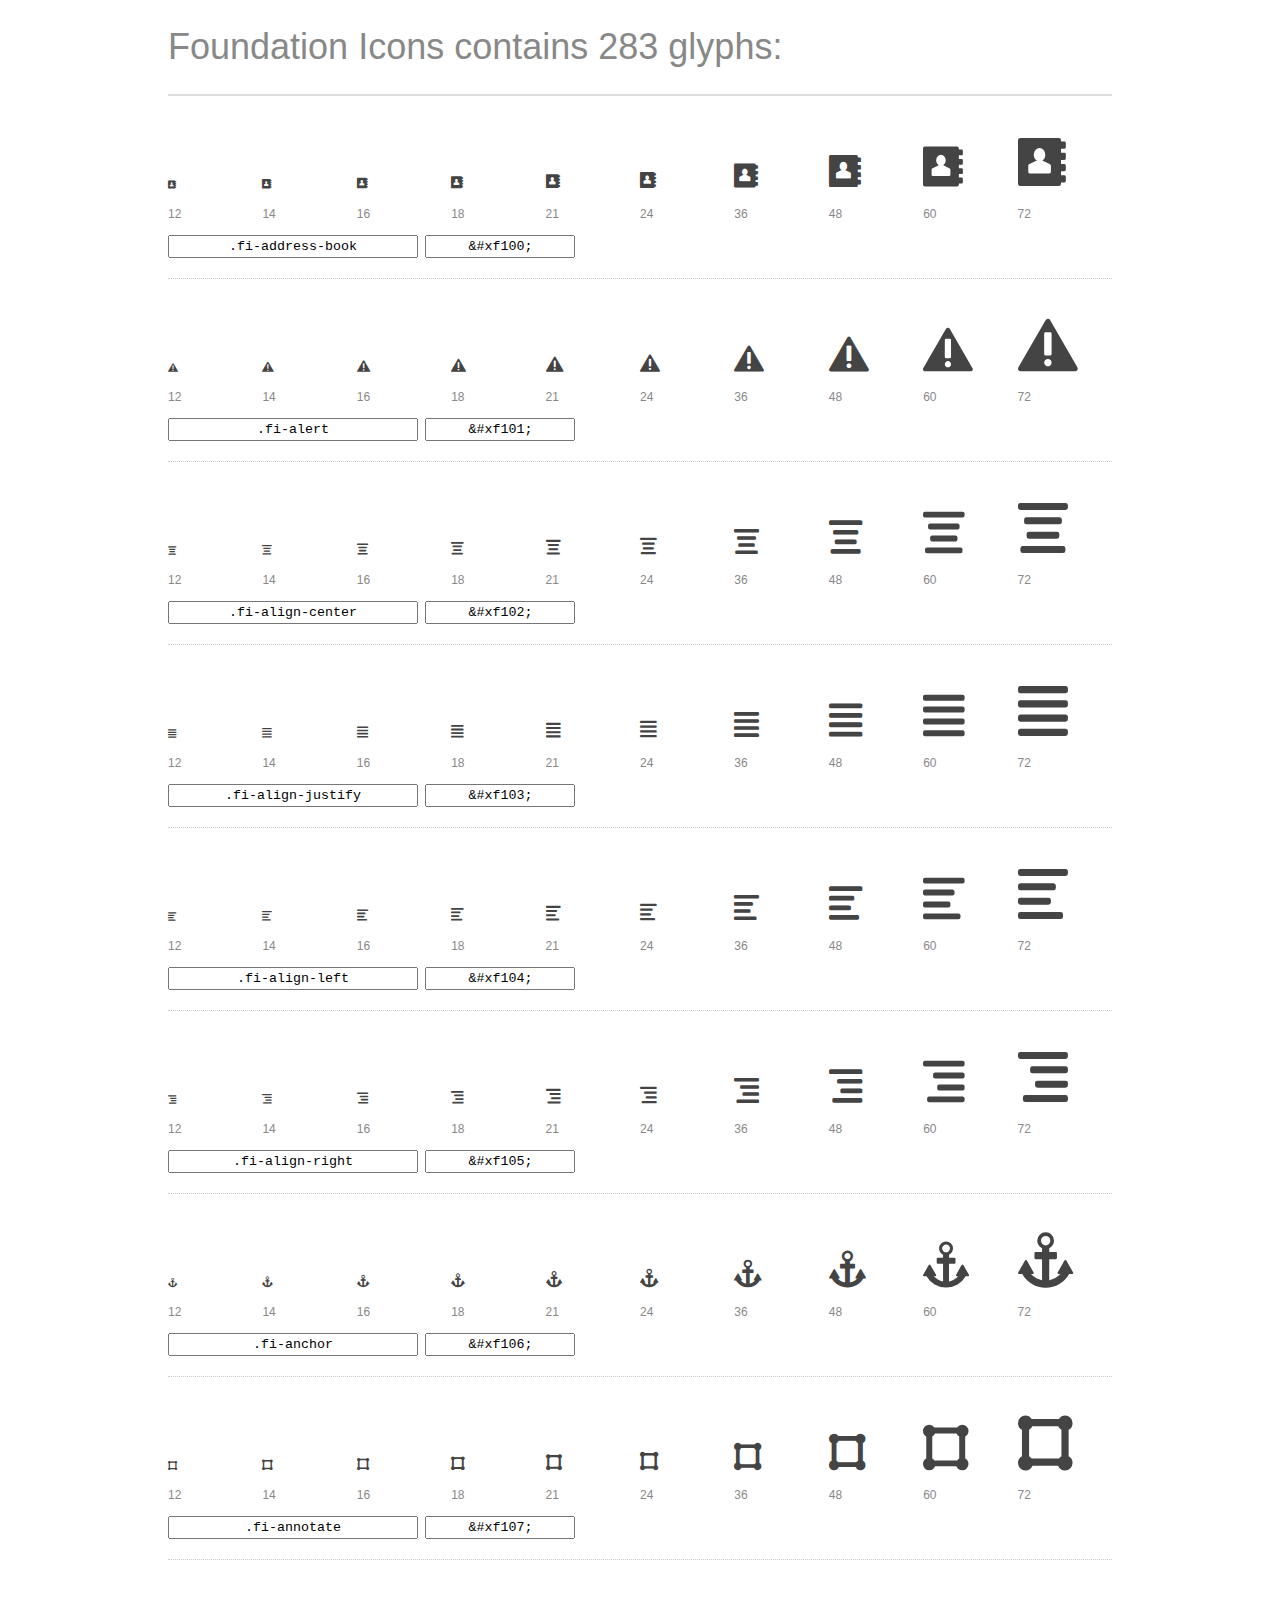
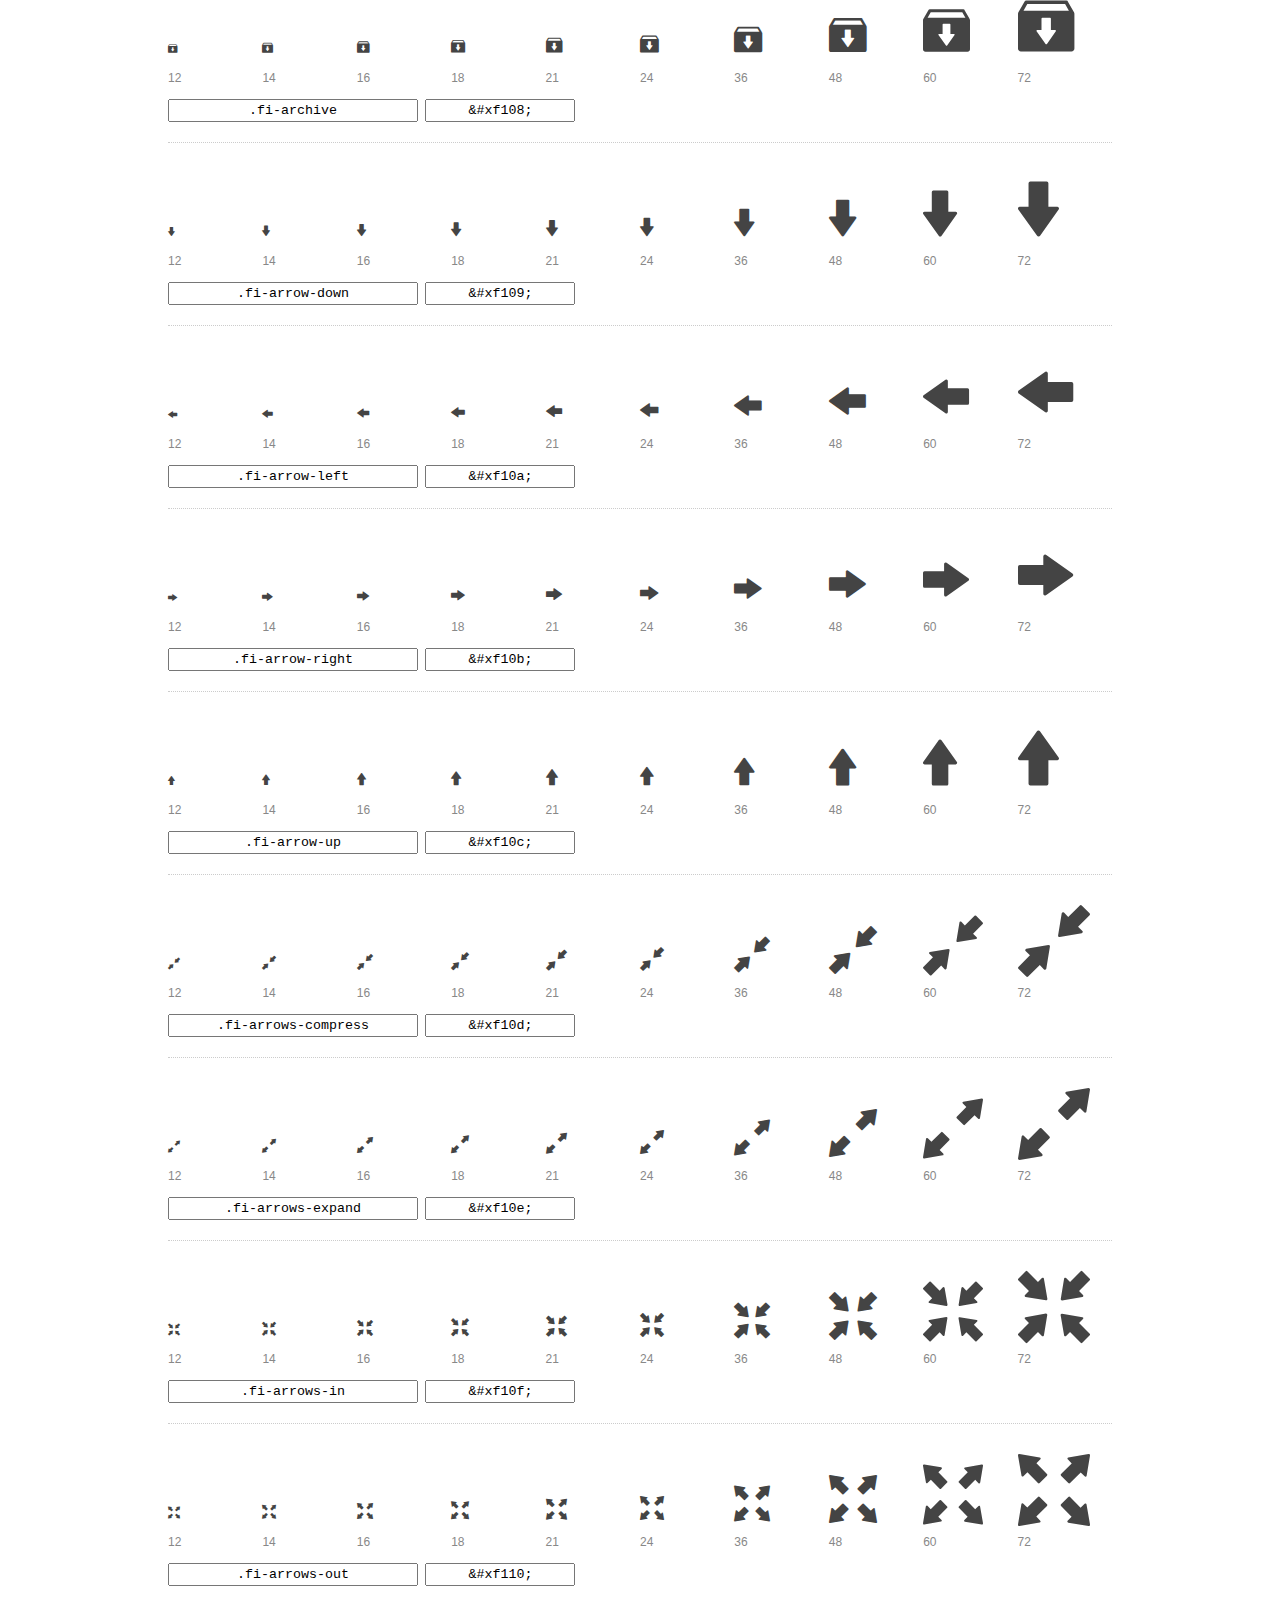
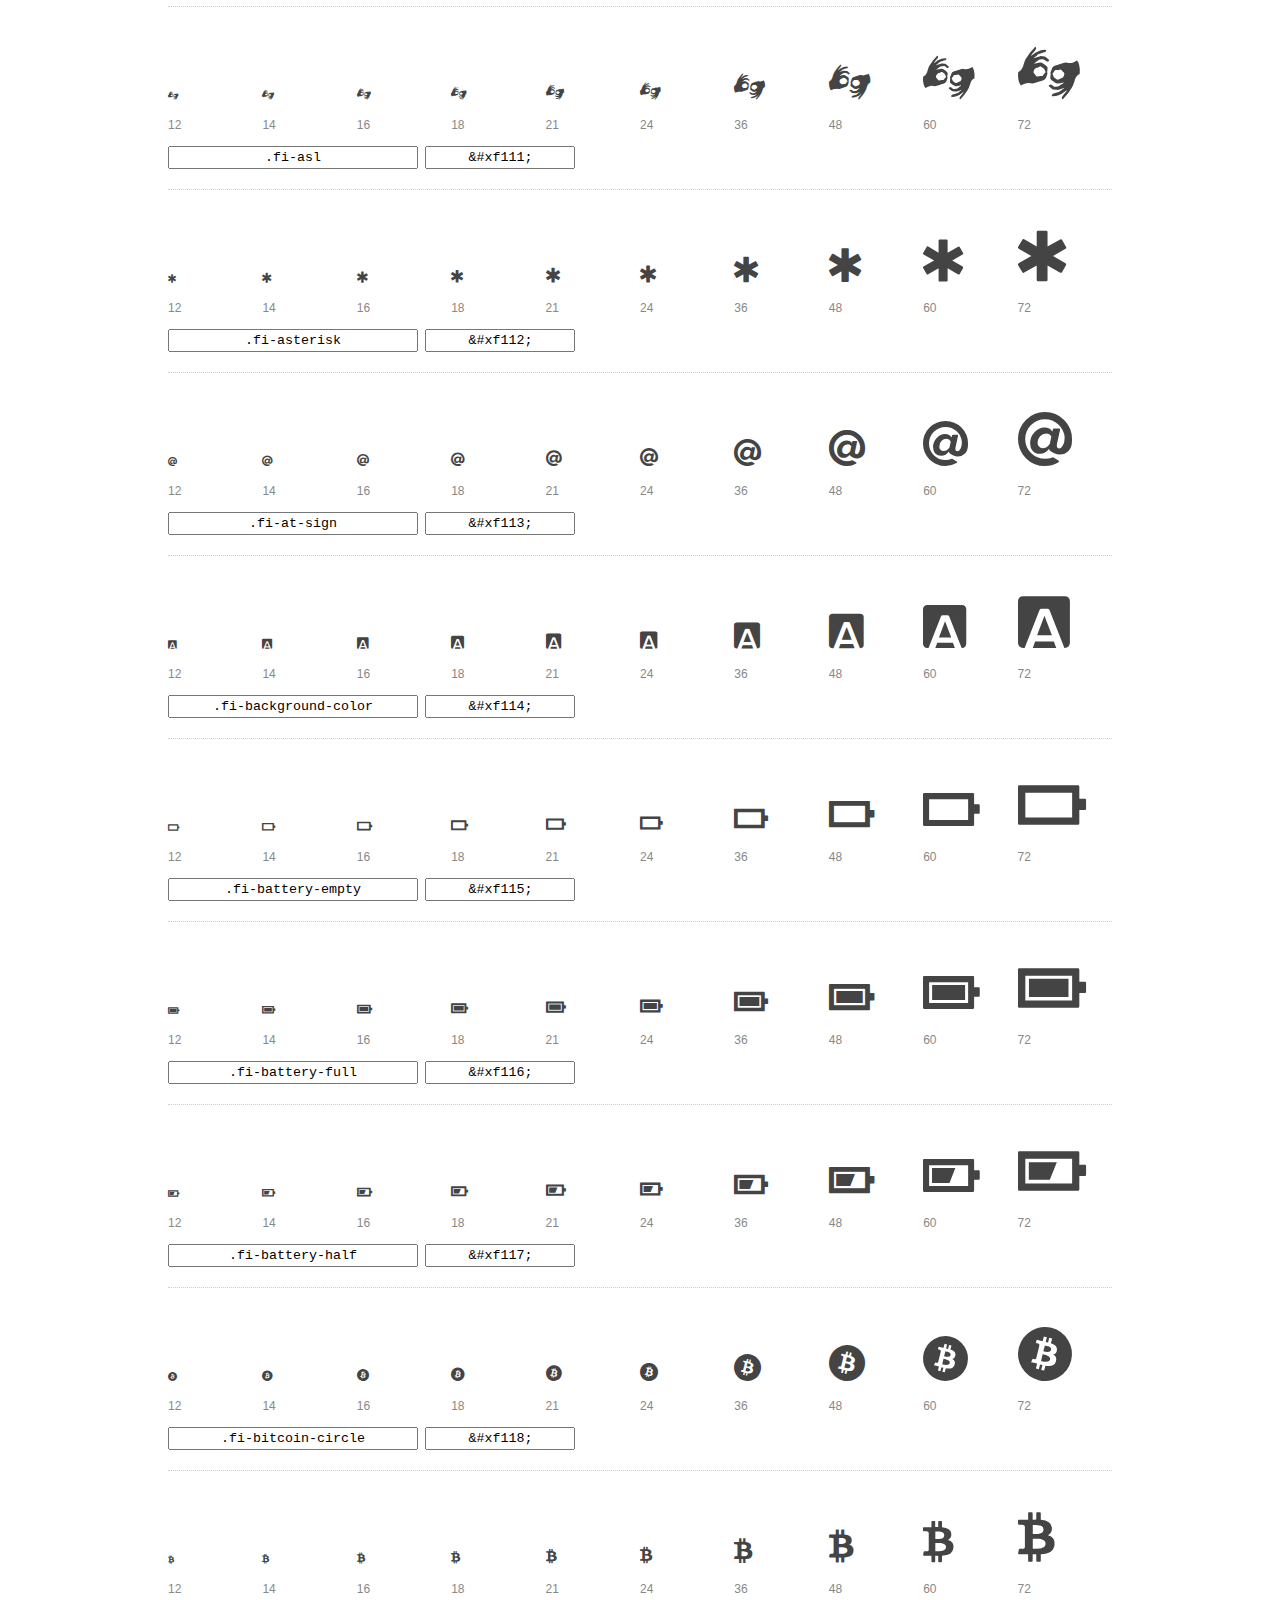
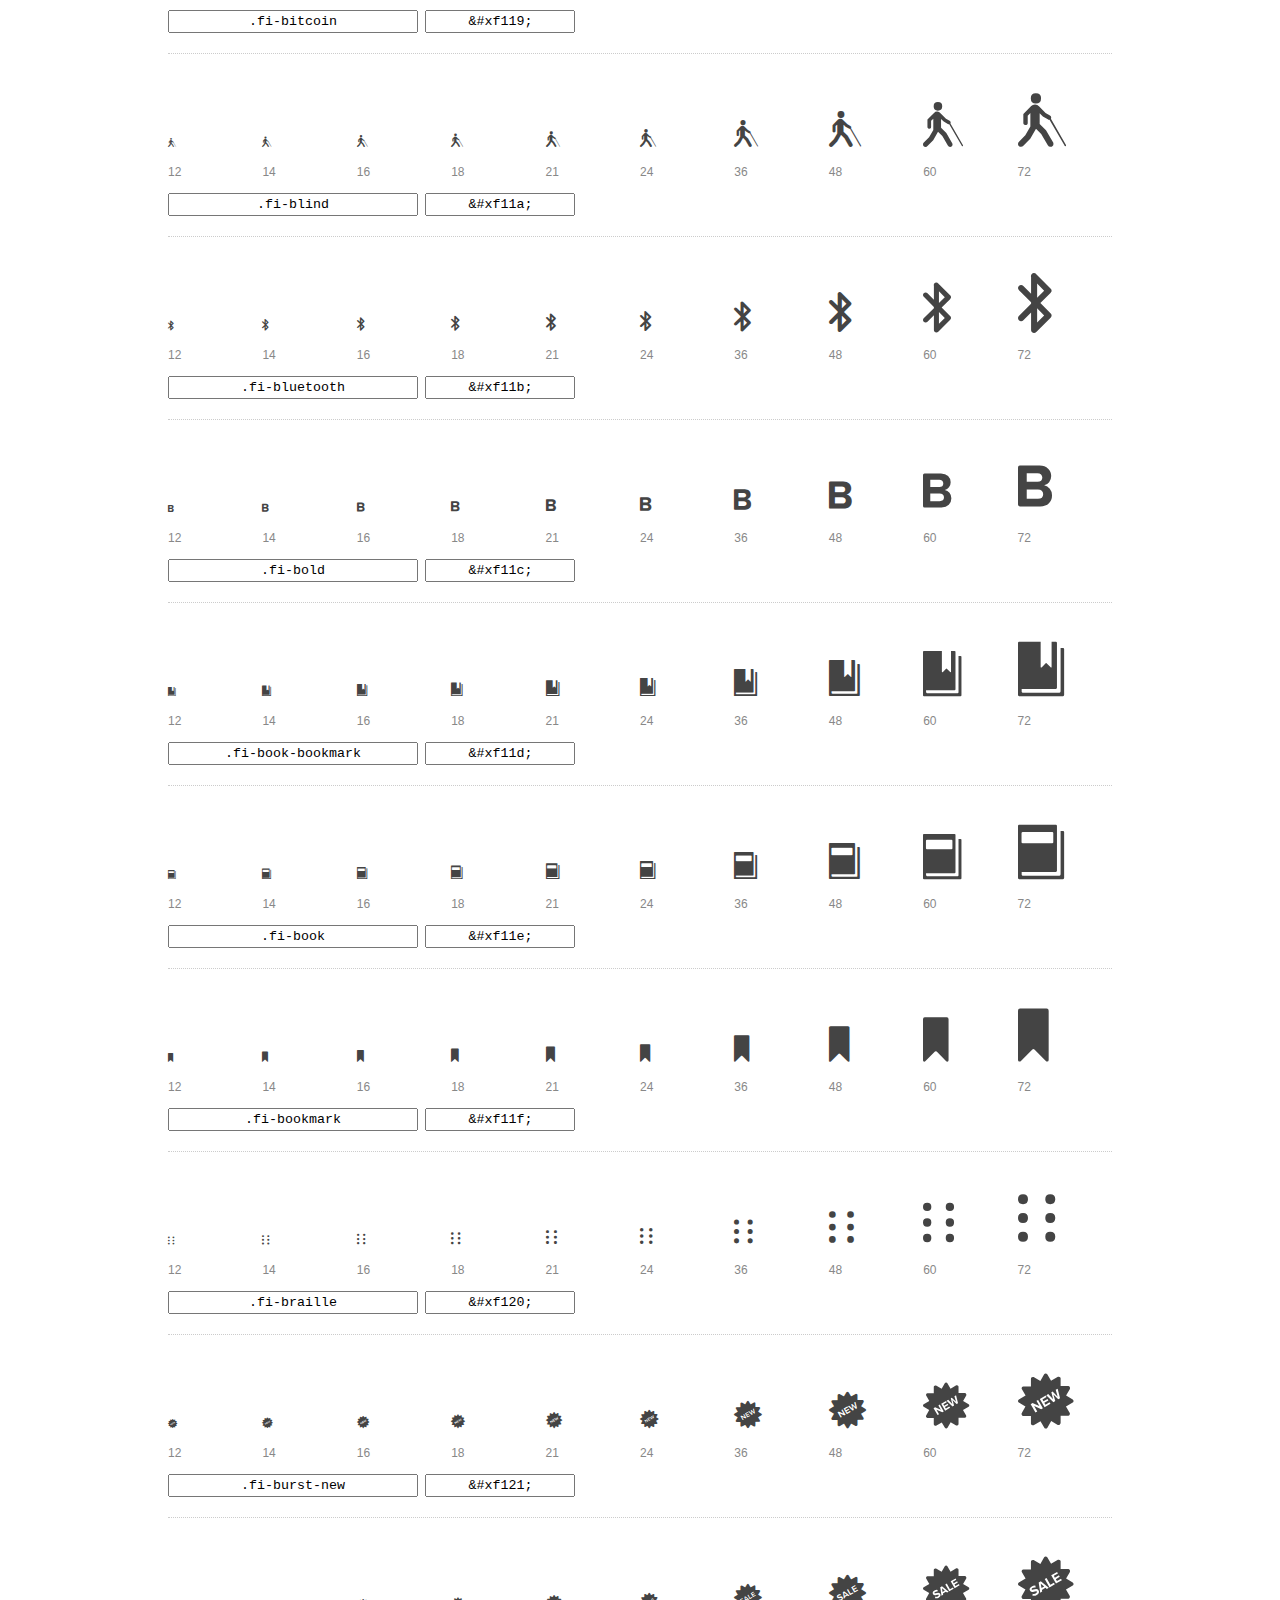
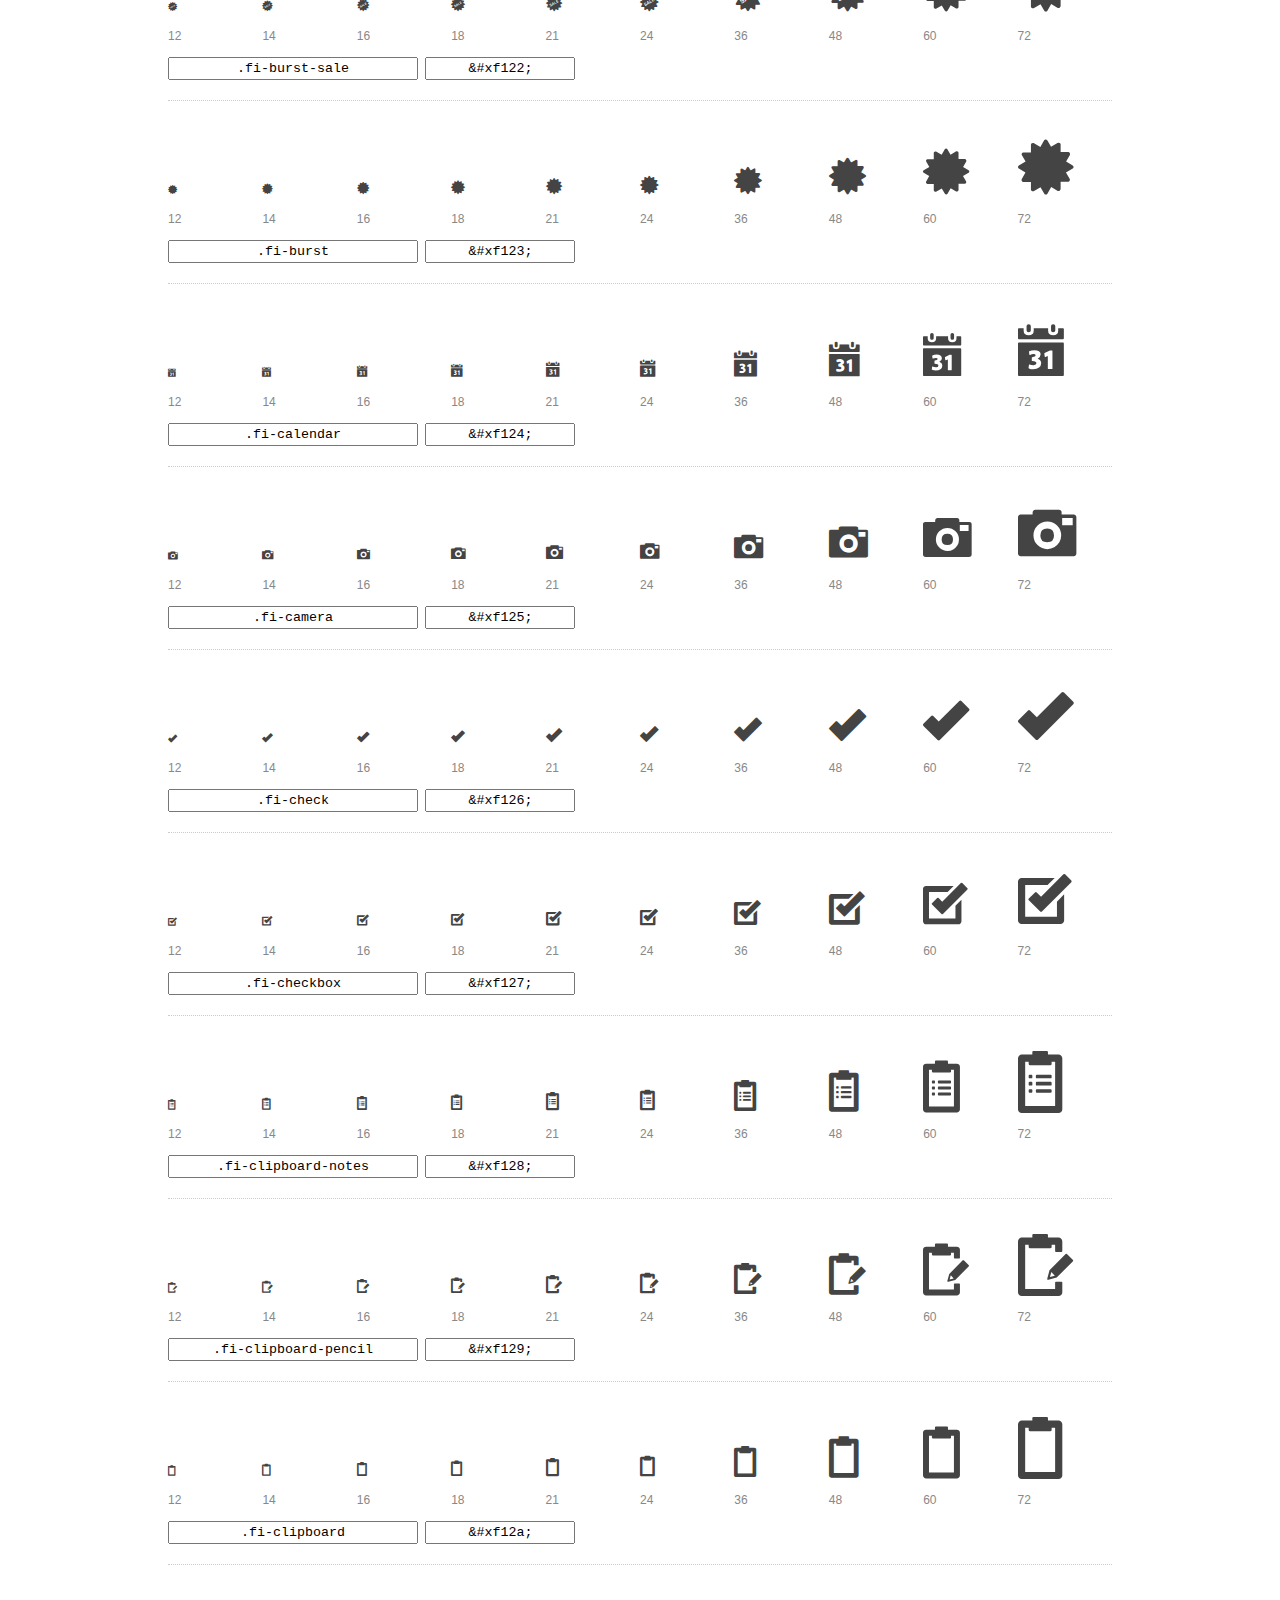
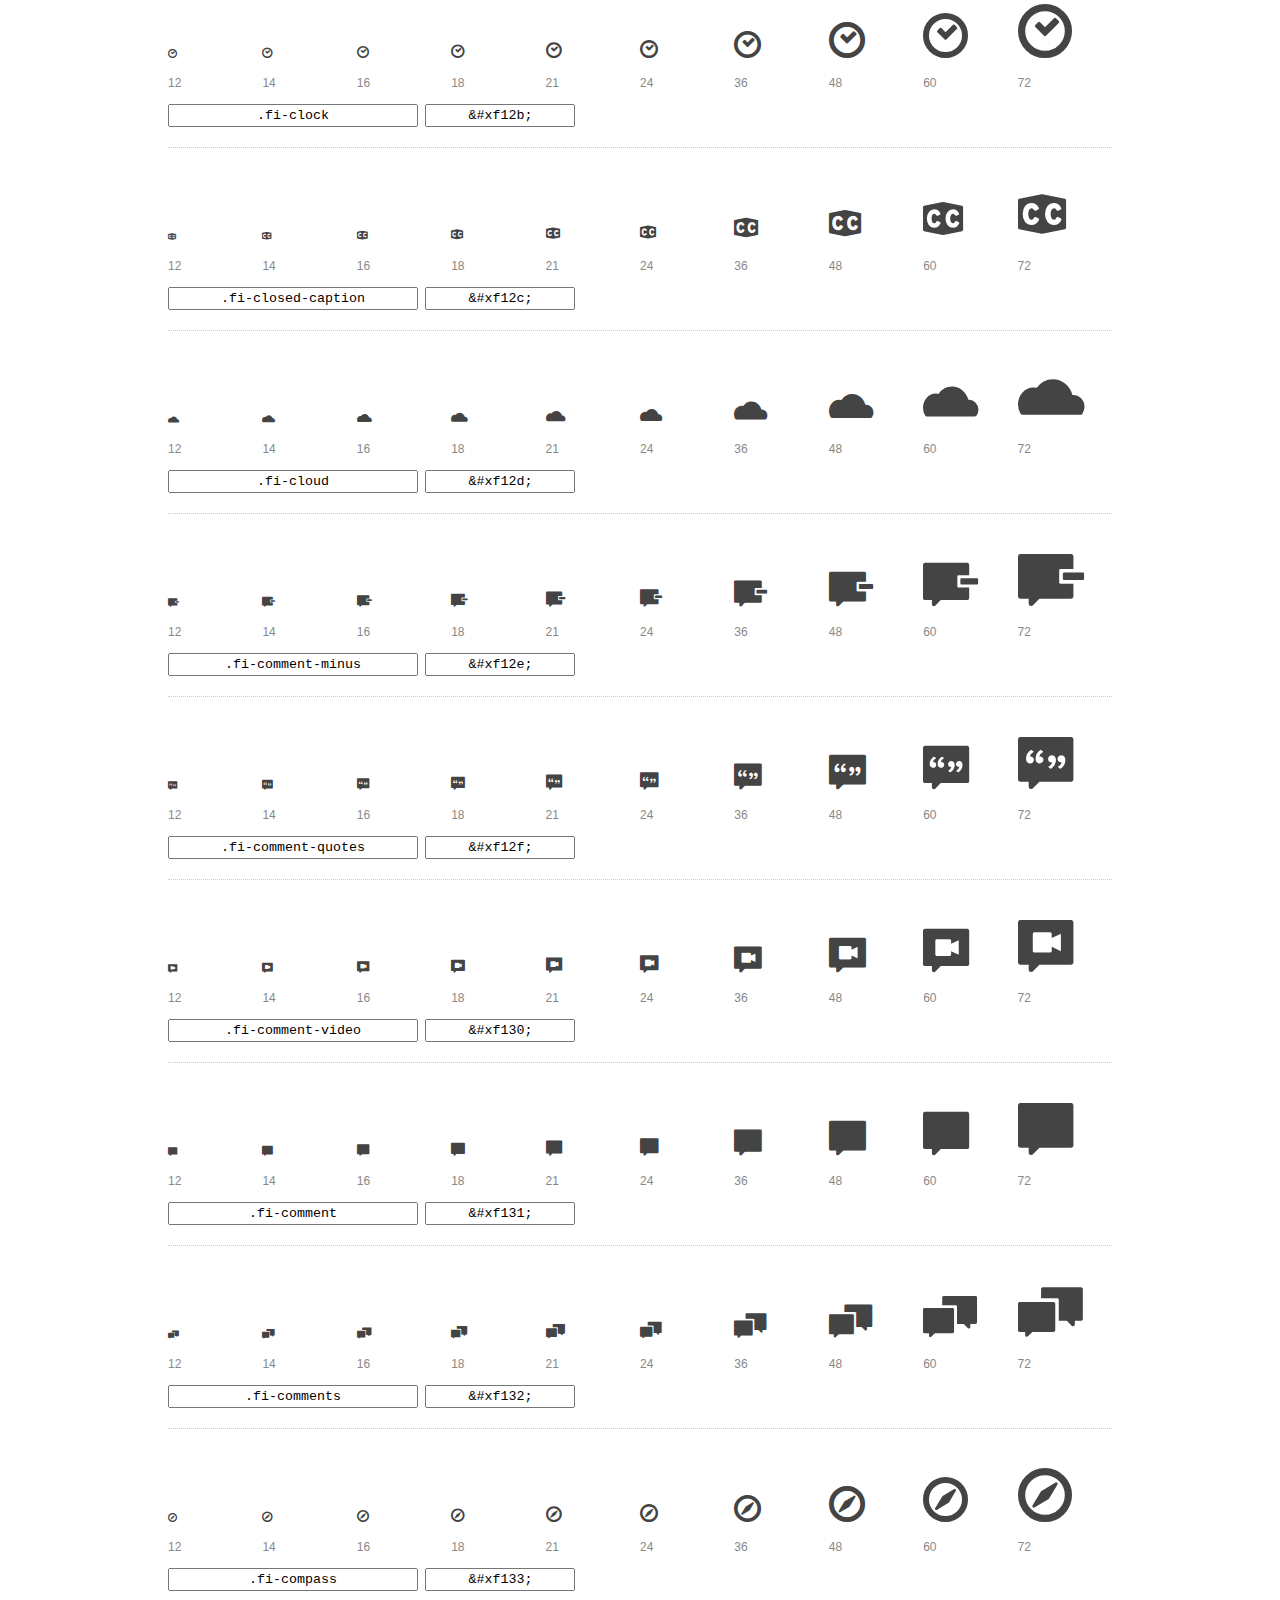
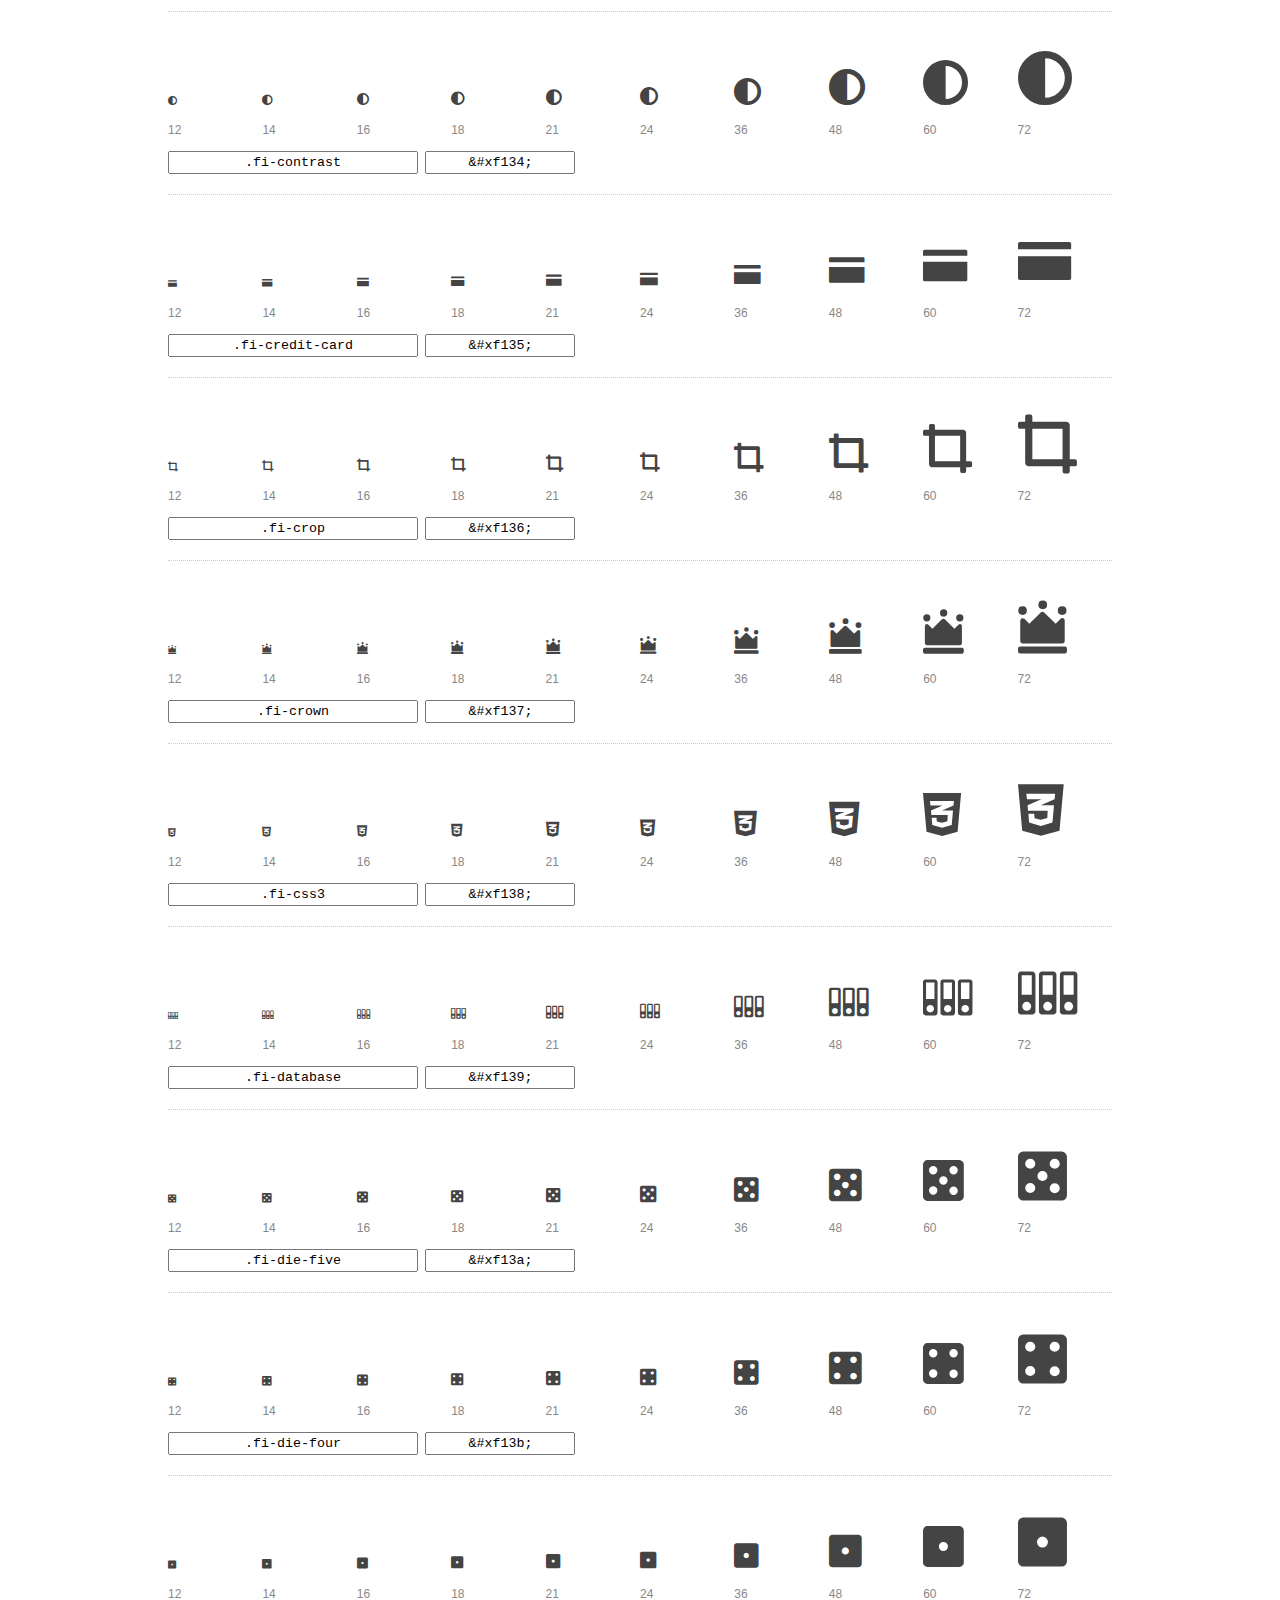
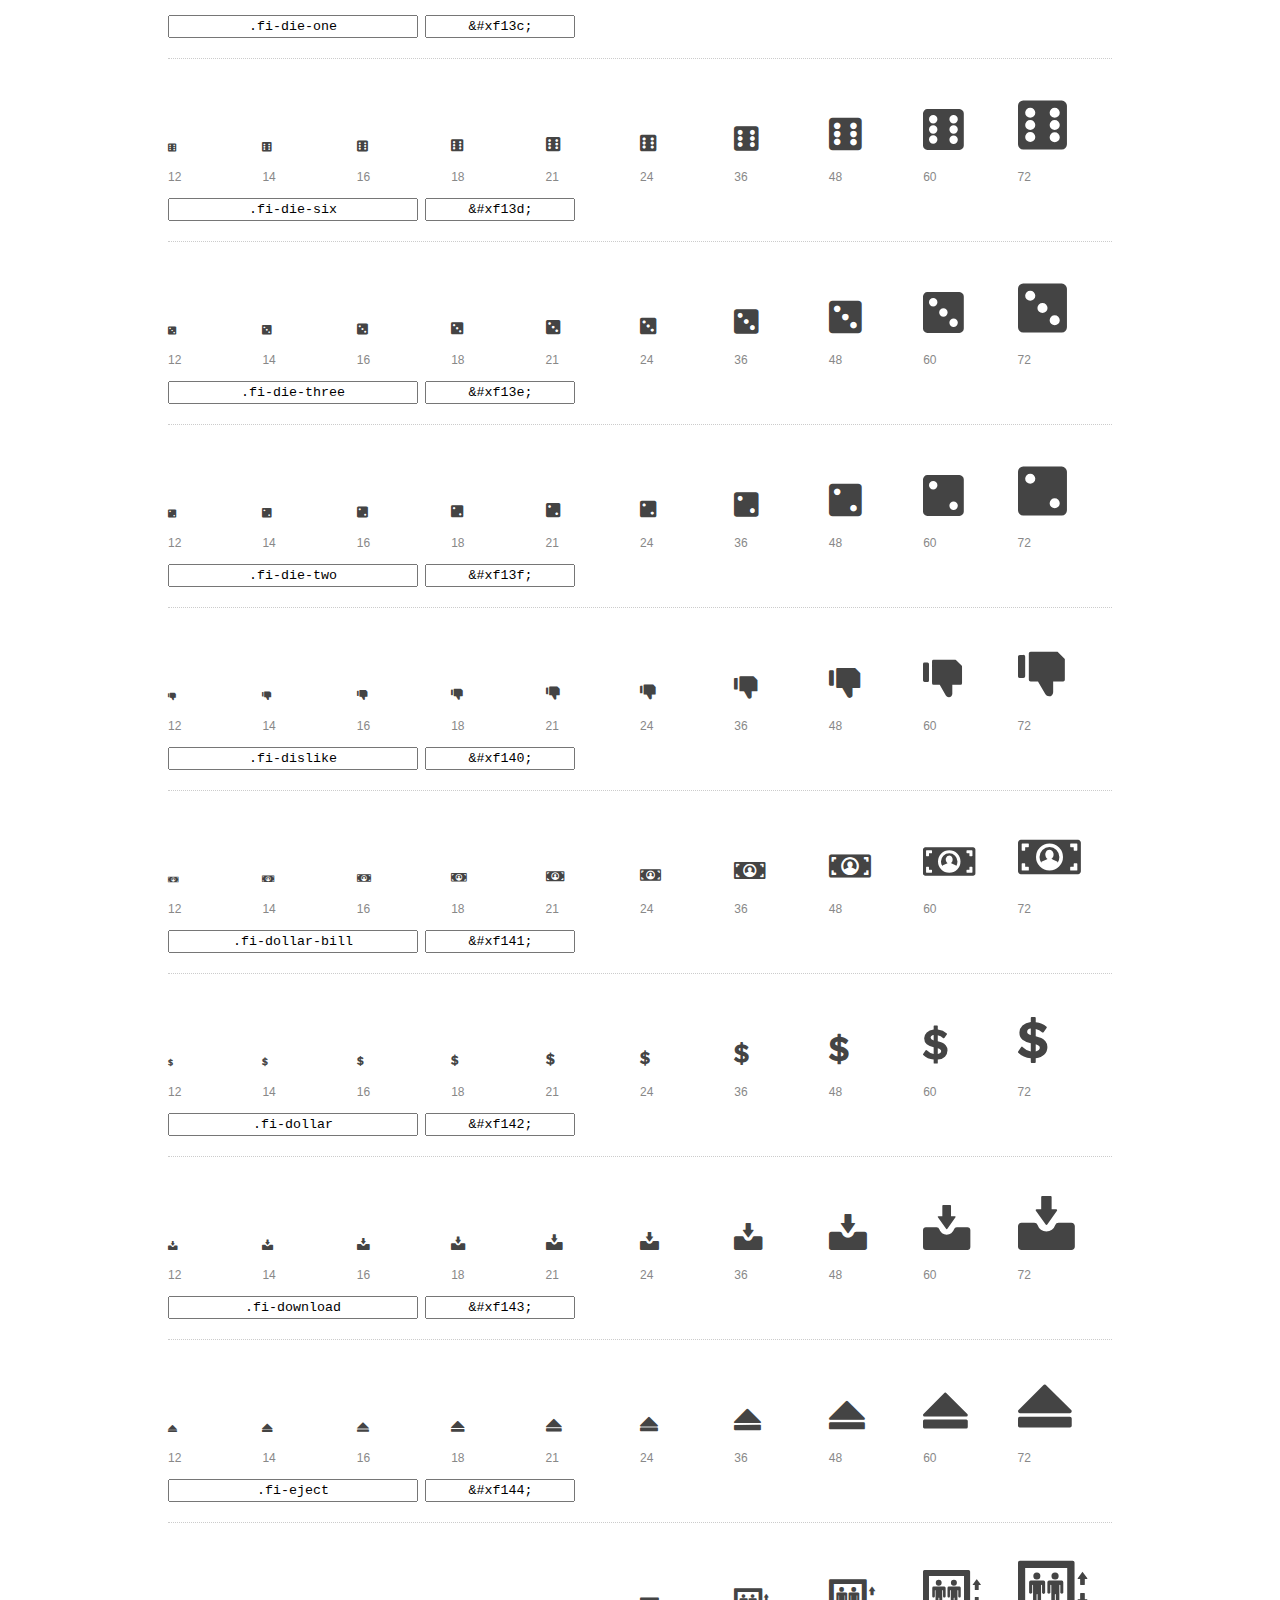
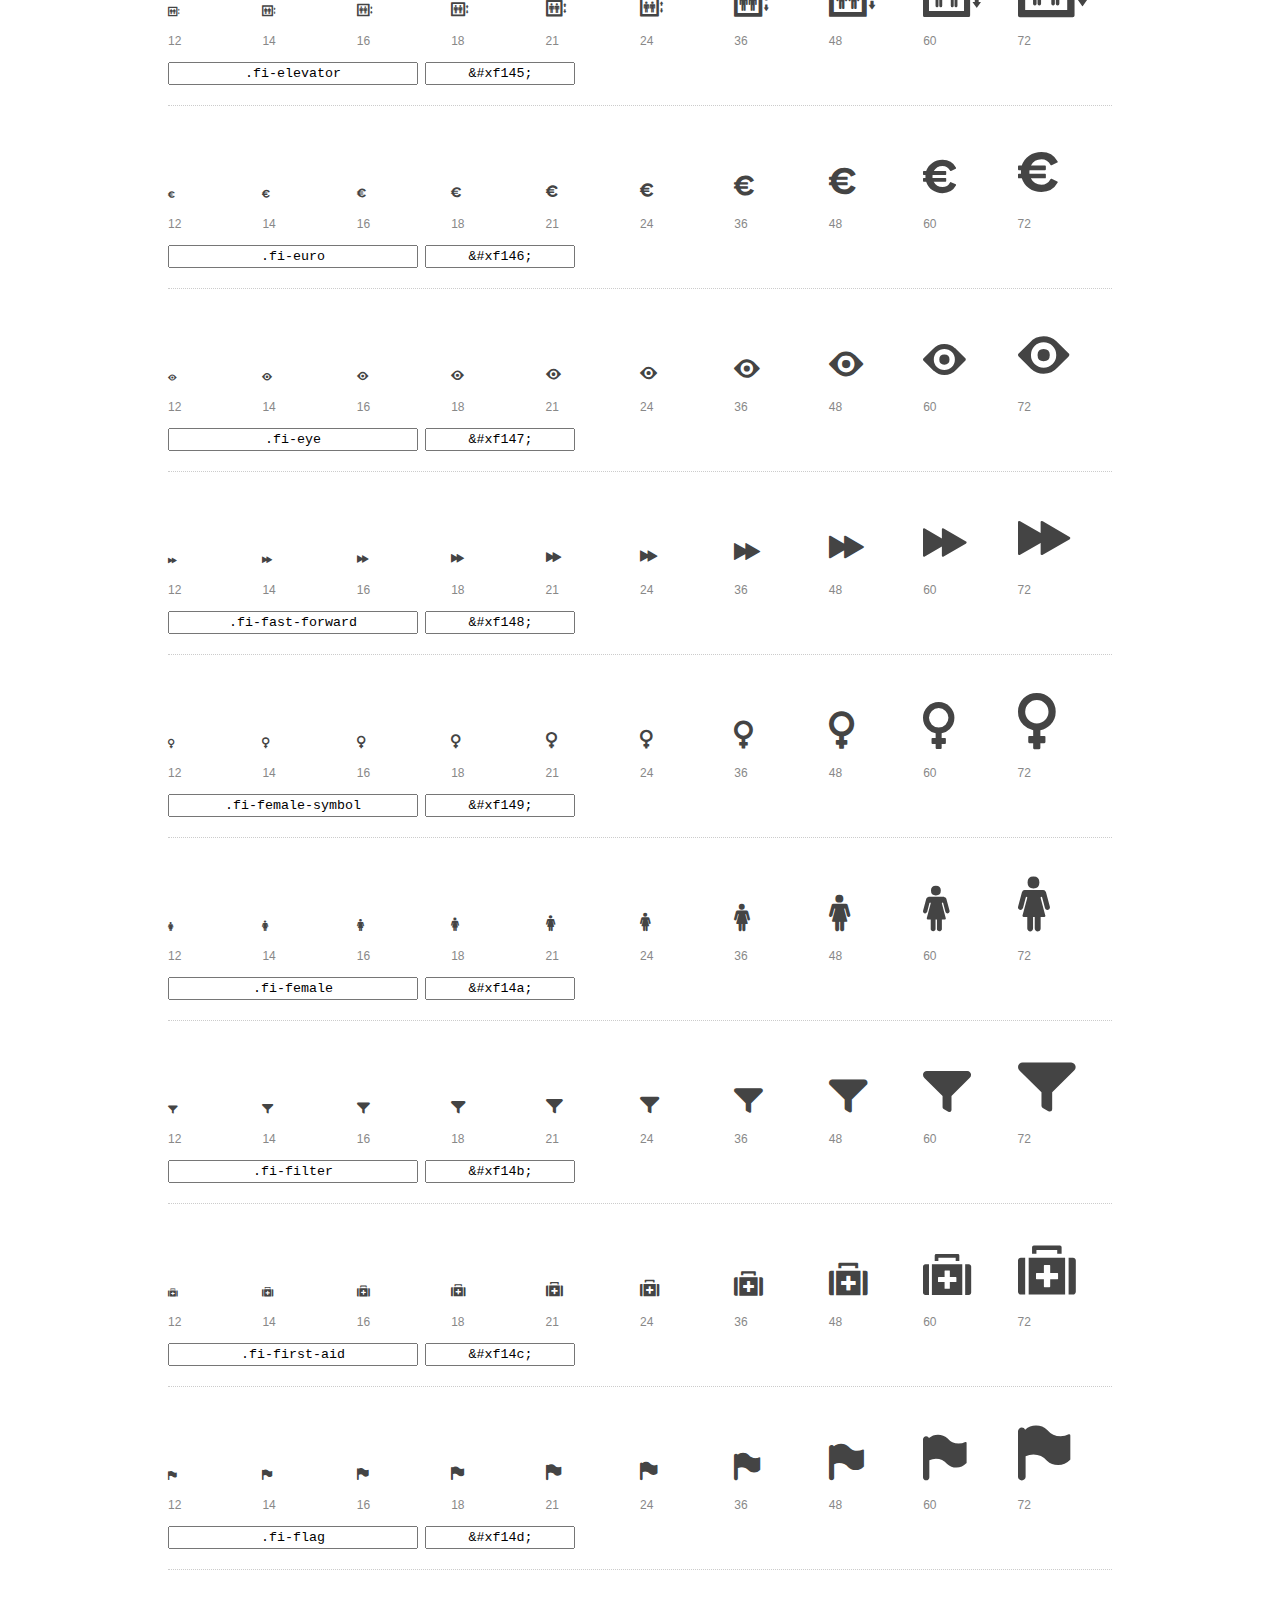
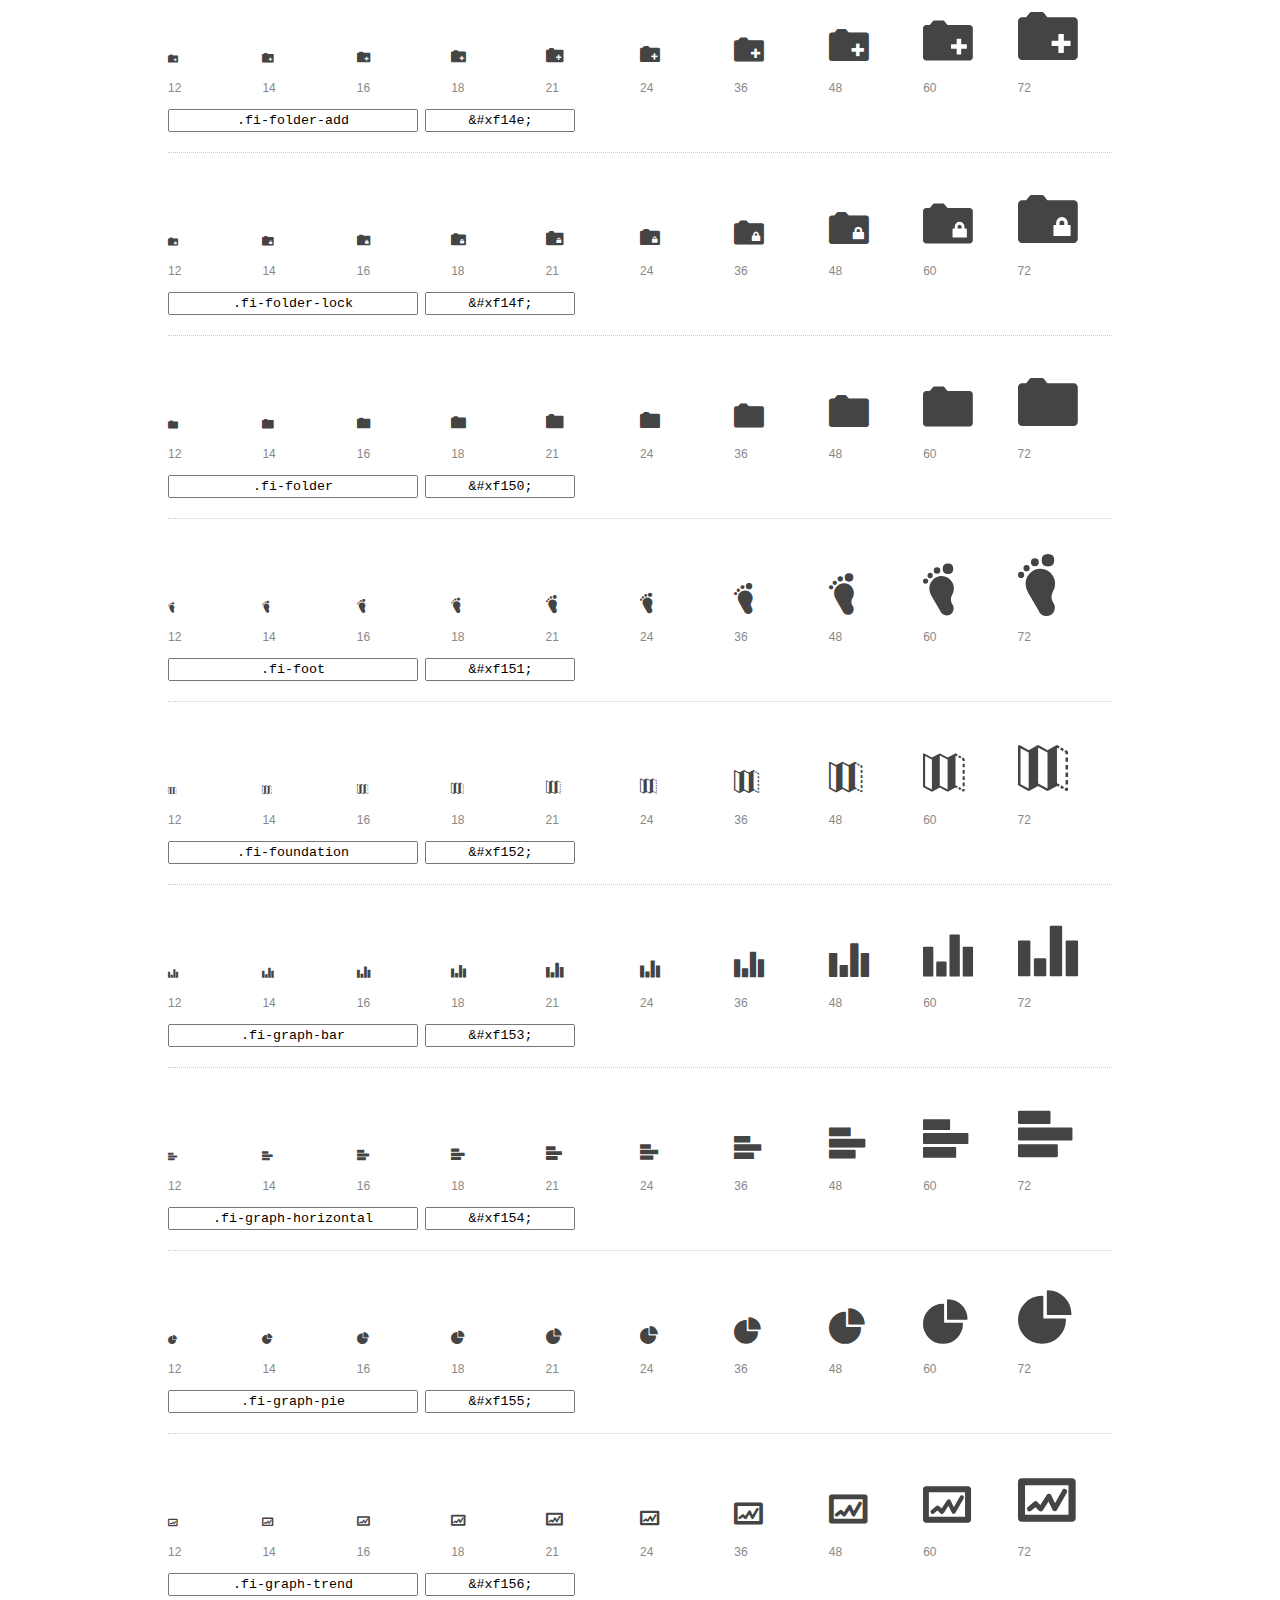
<file: foundation/roldice/icons/preview.html>
<!DOCTYPE html>
<html>
  <head>
    <title>Foundation Icons glyphs preview</title>
    <link rel="stylesheet" href="foundation-icons.css" />

    <style>
      * {
        -moz-box-sizing: border-box;
        -webkit-box-sizing: border-box;
        box-sizing: border-box;
        margin: 0;
        padding: 0;
      }

      body {
        background: #fff;
        color: #444;
        font: 16px/1.5 "Helvetica Neue", Helvetica, Arial, sans-serif;
      }

      a, 
      a:visited {
        color: #888;
        text-decoration: underline;
      }
      a:hover, 
      a:focus { color: #000; }

      h1 {
        border-bottom: 2px solid #ddd;
        color: #888;
        font-size: 36px;
        font-weight: 300;
        margin-bottom: 20px;
        padding: 20px 0;
      }

      .container {
        margin: 0 auto;
        min-width: 880px;
        padding: 0 40px;
        width: 80%;
      }

      .glyph {
        border-bottom: 1px dotted #ccc;
        padding: 10px 0 20px;
        margin-bottom: 20px;
      }

      .preview-glyphs { vertical-align: bottom; } 

      .preview-scale { 
        color: #888;
        font-size: 12px; 
        margin-top: 5px;
      }

      .step {
        display: inline-block;
        line-height: 1;
        width: 10%;
      }

      
      .size-12 { font-size: 12px; }
      
      .size-14 { font-size: 14px; }
      
      .size-16 { font-size: 16px; }
      
      .size-18 { font-size: 18px; }
      
      .size-21 { font-size: 21px; }
      
      .size-24 { font-size: 24px; }
      
      .size-36 { font-size: 36px; }
      
      .size-48 { font-size: 48px; }
      
      .size-60 { font-size: 60px; }
      
      .size-72 { font-size: 72px; }
      

      .usage { margin-top: 10px; }

      .usage input {
        font-family: monospace;
        margin-right: 3px;
        padding: 2px 5px;
        text-align: center;
      }

      .usage .point { width: 150px; }

      .usage .class { width: 250px; }

      .footer {
        color: #888;
        font-size: 12px;
        padding: 20px 0;
      }
    </style>

    <!--[if lte IE 8]><script src="http://html5shiv.googlecode.com/svn/trunk/html5.js"></script><![endif]-->
  </head>

  <body>
    <div class="container">
      <h1>Foundation Icons contains 283 glyphs:</h1> 

      
      <div class="glyph">
        <div class="preview-glyphs">
          <i class="step fi-address-book size-12"></i><i class="step fi-address-book size-14"></i><i class="step fi-address-book size-16"></i><i class="step fi-address-book size-18"></i><i class="step fi-address-book size-21"></i><i class="step fi-address-book size-24"></i><i class="step fi-address-book size-36"></i><i class="step fi-address-book size-48"></i><i class="step fi-address-book size-60"></i><i class="step fi-address-book size-72"></i>
        </div>
        <div class="preview-scale">
          <span class="step">12</span><span class="step">14</span><span class="step">16</span><span class="step">18</span><span class="step">21</span><span class="step">24</span><span class="step">36</span><span class="step">48</span><span class="step">60</span><span class="step">72</span> 
        </div>
        <div class="usage">
          <input class="class" type="text" readonly="readonly" onClick="this.select();" value=".fi-address-book" />
          <input class="point" type="text" readonly="readonly" onClick="this.select();" value="&amp;#xf100;" />
        </div>
      </div>
      
      <div class="glyph">
        <div class="preview-glyphs">
          <i class="step fi-alert size-12"></i><i class="step fi-alert size-14"></i><i class="step fi-alert size-16"></i><i class="step fi-alert size-18"></i><i class="step fi-alert size-21"></i><i class="step fi-alert size-24"></i><i class="step fi-alert size-36"></i><i class="step fi-alert size-48"></i><i class="step fi-alert size-60"></i><i class="step fi-alert size-72"></i>
        </div>
        <div class="preview-scale">
          <span class="step">12</span><span class="step">14</span><span class="step">16</span><span class="step">18</span><span class="step">21</span><span class="step">24</span><span class="step">36</span><span class="step">48</span><span class="step">60</span><span class="step">72</span> 
        </div>
        <div class="usage">
          <input class="class" type="text" readonly="readonly" onClick="this.select();" value=".fi-alert" />
          <input class="point" type="text" readonly="readonly" onClick="this.select();" value="&amp;#xf101;" />
        </div>
      </div>
      
      <div class="glyph">
        <div class="preview-glyphs">
          <i class="step fi-align-center size-12"></i><i class="step fi-align-center size-14"></i><i class="step fi-align-center size-16"></i><i class="step fi-align-center size-18"></i><i class="step fi-align-center size-21"></i><i class="step fi-align-center size-24"></i><i class="step fi-align-center size-36"></i><i class="step fi-align-center size-48"></i><i class="step fi-align-center size-60"></i><i class="step fi-align-center size-72"></i>
        </div>
        <div class="preview-scale">
          <span class="step">12</span><span class="step">14</span><span class="step">16</span><span class="step">18</span><span class="step">21</span><span class="step">24</span><span class="step">36</span><span class="step">48</span><span class="step">60</span><span class="step">72</span> 
        </div>
        <div class="usage">
          <input class="class" type="text" readonly="readonly" onClick="this.select();" value=".fi-align-center" />
          <input class="point" type="text" readonly="readonly" onClick="this.select();" value="&amp;#xf102;" />
        </div>
      </div>
      
      <div class="glyph">
        <div class="preview-glyphs">
          <i class="step fi-align-justify size-12"></i><i class="step fi-align-justify size-14"></i><i class="step fi-align-justify size-16"></i><i class="step fi-align-justify size-18"></i><i class="step fi-align-justify size-21"></i><i class="step fi-align-justify size-24"></i><i class="step fi-align-justify size-36"></i><i class="step fi-align-justify size-48"></i><i class="step fi-align-justify size-60"></i><i class="step fi-align-justify size-72"></i>
        </div>
        <div class="preview-scale">
          <span class="step">12</span><span class="step">14</span><span class="step">16</span><span class="step">18</span><span class="step">21</span><span class="step">24</span><span class="step">36</span><span class="step">48</span><span class="step">60</span><span class="step">72</span> 
        </div>
        <div class="usage">
          <input class="class" type="text" readonly="readonly" onClick="this.select();" value=".fi-align-justify" />
          <input class="point" type="text" readonly="readonly" onClick="this.select();" value="&amp;#xf103;" />
        </div>
      </div>
      
      <div class="glyph">
        <div class="preview-glyphs">
          <i class="step fi-align-left size-12"></i><i class="step fi-align-left size-14"></i><i class="step fi-align-left size-16"></i><i class="step fi-align-left size-18"></i><i class="step fi-align-left size-21"></i><i class="step fi-align-left size-24"></i><i class="step fi-align-left size-36"></i><i class="step fi-align-left size-48"></i><i class="step fi-align-left size-60"></i><i class="step fi-align-left size-72"></i>
        </div>
        <div class="preview-scale">
          <span class="step">12</span><span class="step">14</span><span class="step">16</span><span class="step">18</span><span class="step">21</span><span class="step">24</span><span class="step">36</span><span class="step">48</span><span class="step">60</span><span class="step">72</span> 
        </div>
        <div class="usage">
          <input class="class" type="text" readonly="readonly" onClick="this.select();" value=".fi-align-left" />
          <input class="point" type="text" readonly="readonly" onClick="this.select();" value="&amp;#xf104;" />
        </div>
      </div>
      
      <div class="glyph">
        <div class="preview-glyphs">
          <i class="step fi-align-right size-12"></i><i class="step fi-align-right size-14"></i><i class="step fi-align-right size-16"></i><i class="step fi-align-right size-18"></i><i class="step fi-align-right size-21"></i><i class="step fi-align-right size-24"></i><i class="step fi-align-right size-36"></i><i class="step fi-align-right size-48"></i><i class="step fi-align-right size-60"></i><i class="step fi-align-right size-72"></i>
        </div>
        <div class="preview-scale">
          <span class="step">12</span><span class="step">14</span><span class="step">16</span><span class="step">18</span><span class="step">21</span><span class="step">24</span><span class="step">36</span><span class="step">48</span><span class="step">60</span><span class="step">72</span> 
        </div>
        <div class="usage">
          <input class="class" type="text" readonly="readonly" onClick="this.select();" value=".fi-align-right" />
          <input class="point" type="text" readonly="readonly" onClick="this.select();" value="&amp;#xf105;" />
        </div>
      </div>
      
      <div class="glyph">
        <div class="preview-glyphs">
          <i class="step fi-anchor size-12"></i><i class="step fi-anchor size-14"></i><i class="step fi-anchor size-16"></i><i class="step fi-anchor size-18"></i><i class="step fi-anchor size-21"></i><i class="step fi-anchor size-24"></i><i class="step fi-anchor size-36"></i><i class="step fi-anchor size-48"></i><i class="step fi-anchor size-60"></i><i class="step fi-anchor size-72"></i>
        </div>
        <div class="preview-scale">
          <span class="step">12</span><span class="step">14</span><span class="step">16</span><span class="step">18</span><span class="step">21</span><span class="step">24</span><span class="step">36</span><span class="step">48</span><span class="step">60</span><span class="step">72</span> 
        </div>
        <div class="usage">
          <input class="class" type="text" readonly="readonly" onClick="this.select();" value=".fi-anchor" />
          <input class="point" type="text" readonly="readonly" onClick="this.select();" value="&amp;#xf106;" />
        </div>
      </div>
      
      <div class="glyph">
        <div class="preview-glyphs">
          <i class="step fi-annotate size-12"></i><i class="step fi-annotate size-14"></i><i class="step fi-annotate size-16"></i><i class="step fi-annotate size-18"></i><i class="step fi-annotate size-21"></i><i class="step fi-annotate size-24"></i><i class="step fi-annotate size-36"></i><i class="step fi-annotate size-48"></i><i class="step fi-annotate size-60"></i><i class="step fi-annotate size-72"></i>
        </div>
        <div class="preview-scale">
          <span class="step">12</span><span class="step">14</span><span class="step">16</span><span class="step">18</span><span class="step">21</span><span class="step">24</span><span class="step">36</span><span class="step">48</span><span class="step">60</span><span class="step">72</span> 
        </div>
        <div class="usage">
          <input class="class" type="text" readonly="readonly" onClick="this.select();" value=".fi-annotate" />
          <input class="point" type="text" readonly="readonly" onClick="this.select();" value="&amp;#xf107;" />
        </div>
      </div>
      
      <div class="glyph">
        <div class="preview-glyphs">
          <i class="step fi-archive size-12"></i><i class="step fi-archive size-14"></i><i class="step fi-archive size-16"></i><i class="step fi-archive size-18"></i><i class="step fi-archive size-21"></i><i class="step fi-archive size-24"></i><i class="step fi-archive size-36"></i><i class="step fi-archive size-48"></i><i class="step fi-archive size-60"></i><i class="step fi-archive size-72"></i>
        </div>
        <div class="preview-scale">
          <span class="step">12</span><span class="step">14</span><span class="step">16</span><span class="step">18</span><span class="step">21</span><span class="step">24</span><span class="step">36</span><span class="step">48</span><span class="step">60</span><span class="step">72</span> 
        </div>
        <div class="usage">
          <input class="class" type="text" readonly="readonly" onClick="this.select();" value=".fi-archive" />
          <input class="point" type="text" readonly="readonly" onClick="this.select();" value="&amp;#xf108;" />
        </div>
      </div>
      
      <div class="glyph">
        <div class="preview-glyphs">
          <i class="step fi-arrow-down size-12"></i><i class="step fi-arrow-down size-14"></i><i class="step fi-arrow-down size-16"></i><i class="step fi-arrow-down size-18"></i><i class="step fi-arrow-down size-21"></i><i class="step fi-arrow-down size-24"></i><i class="step fi-arrow-down size-36"></i><i class="step fi-arrow-down size-48"></i><i class="step fi-arrow-down size-60"></i><i class="step fi-arrow-down size-72"></i>
        </div>
        <div class="preview-scale">
          <span class="step">12</span><span class="step">14</span><span class="step">16</span><span class="step">18</span><span class="step">21</span><span class="step">24</span><span class="step">36</span><span class="step">48</span><span class="step">60</span><span class="step">72</span> 
        </div>
        <div class="usage">
          <input class="class" type="text" readonly="readonly" onClick="this.select();" value=".fi-arrow-down" />
          <input class="point" type="text" readonly="readonly" onClick="this.select();" value="&amp;#xf109;" />
        </div>
      </div>
      
      <div class="glyph">
        <div class="preview-glyphs">
          <i class="step fi-arrow-left size-12"></i><i class="step fi-arrow-left size-14"></i><i class="step fi-arrow-left size-16"></i><i class="step fi-arrow-left size-18"></i><i class="step fi-arrow-left size-21"></i><i class="step fi-arrow-left size-24"></i><i class="step fi-arrow-left size-36"></i><i class="step fi-arrow-left size-48"></i><i class="step fi-arrow-left size-60"></i><i class="step fi-arrow-left size-72"></i>
        </div>
        <div class="preview-scale">
          <span class="step">12</span><span class="step">14</span><span class="step">16</span><span class="step">18</span><span class="step">21</span><span class="step">24</span><span class="step">36</span><span class="step">48</span><span class="step">60</span><span class="step">72</span> 
        </div>
        <div class="usage">
          <input class="class" type="text" readonly="readonly" onClick="this.select();" value=".fi-arrow-left" />
          <input class="point" type="text" readonly="readonly" onClick="this.select();" value="&amp;#xf10a;" />
        </div>
      </div>
      
      <div class="glyph">
        <div class="preview-glyphs">
          <i class="step fi-arrow-right size-12"></i><i class="step fi-arrow-right size-14"></i><i class="step fi-arrow-right size-16"></i><i class="step fi-arrow-right size-18"></i><i class="step fi-arrow-right size-21"></i><i class="step fi-arrow-right size-24"></i><i class="step fi-arrow-right size-36"></i><i class="step fi-arrow-right size-48"></i><i class="step fi-arrow-right size-60"></i><i class="step fi-arrow-right size-72"></i>
        </div>
        <div class="preview-scale">
          <span class="step">12</span><span class="step">14</span><span class="step">16</span><span class="step">18</span><span class="step">21</span><span class="step">24</span><span class="step">36</span><span class="step">48</span><span class="step">60</span><span class="step">72</span> 
        </div>
        <div class="usage">
          <input class="class" type="text" readonly="readonly" onClick="this.select();" value=".fi-arrow-right" />
          <input class="point" type="text" readonly="readonly" onClick="this.select();" value="&amp;#xf10b;" />
        </div>
      </div>
      
      <div class="glyph">
        <div class="preview-glyphs">
          <i class="step fi-arrow-up size-12"></i><i class="step fi-arrow-up size-14"></i><i class="step fi-arrow-up size-16"></i><i class="step fi-arrow-up size-18"></i><i class="step fi-arrow-up size-21"></i><i class="step fi-arrow-up size-24"></i><i class="step fi-arrow-up size-36"></i><i class="step fi-arrow-up size-48"></i><i class="step fi-arrow-up size-60"></i><i class="step fi-arrow-up size-72"></i>
        </div>
        <div class="preview-scale">
          <span class="step">12</span><span class="step">14</span><span class="step">16</span><span class="step">18</span><span class="step">21</span><span class="step">24</span><span class="step">36</span><span class="step">48</span><span class="step">60</span><span class="step">72</span> 
        </div>
        <div class="usage">
          <input class="class" type="text" readonly="readonly" onClick="this.select();" value=".fi-arrow-up" />
          <input class="point" type="text" readonly="readonly" onClick="this.select();" value="&amp;#xf10c;" />
        </div>
      </div>
      
      <div class="glyph">
        <div class="preview-glyphs">
          <i class="step fi-arrows-compress size-12"></i><i class="step fi-arrows-compress size-14"></i><i class="step fi-arrows-compress size-16"></i><i class="step fi-arrows-compress size-18"></i><i class="step fi-arrows-compress size-21"></i><i class="step fi-arrows-compress size-24"></i><i class="step fi-arrows-compress size-36"></i><i class="step fi-arrows-compress size-48"></i><i class="step fi-arrows-compress size-60"></i><i class="step fi-arrows-compress size-72"></i>
        </div>
        <div class="preview-scale">
          <span class="step">12</span><span class="step">14</span><span class="step">16</span><span class="step">18</span><span class="step">21</span><span class="step">24</span><span class="step">36</span><span class="step">48</span><span class="step">60</span><span class="step">72</span> 
        </div>
        <div class="usage">
          <input class="class" type="text" readonly="readonly" onClick="this.select();" value=".fi-arrows-compress" />
          <input class="point" type="text" readonly="readonly" onClick="this.select();" value="&amp;#xf10d;" />
        </div>
      </div>
      
      <div class="glyph">
        <div class="preview-glyphs">
          <i class="step fi-arrows-expand size-12"></i><i class="step fi-arrows-expand size-14"></i><i class="step fi-arrows-expand size-16"></i><i class="step fi-arrows-expand size-18"></i><i class="step fi-arrows-expand size-21"></i><i class="step fi-arrows-expand size-24"></i><i class="step fi-arrows-expand size-36"></i><i class="step fi-arrows-expand size-48"></i><i class="step fi-arrows-expand size-60"></i><i class="step fi-arrows-expand size-72"></i>
        </div>
        <div class="preview-scale">
          <span class="step">12</span><span class="step">14</span><span class="step">16</span><span class="step">18</span><span class="step">21</span><span class="step">24</span><span class="step">36</span><span class="step">48</span><span class="step">60</span><span class="step">72</span> 
        </div>
        <div class="usage">
          <input class="class" type="text" readonly="readonly" onClick="this.select();" value=".fi-arrows-expand" />
          <input class="point" type="text" readonly="readonly" onClick="this.select();" value="&amp;#xf10e;" />
        </div>
      </div>
      
      <div class="glyph">
        <div class="preview-glyphs">
          <i class="step fi-arrows-in size-12"></i><i class="step fi-arrows-in size-14"></i><i class="step fi-arrows-in size-16"></i><i class="step fi-arrows-in size-18"></i><i class="step fi-arrows-in size-21"></i><i class="step fi-arrows-in size-24"></i><i class="step fi-arrows-in size-36"></i><i class="step fi-arrows-in size-48"></i><i class="step fi-arrows-in size-60"></i><i class="step fi-arrows-in size-72"></i>
        </div>
        <div class="preview-scale">
          <span class="step">12</span><span class="step">14</span><span class="step">16</span><span class="step">18</span><span class="step">21</span><span class="step">24</span><span class="step">36</span><span class="step">48</span><span class="step">60</span><span class="step">72</span> 
        </div>
        <div class="usage">
          <input class="class" type="text" readonly="readonly" onClick="this.select();" value=".fi-arrows-in" />
          <input class="point" type="text" readonly="readonly" onClick="this.select();" value="&amp;#xf10f;" />
        </div>
      </div>
      
      <div class="glyph">
        <div class="preview-glyphs">
          <i class="step fi-arrows-out size-12"></i><i class="step fi-arrows-out size-14"></i><i class="step fi-arrows-out size-16"></i><i class="step fi-arrows-out size-18"></i><i class="step fi-arrows-out size-21"></i><i class="step fi-arrows-out size-24"></i><i class="step fi-arrows-out size-36"></i><i class="step fi-arrows-out size-48"></i><i class="step fi-arrows-out size-60"></i><i class="step fi-arrows-out size-72"></i>
        </div>
        <div class="preview-scale">
          <span class="step">12</span><span class="step">14</span><span class="step">16</span><span class="step">18</span><span class="step">21</span><span class="step">24</span><span class="step">36</span><span class="step">48</span><span class="step">60</span><span class="step">72</span> 
        </div>
        <div class="usage">
          <input class="class" type="text" readonly="readonly" onClick="this.select();" value=".fi-arrows-out" />
          <input class="point" type="text" readonly="readonly" onClick="this.select();" value="&amp;#xf110;" />
        </div>
      </div>
      
      <div class="glyph">
        <div class="preview-glyphs">
          <i class="step fi-asl size-12"></i><i class="step fi-asl size-14"></i><i class="step fi-asl size-16"></i><i class="step fi-asl size-18"></i><i class="step fi-asl size-21"></i><i class="step fi-asl size-24"></i><i class="step fi-asl size-36"></i><i class="step fi-asl size-48"></i><i class="step fi-asl size-60"></i><i class="step fi-asl size-72"></i>
        </div>
        <div class="preview-scale">
          <span class="step">12</span><span class="step">14</span><span class="step">16</span><span class="step">18</span><span class="step">21</span><span class="step">24</span><span class="step">36</span><span class="step">48</span><span class="step">60</span><span class="step">72</span> 
        </div>
        <div class="usage">
          <input class="class" type="text" readonly="readonly" onClick="this.select();" value=".fi-asl" />
          <input class="point" type="text" readonly="readonly" onClick="this.select();" value="&amp;#xf111;" />
        </div>
      </div>
      
      <div class="glyph">
        <div class="preview-glyphs">
          <i class="step fi-asterisk size-12"></i><i class="step fi-asterisk size-14"></i><i class="step fi-asterisk size-16"></i><i class="step fi-asterisk size-18"></i><i class="step fi-asterisk size-21"></i><i class="step fi-asterisk size-24"></i><i class="step fi-asterisk size-36"></i><i class="step fi-asterisk size-48"></i><i class="step fi-asterisk size-60"></i><i class="step fi-asterisk size-72"></i>
        </div>
        <div class="preview-scale">
          <span class="step">12</span><span class="step">14</span><span class="step">16</span><span class="step">18</span><span class="step">21</span><span class="step">24</span><span class="step">36</span><span class="step">48</span><span class="step">60</span><span class="step">72</span> 
        </div>
        <div class="usage">
          <input class="class" type="text" readonly="readonly" onClick="this.select();" value=".fi-asterisk" />
          <input class="point" type="text" readonly="readonly" onClick="this.select();" value="&amp;#xf112;" />
        </div>
      </div>
      
      <div class="glyph">
        <div class="preview-glyphs">
          <i class="step fi-at-sign size-12"></i><i class="step fi-at-sign size-14"></i><i class="step fi-at-sign size-16"></i><i class="step fi-at-sign size-18"></i><i class="step fi-at-sign size-21"></i><i class="step fi-at-sign size-24"></i><i class="step fi-at-sign size-36"></i><i class="step fi-at-sign size-48"></i><i class="step fi-at-sign size-60"></i><i class="step fi-at-sign size-72"></i>
        </div>
        <div class="preview-scale">
          <span class="step">12</span><span class="step">14</span><span class="step">16</span><span class="step">18</span><span class="step">21</span><span class="step">24</span><span class="step">36</span><span class="step">48</span><span class="step">60</span><span class="step">72</span> 
        </div>
        <div class="usage">
          <input class="class" type="text" readonly="readonly" onClick="this.select();" value=".fi-at-sign" />
          <input class="point" type="text" readonly="readonly" onClick="this.select();" value="&amp;#xf113;" />
        </div>
      </div>
      
      <div class="glyph">
        <div class="preview-glyphs">
          <i class="step fi-background-color size-12"></i><i class="step fi-background-color size-14"></i><i class="step fi-background-color size-16"></i><i class="step fi-background-color size-18"></i><i class="step fi-background-color size-21"></i><i class="step fi-background-color size-24"></i><i class="step fi-background-color size-36"></i><i class="step fi-background-color size-48"></i><i class="step fi-background-color size-60"></i><i class="step fi-background-color size-72"></i>
        </div>
        <div class="preview-scale">
          <span class="step">12</span><span class="step">14</span><span class="step">16</span><span class="step">18</span><span class="step">21</span><span class="step">24</span><span class="step">36</span><span class="step">48</span><span class="step">60</span><span class="step">72</span> 
        </div>
        <div class="usage">
          <input class="class" type="text" readonly="readonly" onClick="this.select();" value=".fi-background-color" />
          <input class="point" type="text" readonly="readonly" onClick="this.select();" value="&amp;#xf114;" />
        </div>
      </div>
      
      <div class="glyph">
        <div class="preview-glyphs">
          <i class="step fi-battery-empty size-12"></i><i class="step fi-battery-empty size-14"></i><i class="step fi-battery-empty size-16"></i><i class="step fi-battery-empty size-18"></i><i class="step fi-battery-empty size-21"></i><i class="step fi-battery-empty size-24"></i><i class="step fi-battery-empty size-36"></i><i class="step fi-battery-empty size-48"></i><i class="step fi-battery-empty size-60"></i><i class="step fi-battery-empty size-72"></i>
        </div>
        <div class="preview-scale">
          <span class="step">12</span><span class="step">14</span><span class="step">16</span><span class="step">18</span><span class="step">21</span><span class="step">24</span><span class="step">36</span><span class="step">48</span><span class="step">60</span><span class="step">72</span> 
        </div>
        <div class="usage">
          <input class="class" type="text" readonly="readonly" onClick="this.select();" value=".fi-battery-empty" />
          <input class="point" type="text" readonly="readonly" onClick="this.select();" value="&amp;#xf115;" />
        </div>
      </div>
      
      <div class="glyph">
        <div class="preview-glyphs">
          <i class="step fi-battery-full size-12"></i><i class="step fi-battery-full size-14"></i><i class="step fi-battery-full size-16"></i><i class="step fi-battery-full size-18"></i><i class="step fi-battery-full size-21"></i><i class="step fi-battery-full size-24"></i><i class="step fi-battery-full size-36"></i><i class="step fi-battery-full size-48"></i><i class="step fi-battery-full size-60"></i><i class="step fi-battery-full size-72"></i>
        </div>
        <div class="preview-scale">
          <span class="step">12</span><span class="step">14</span><span class="step">16</span><span class="step">18</span><span class="step">21</span><span class="step">24</span><span class="step">36</span><span class="step">48</span><span class="step">60</span><span class="step">72</span> 
        </div>
        <div class="usage">
          <input class="class" type="text" readonly="readonly" onClick="this.select();" value=".fi-battery-full" />
          <input class="point" type="text" readonly="readonly" onClick="this.select();" value="&amp;#xf116;" />
        </div>
      </div>
      
      <div class="glyph">
        <div class="preview-glyphs">
          <i class="step fi-battery-half size-12"></i><i class="step fi-battery-half size-14"></i><i class="step fi-battery-half size-16"></i><i class="step fi-battery-half size-18"></i><i class="step fi-battery-half size-21"></i><i class="step fi-battery-half size-24"></i><i class="step fi-battery-half size-36"></i><i class="step fi-battery-half size-48"></i><i class="step fi-battery-half size-60"></i><i class="step fi-battery-half size-72"></i>
        </div>
        <div class="preview-scale">
          <span class="step">12</span><span class="step">14</span><span class="step">16</span><span class="step">18</span><span class="step">21</span><span class="step">24</span><span class="step">36</span><span class="step">48</span><span class="step">60</span><span class="step">72</span> 
        </div>
        <div class="usage">
          <input class="class" type="text" readonly="readonly" onClick="this.select();" value=".fi-battery-half" />
          <input class="point" type="text" readonly="readonly" onClick="this.select();" value="&amp;#xf117;" />
        </div>
      </div>
      
      <div class="glyph">
        <div class="preview-glyphs">
          <i class="step fi-bitcoin-circle size-12"></i><i class="step fi-bitcoin-circle size-14"></i><i class="step fi-bitcoin-circle size-16"></i><i class="step fi-bitcoin-circle size-18"></i><i class="step fi-bitcoin-circle size-21"></i><i class="step fi-bitcoin-circle size-24"></i><i class="step fi-bitcoin-circle size-36"></i><i class="step fi-bitcoin-circle size-48"></i><i class="step fi-bitcoin-circle size-60"></i><i class="step fi-bitcoin-circle size-72"></i>
        </div>
        <div class="preview-scale">
          <span class="step">12</span><span class="step">14</span><span class="step">16</span><span class="step">18</span><span class="step">21</span><span class="step">24</span><span class="step">36</span><span class="step">48</span><span class="step">60</span><span class="step">72</span> 
        </div>
        <div class="usage">
          <input class="class" type="text" readonly="readonly" onClick="this.select();" value=".fi-bitcoin-circle" />
          <input class="point" type="text" readonly="readonly" onClick="this.select();" value="&amp;#xf118;" />
        </div>
      </div>
      
      <div class="glyph">
        <div class="preview-glyphs">
          <i class="step fi-bitcoin size-12"></i><i class="step fi-bitcoin size-14"></i><i class="step fi-bitcoin size-16"></i><i class="step fi-bitcoin size-18"></i><i class="step fi-bitcoin size-21"></i><i class="step fi-bitcoin size-24"></i><i class="step fi-bitcoin size-36"></i><i class="step fi-bitcoin size-48"></i><i class="step fi-bitcoin size-60"></i><i class="step fi-bitcoin size-72"></i>
        </div>
        <div class="preview-scale">
          <span class="step">12</span><span class="step">14</span><span class="step">16</span><span class="step">18</span><span class="step">21</span><span class="step">24</span><span class="step">36</span><span class="step">48</span><span class="step">60</span><span class="step">72</span> 
        </div>
        <div class="usage">
          <input class="class" type="text" readonly="readonly" onClick="this.select();" value=".fi-bitcoin" />
          <input class="point" type="text" readonly="readonly" onClick="this.select();" value="&amp;#xf119;" />
        </div>
      </div>
      
      <div class="glyph">
        <div class="preview-glyphs">
          <i class="step fi-blind size-12"></i><i class="step fi-blind size-14"></i><i class="step fi-blind size-16"></i><i class="step fi-blind size-18"></i><i class="step fi-blind size-21"></i><i class="step fi-blind size-24"></i><i class="step fi-blind size-36"></i><i class="step fi-blind size-48"></i><i class="step fi-blind size-60"></i><i class="step fi-blind size-72"></i>
        </div>
        <div class="preview-scale">
          <span class="step">12</span><span class="step">14</span><span class="step">16</span><span class="step">18</span><span class="step">21</span><span class="step">24</span><span class="step">36</span><span class="step">48</span><span class="step">60</span><span class="step">72</span> 
        </div>
        <div class="usage">
          <input class="class" type="text" readonly="readonly" onClick="this.select();" value=".fi-blind" />
          <input class="point" type="text" readonly="readonly" onClick="this.select();" value="&amp;#xf11a;" />
        </div>
      </div>
      
      <div class="glyph">
        <div class="preview-glyphs">
          <i class="step fi-bluetooth size-12"></i><i class="step fi-bluetooth size-14"></i><i class="step fi-bluetooth size-16"></i><i class="step fi-bluetooth size-18"></i><i class="step fi-bluetooth size-21"></i><i class="step fi-bluetooth size-24"></i><i class="step fi-bluetooth size-36"></i><i class="step fi-bluetooth size-48"></i><i class="step fi-bluetooth size-60"></i><i class="step fi-bluetooth size-72"></i>
        </div>
        <div class="preview-scale">
          <span class="step">12</span><span class="step">14</span><span class="step">16</span><span class="step">18</span><span class="step">21</span><span class="step">24</span><span class="step">36</span><span class="step">48</span><span class="step">60</span><span class="step">72</span> 
        </div>
        <div class="usage">
          <input class="class" type="text" readonly="readonly" onClick="this.select();" value=".fi-bluetooth" />
          <input class="point" type="text" readonly="readonly" onClick="this.select();" value="&amp;#xf11b;" />
        </div>
      </div>
      
      <div class="glyph">
        <div class="preview-glyphs">
          <i class="step fi-bold size-12"></i><i class="step fi-bold size-14"></i><i class="step fi-bold size-16"></i><i class="step fi-bold size-18"></i><i class="step fi-bold size-21"></i><i class="step fi-bold size-24"></i><i class="step fi-bold size-36"></i><i class="step fi-bold size-48"></i><i class="step fi-bold size-60"></i><i class="step fi-bold size-72"></i>
        </div>
        <div class="preview-scale">
          <span class="step">12</span><span class="step">14</span><span class="step">16</span><span class="step">18</span><span class="step">21</span><span class="step">24</span><span class="step">36</span><span class="step">48</span><span class="step">60</span><span class="step">72</span> 
        </div>
        <div class="usage">
          <input class="class" type="text" readonly="readonly" onClick="this.select();" value=".fi-bold" />
          <input class="point" type="text" readonly="readonly" onClick="this.select();" value="&amp;#xf11c;" />
        </div>
      </div>
      
      <div class="glyph">
        <div class="preview-glyphs">
          <i class="step fi-book-bookmark size-12"></i><i class="step fi-book-bookmark size-14"></i><i class="step fi-book-bookmark size-16"></i><i class="step fi-book-bookmark size-18"></i><i class="step fi-book-bookmark size-21"></i><i class="step fi-book-bookmark size-24"></i><i class="step fi-book-bookmark size-36"></i><i class="step fi-book-bookmark size-48"></i><i class="step fi-book-bookmark size-60"></i><i class="step fi-book-bookmark size-72"></i>
        </div>
        <div class="preview-scale">
          <span class="step">12</span><span class="step">14</span><span class="step">16</span><span class="step">18</span><span class="step">21</span><span class="step">24</span><span class="step">36</span><span class="step">48</span><span class="step">60</span><span class="step">72</span> 
        </div>
        <div class="usage">
          <input class="class" type="text" readonly="readonly" onClick="this.select();" value=".fi-book-bookmark" />
          <input class="point" type="text" readonly="readonly" onClick="this.select();" value="&amp;#xf11d;" />
        </div>
      </div>
      
      <div class="glyph">
        <div class="preview-glyphs">
          <i class="step fi-book size-12"></i><i class="step fi-book size-14"></i><i class="step fi-book size-16"></i><i class="step fi-book size-18"></i><i class="step fi-book size-21"></i><i class="step fi-book size-24"></i><i class="step fi-book size-36"></i><i class="step fi-book size-48"></i><i class="step fi-book size-60"></i><i class="step fi-book size-72"></i>
        </div>
        <div class="preview-scale">
          <span class="step">12</span><span class="step">14</span><span class="step">16</span><span class="step">18</span><span class="step">21</span><span class="step">24</span><span class="step">36</span><span class="step">48</span><span class="step">60</span><span class="step">72</span> 
        </div>
        <div class="usage">
          <input class="class" type="text" readonly="readonly" onClick="this.select();" value=".fi-book" />
          <input class="point" type="text" readonly="readonly" onClick="this.select();" value="&amp;#xf11e;" />
        </div>
      </div>
      
      <div class="glyph">
        <div class="preview-glyphs">
          <i class="step fi-bookmark size-12"></i><i class="step fi-bookmark size-14"></i><i class="step fi-bookmark size-16"></i><i class="step fi-bookmark size-18"></i><i class="step fi-bookmark size-21"></i><i class="step fi-bookmark size-24"></i><i class="step fi-bookmark size-36"></i><i class="step fi-bookmark size-48"></i><i class="step fi-bookmark size-60"></i><i class="step fi-bookmark size-72"></i>
        </div>
        <div class="preview-scale">
          <span class="step">12</span><span class="step">14</span><span class="step">16</span><span class="step">18</span><span class="step">21</span><span class="step">24</span><span class="step">36</span><span class="step">48</span><span class="step">60</span><span class="step">72</span> 
        </div>
        <div class="usage">
          <input class="class" type="text" readonly="readonly" onClick="this.select();" value=".fi-bookmark" />
          <input class="point" type="text" readonly="readonly" onClick="this.select();" value="&amp;#xf11f;" />
        </div>
      </div>
      
      <div class="glyph">
        <div class="preview-glyphs">
          <i class="step fi-braille size-12"></i><i class="step fi-braille size-14"></i><i class="step fi-braille size-16"></i><i class="step fi-braille size-18"></i><i class="step fi-braille size-21"></i><i class="step fi-braille size-24"></i><i class="step fi-braille size-36"></i><i class="step fi-braille size-48"></i><i class="step fi-braille size-60"></i><i class="step fi-braille size-72"></i>
        </div>
        <div class="preview-scale">
          <span class="step">12</span><span class="step">14</span><span class="step">16</span><span class="step">18</span><span class="step">21</span><span class="step">24</span><span class="step">36</span><span class="step">48</span><span class="step">60</span><span class="step">72</span> 
        </div>
        <div class="usage">
          <input class="class" type="text" readonly="readonly" onClick="this.select();" value=".fi-braille" />
          <input class="point" type="text" readonly="readonly" onClick="this.select();" value="&amp;#xf120;" />
        </div>
      </div>
      
      <div class="glyph">
        <div class="preview-glyphs">
          <i class="step fi-burst-new size-12"></i><i class="step fi-burst-new size-14"></i><i class="step fi-burst-new size-16"></i><i class="step fi-burst-new size-18"></i><i class="step fi-burst-new size-21"></i><i class="step fi-burst-new size-24"></i><i class="step fi-burst-new size-36"></i><i class="step fi-burst-new size-48"></i><i class="step fi-burst-new size-60"></i><i class="step fi-burst-new size-72"></i>
        </div>
        <div class="preview-scale">
          <span class="step">12</span><span class="step">14</span><span class="step">16</span><span class="step">18</span><span class="step">21</span><span class="step">24</span><span class="step">36</span><span class="step">48</span><span class="step">60</span><span class="step">72</span> 
        </div>
        <div class="usage">
          <input class="class" type="text" readonly="readonly" onClick="this.select();" value=".fi-burst-new" />
          <input class="point" type="text" readonly="readonly" onClick="this.select();" value="&amp;#xf121;" />
        </div>
      </div>
      
      <div class="glyph">
        <div class="preview-glyphs">
          <i class="step fi-burst-sale size-12"></i><i class="step fi-burst-sale size-14"></i><i class="step fi-burst-sale size-16"></i><i class="step fi-burst-sale size-18"></i><i class="step fi-burst-sale size-21"></i><i class="step fi-burst-sale size-24"></i><i class="step fi-burst-sale size-36"></i><i class="step fi-burst-sale size-48"></i><i class="step fi-burst-sale size-60"></i><i class="step fi-burst-sale size-72"></i>
        </div>
        <div class="preview-scale">
          <span class="step">12</span><span class="step">14</span><span class="step">16</span><span class="step">18</span><span class="step">21</span><span class="step">24</span><span class="step">36</span><span class="step">48</span><span class="step">60</span><span class="step">72</span> 
        </div>
        <div class="usage">
          <input class="class" type="text" readonly="readonly" onClick="this.select();" value=".fi-burst-sale" />
          <input class="point" type="text" readonly="readonly" onClick="this.select();" value="&amp;#xf122;" />
        </div>
      </div>
      
      <div class="glyph">
        <div class="preview-glyphs">
          <i class="step fi-burst size-12"></i><i class="step fi-burst size-14"></i><i class="step fi-burst size-16"></i><i class="step fi-burst size-18"></i><i class="step fi-burst size-21"></i><i class="step fi-burst size-24"></i><i class="step fi-burst size-36"></i><i class="step fi-burst size-48"></i><i class="step fi-burst size-60"></i><i class="step fi-burst size-72"></i>
        </div>
        <div class="preview-scale">
          <span class="step">12</span><span class="step">14</span><span class="step">16</span><span class="step">18</span><span class="step">21</span><span class="step">24</span><span class="step">36</span><span class="step">48</span><span class="step">60</span><span class="step">72</span> 
        </div>
        <div class="usage">
          <input class="class" type="text" readonly="readonly" onClick="this.select();" value=".fi-burst" />
          <input class="point" type="text" readonly="readonly" onClick="this.select();" value="&amp;#xf123;" />
        </div>
      </div>
      
      <div class="glyph">
        <div class="preview-glyphs">
          <i class="step fi-calendar size-12"></i><i class="step fi-calendar size-14"></i><i class="step fi-calendar size-16"></i><i class="step fi-calendar size-18"></i><i class="step fi-calendar size-21"></i><i class="step fi-calendar size-24"></i><i class="step fi-calendar size-36"></i><i class="step fi-calendar size-48"></i><i class="step fi-calendar size-60"></i><i class="step fi-calendar size-72"></i>
        </div>
        <div class="preview-scale">
          <span class="step">12</span><span class="step">14</span><span class="step">16</span><span class="step">18</span><span class="step">21</span><span class="step">24</span><span class="step">36</span><span class="step">48</span><span class="step">60</span><span class="step">72</span> 
        </div>
        <div class="usage">
          <input class="class" type="text" readonly="readonly" onClick="this.select();" value=".fi-calendar" />
          <input class="point" type="text" readonly="readonly" onClick="this.select();" value="&amp;#xf124;" />
        </div>
      </div>
      
      <div class="glyph">
        <div class="preview-glyphs">
          <i class="step fi-camera size-12"></i><i class="step fi-camera size-14"></i><i class="step fi-camera size-16"></i><i class="step fi-camera size-18"></i><i class="step fi-camera size-21"></i><i class="step fi-camera size-24"></i><i class="step fi-camera size-36"></i><i class="step fi-camera size-48"></i><i class="step fi-camera size-60"></i><i class="step fi-camera size-72"></i>
        </div>
        <div class="preview-scale">
          <span class="step">12</span><span class="step">14</span><span class="step">16</span><span class="step">18</span><span class="step">21</span><span class="step">24</span><span class="step">36</span><span class="step">48</span><span class="step">60</span><span class="step">72</span> 
        </div>
        <div class="usage">
          <input class="class" type="text" readonly="readonly" onClick="this.select();" value=".fi-camera" />
          <input class="point" type="text" readonly="readonly" onClick="this.select();" value="&amp;#xf125;" />
        </div>
      </div>
      
      <div class="glyph">
        <div class="preview-glyphs">
          <i class="step fi-check size-12"></i><i class="step fi-check size-14"></i><i class="step fi-check size-16"></i><i class="step fi-check size-18"></i><i class="step fi-check size-21"></i><i class="step fi-check size-24"></i><i class="step fi-check size-36"></i><i class="step fi-check size-48"></i><i class="step fi-check size-60"></i><i class="step fi-check size-72"></i>
        </div>
        <div class="preview-scale">
          <span class="step">12</span><span class="step">14</span><span class="step">16</span><span class="step">18</span><span class="step">21</span><span class="step">24</span><span class="step">36</span><span class="step">48</span><span class="step">60</span><span class="step">72</span> 
        </div>
        <div class="usage">
          <input class="class" type="text" readonly="readonly" onClick="this.select();" value=".fi-check" />
          <input class="point" type="text" readonly="readonly" onClick="this.select();" value="&amp;#xf126;" />
        </div>
      </div>
      
      <div class="glyph">
        <div class="preview-glyphs">
          <i class="step fi-checkbox size-12"></i><i class="step fi-checkbox size-14"></i><i class="step fi-checkbox size-16"></i><i class="step fi-checkbox size-18"></i><i class="step fi-checkbox size-21"></i><i class="step fi-checkbox size-24"></i><i class="step fi-checkbox size-36"></i><i class="step fi-checkbox size-48"></i><i class="step fi-checkbox size-60"></i><i class="step fi-checkbox size-72"></i>
        </div>
        <div class="preview-scale">
          <span class="step">12</span><span class="step">14</span><span class="step">16</span><span class="step">18</span><span class="step">21</span><span class="step">24</span><span class="step">36</span><span class="step">48</span><span class="step">60</span><span class="step">72</span> 
        </div>
        <div class="usage">
          <input class="class" type="text" readonly="readonly" onClick="this.select();" value=".fi-checkbox" />
          <input class="point" type="text" readonly="readonly" onClick="this.select();" value="&amp;#xf127;" />
        </div>
      </div>
      
      <div class="glyph">
        <div class="preview-glyphs">
          <i class="step fi-clipboard-notes size-12"></i><i class="step fi-clipboard-notes size-14"></i><i class="step fi-clipboard-notes size-16"></i><i class="step fi-clipboard-notes size-18"></i><i class="step fi-clipboard-notes size-21"></i><i class="step fi-clipboard-notes size-24"></i><i class="step fi-clipboard-notes size-36"></i><i class="step fi-clipboard-notes size-48"></i><i class="step fi-clipboard-notes size-60"></i><i class="step fi-clipboard-notes size-72"></i>
        </div>
        <div class="preview-scale">
          <span class="step">12</span><span class="step">14</span><span class="step">16</span><span class="step">18</span><span class="step">21</span><span class="step">24</span><span class="step">36</span><span class="step">48</span><span class="step">60</span><span class="step">72</span> 
        </div>
        <div class="usage">
          <input class="class" type="text" readonly="readonly" onClick="this.select();" value=".fi-clipboard-notes" />
          <input class="point" type="text" readonly="readonly" onClick="this.select();" value="&amp;#xf128;" />
        </div>
      </div>
      
      <div class="glyph">
        <div class="preview-glyphs">
          <i class="step fi-clipboard-pencil size-12"></i><i class="step fi-clipboard-pencil size-14"></i><i class="step fi-clipboard-pencil size-16"></i><i class="step fi-clipboard-pencil size-18"></i><i class="step fi-clipboard-pencil size-21"></i><i class="step fi-clipboard-pencil size-24"></i><i class="step fi-clipboard-pencil size-36"></i><i class="step fi-clipboard-pencil size-48"></i><i class="step fi-clipboard-pencil size-60"></i><i class="step fi-clipboard-pencil size-72"></i>
        </div>
        <div class="preview-scale">
          <span class="step">12</span><span class="step">14</span><span class="step">16</span><span class="step">18</span><span class="step">21</span><span class="step">24</span><span class="step">36</span><span class="step">48</span><span class="step">60</span><span class="step">72</span> 
        </div>
        <div class="usage">
          <input class="class" type="text" readonly="readonly" onClick="this.select();" value=".fi-clipboard-pencil" />
          <input class="point" type="text" readonly="readonly" onClick="this.select();" value="&amp;#xf129;" />
        </div>
      </div>
      
      <div class="glyph">
        <div class="preview-glyphs">
          <i class="step fi-clipboard size-12"></i><i class="step fi-clipboard size-14"></i><i class="step fi-clipboard size-16"></i><i class="step fi-clipboard size-18"></i><i class="step fi-clipboard size-21"></i><i class="step fi-clipboard size-24"></i><i class="step fi-clipboard size-36"></i><i class="step fi-clipboard size-48"></i><i class="step fi-clipboard size-60"></i><i class="step fi-clipboard size-72"></i>
        </div>
        <div class="preview-scale">
          <span class="step">12</span><span class="step">14</span><span class="step">16</span><span class="step">18</span><span class="step">21</span><span class="step">24</span><span class="step">36</span><span class="step">48</span><span class="step">60</span><span class="step">72</span> 
        </div>
        <div class="usage">
          <input class="class" type="text" readonly="readonly" onClick="this.select();" value=".fi-clipboard" />
          <input class="point" type="text" readonly="readonly" onClick="this.select();" value="&amp;#xf12a;" />
        </div>
      </div>
      
      <div class="glyph">
        <div class="preview-glyphs">
          <i class="step fi-clock size-12"></i><i class="step fi-clock size-14"></i><i class="step fi-clock size-16"></i><i class="step fi-clock size-18"></i><i class="step fi-clock size-21"></i><i class="step fi-clock size-24"></i><i class="step fi-clock size-36"></i><i class="step fi-clock size-48"></i><i class="step fi-clock size-60"></i><i class="step fi-clock size-72"></i>
        </div>
        <div class="preview-scale">
          <span class="step">12</span><span class="step">14</span><span class="step">16</span><span class="step">18</span><span class="step">21</span><span class="step">24</span><span class="step">36</span><span class="step">48</span><span class="step">60</span><span class="step">72</span> 
        </div>
        <div class="usage">
          <input class="class" type="text" readonly="readonly" onClick="this.select();" value=".fi-clock" />
          <input class="point" type="text" readonly="readonly" onClick="this.select();" value="&amp;#xf12b;" />
        </div>
      </div>
      
      <div class="glyph">
        <div class="preview-glyphs">
          <i class="step fi-closed-caption size-12"></i><i class="step fi-closed-caption size-14"></i><i class="step fi-closed-caption size-16"></i><i class="step fi-closed-caption size-18"></i><i class="step fi-closed-caption size-21"></i><i class="step fi-closed-caption size-24"></i><i class="step fi-closed-caption size-36"></i><i class="step fi-closed-caption size-48"></i><i class="step fi-closed-caption size-60"></i><i class="step fi-closed-caption size-72"></i>
        </div>
        <div class="preview-scale">
          <span class="step">12</span><span class="step">14</span><span class="step">16</span><span class="step">18</span><span class="step">21</span><span class="step">24</span><span class="step">36</span><span class="step">48</span><span class="step">60</span><span class="step">72</span> 
        </div>
        <div class="usage">
          <input class="class" type="text" readonly="readonly" onClick="this.select();" value=".fi-closed-caption" />
          <input class="point" type="text" readonly="readonly" onClick="this.select();" value="&amp;#xf12c;" />
        </div>
      </div>
      
      <div class="glyph">
        <div class="preview-glyphs">
          <i class="step fi-cloud size-12"></i><i class="step fi-cloud size-14"></i><i class="step fi-cloud size-16"></i><i class="step fi-cloud size-18"></i><i class="step fi-cloud size-21"></i><i class="step fi-cloud size-24"></i><i class="step fi-cloud size-36"></i><i class="step fi-cloud size-48"></i><i class="step fi-cloud size-60"></i><i class="step fi-cloud size-72"></i>
        </div>
        <div class="preview-scale">
          <span class="step">12</span><span class="step">14</span><span class="step">16</span><span class="step">18</span><span class="step">21</span><span class="step">24</span><span class="step">36</span><span class="step">48</span><span class="step">60</span><span class="step">72</span> 
        </div>
        <div class="usage">
          <input class="class" type="text" readonly="readonly" onClick="this.select();" value=".fi-cloud" />
          <input class="point" type="text" readonly="readonly" onClick="this.select();" value="&amp;#xf12d;" />
        </div>
      </div>
      
      <div class="glyph">
        <div class="preview-glyphs">
          <i class="step fi-comment-minus size-12"></i><i class="step fi-comment-minus size-14"></i><i class="step fi-comment-minus size-16"></i><i class="step fi-comment-minus size-18"></i><i class="step fi-comment-minus size-21"></i><i class="step fi-comment-minus size-24"></i><i class="step fi-comment-minus size-36"></i><i class="step fi-comment-minus size-48"></i><i class="step fi-comment-minus size-60"></i><i class="step fi-comment-minus size-72"></i>
        </div>
        <div class="preview-scale">
          <span class="step">12</span><span class="step">14</span><span class="step">16</span><span class="step">18</span><span class="step">21</span><span class="step">24</span><span class="step">36</span><span class="step">48</span><span class="step">60</span><span class="step">72</span> 
        </div>
        <div class="usage">
          <input class="class" type="text" readonly="readonly" onClick="this.select();" value=".fi-comment-minus" />
          <input class="point" type="text" readonly="readonly" onClick="this.select();" value="&amp;#xf12e;" />
        </div>
      </div>
      
      <div class="glyph">
        <div class="preview-glyphs">
          <i class="step fi-comment-quotes size-12"></i><i class="step fi-comment-quotes size-14"></i><i class="step fi-comment-quotes size-16"></i><i class="step fi-comment-quotes size-18"></i><i class="step fi-comment-quotes size-21"></i><i class="step fi-comment-quotes size-24"></i><i class="step fi-comment-quotes size-36"></i><i class="step fi-comment-quotes size-48"></i><i class="step fi-comment-quotes size-60"></i><i class="step fi-comment-quotes size-72"></i>
        </div>
        <div class="preview-scale">
          <span class="step">12</span><span class="step">14</span><span class="step">16</span><span class="step">18</span><span class="step">21</span><span class="step">24</span><span class="step">36</span><span class="step">48</span><span class="step">60</span><span class="step">72</span> 
        </div>
        <div class="usage">
          <input class="class" type="text" readonly="readonly" onClick="this.select();" value=".fi-comment-quotes" />
          <input class="point" type="text" readonly="readonly" onClick="this.select();" value="&amp;#xf12f;" />
        </div>
      </div>
      
      <div class="glyph">
        <div class="preview-glyphs">
          <i class="step fi-comment-video size-12"></i><i class="step fi-comment-video size-14"></i><i class="step fi-comment-video size-16"></i><i class="step fi-comment-video size-18"></i><i class="step fi-comment-video size-21"></i><i class="step fi-comment-video size-24"></i><i class="step fi-comment-video size-36"></i><i class="step fi-comment-video size-48"></i><i class="step fi-comment-video size-60"></i><i class="step fi-comment-video size-72"></i>
        </div>
        <div class="preview-scale">
          <span class="step">12</span><span class="step">14</span><span class="step">16</span><span class="step">18</span><span class="step">21</span><span class="step">24</span><span class="step">36</span><span class="step">48</span><span class="step">60</span><span class="step">72</span> 
        </div>
        <div class="usage">
          <input class="class" type="text" readonly="readonly" onClick="this.select();" value=".fi-comment-video" />
          <input class="point" type="text" readonly="readonly" onClick="this.select();" value="&amp;#xf130;" />
        </div>
      </div>
      
      <div class="glyph">
        <div class="preview-glyphs">
          <i class="step fi-comment size-12"></i><i class="step fi-comment size-14"></i><i class="step fi-comment size-16"></i><i class="step fi-comment size-18"></i><i class="step fi-comment size-21"></i><i class="step fi-comment size-24"></i><i class="step fi-comment size-36"></i><i class="step fi-comment size-48"></i><i class="step fi-comment size-60"></i><i class="step fi-comment size-72"></i>
        </div>
        <div class="preview-scale">
          <span class="step">12</span><span class="step">14</span><span class="step">16</span><span class="step">18</span><span class="step">21</span><span class="step">24</span><span class="step">36</span><span class="step">48</span><span class="step">60</span><span class="step">72</span> 
        </div>
        <div class="usage">
          <input class="class" type="text" readonly="readonly" onClick="this.select();" value=".fi-comment" />
          <input class="point" type="text" readonly="readonly" onClick="this.select();" value="&amp;#xf131;" />
        </div>
      </div>
      
      <div class="glyph">
        <div class="preview-glyphs">
          <i class="step fi-comments size-12"></i><i class="step fi-comments size-14"></i><i class="step fi-comments size-16"></i><i class="step fi-comments size-18"></i><i class="step fi-comments size-21"></i><i class="step fi-comments size-24"></i><i class="step fi-comments size-36"></i><i class="step fi-comments size-48"></i><i class="step fi-comments size-60"></i><i class="step fi-comments size-72"></i>
        </div>
        <div class="preview-scale">
          <span class="step">12</span><span class="step">14</span><span class="step">16</span><span class="step">18</span><span class="step">21</span><span class="step">24</span><span class="step">36</span><span class="step">48</span><span class="step">60</span><span class="step">72</span> 
        </div>
        <div class="usage">
          <input class="class" type="text" readonly="readonly" onClick="this.select();" value=".fi-comments" />
          <input class="point" type="text" readonly="readonly" onClick="this.select();" value="&amp;#xf132;" />
        </div>
      </div>
      
      <div class="glyph">
        <div class="preview-glyphs">
          <i class="step fi-compass size-12"></i><i class="step fi-compass size-14"></i><i class="step fi-compass size-16"></i><i class="step fi-compass size-18"></i><i class="step fi-compass size-21"></i><i class="step fi-compass size-24"></i><i class="step fi-compass size-36"></i><i class="step fi-compass size-48"></i><i class="step fi-compass size-60"></i><i class="step fi-compass size-72"></i>
        </div>
        <div class="preview-scale">
          <span class="step">12</span><span class="step">14</span><span class="step">16</span><span class="step">18</span><span class="step">21</span><span class="step">24</span><span class="step">36</span><span class="step">48</span><span class="step">60</span><span class="step">72</span> 
        </div>
        <div class="usage">
          <input class="class" type="text" readonly="readonly" onClick="this.select();" value=".fi-compass" />
          <input class="point" type="text" readonly="readonly" onClick="this.select();" value="&amp;#xf133;" />
        </div>
      </div>
      
      <div class="glyph">
        <div class="preview-glyphs">
          <i class="step fi-contrast size-12"></i><i class="step fi-contrast size-14"></i><i class="step fi-contrast size-16"></i><i class="step fi-contrast size-18"></i><i class="step fi-contrast size-21"></i><i class="step fi-contrast size-24"></i><i class="step fi-contrast size-36"></i><i class="step fi-contrast size-48"></i><i class="step fi-contrast size-60"></i><i class="step fi-contrast size-72"></i>
        </div>
        <div class="preview-scale">
          <span class="step">12</span><span class="step">14</span><span class="step">16</span><span class="step">18</span><span class="step">21</span><span class="step">24</span><span class="step">36</span><span class="step">48</span><span class="step">60</span><span class="step">72</span> 
        </div>
        <div class="usage">
          <input class="class" type="text" readonly="readonly" onClick="this.select();" value=".fi-contrast" />
          <input class="point" type="text" readonly="readonly" onClick="this.select();" value="&amp;#xf134;" />
        </div>
      </div>
      
      <div class="glyph">
        <div class="preview-glyphs">
          <i class="step fi-credit-card size-12"></i><i class="step fi-credit-card size-14"></i><i class="step fi-credit-card size-16"></i><i class="step fi-credit-card size-18"></i><i class="step fi-credit-card size-21"></i><i class="step fi-credit-card size-24"></i><i class="step fi-credit-card size-36"></i><i class="step fi-credit-card size-48"></i><i class="step fi-credit-card size-60"></i><i class="step fi-credit-card size-72"></i>
        </div>
        <div class="preview-scale">
          <span class="step">12</span><span class="step">14</span><span class="step">16</span><span class="step">18</span><span class="step">21</span><span class="step">24</span><span class="step">36</span><span class="step">48</span><span class="step">60</span><span class="step">72</span> 
        </div>
        <div class="usage">
          <input class="class" type="text" readonly="readonly" onClick="this.select();" value=".fi-credit-card" />
          <input class="point" type="text" readonly="readonly" onClick="this.select();" value="&amp;#xf135;" />
        </div>
      </div>
      
      <div class="glyph">
        <div class="preview-glyphs">
          <i class="step fi-crop size-12"></i><i class="step fi-crop size-14"></i><i class="step fi-crop size-16"></i><i class="step fi-crop size-18"></i><i class="step fi-crop size-21"></i><i class="step fi-crop size-24"></i><i class="step fi-crop size-36"></i><i class="step fi-crop size-48"></i><i class="step fi-crop size-60"></i><i class="step fi-crop size-72"></i>
        </div>
        <div class="preview-scale">
          <span class="step">12</span><span class="step">14</span><span class="step">16</span><span class="step">18</span><span class="step">21</span><span class="step">24</span><span class="step">36</span><span class="step">48</span><span class="step">60</span><span class="step">72</span> 
        </div>
        <div class="usage">
          <input class="class" type="text" readonly="readonly" onClick="this.select();" value=".fi-crop" />
          <input class="point" type="text" readonly="readonly" onClick="this.select();" value="&amp;#xf136;" />
        </div>
      </div>
      
      <div class="glyph">
        <div class="preview-glyphs">
          <i class="step fi-crown size-12"></i><i class="step fi-crown size-14"></i><i class="step fi-crown size-16"></i><i class="step fi-crown size-18"></i><i class="step fi-crown size-21"></i><i class="step fi-crown size-24"></i><i class="step fi-crown size-36"></i><i class="step fi-crown size-48"></i><i class="step fi-crown size-60"></i><i class="step fi-crown size-72"></i>
        </div>
        <div class="preview-scale">
          <span class="step">12</span><span class="step">14</span><span class="step">16</span><span class="step">18</span><span class="step">21</span><span class="step">24</span><span class="step">36</span><span class="step">48</span><span class="step">60</span><span class="step">72</span> 
        </div>
        <div class="usage">
          <input class="class" type="text" readonly="readonly" onClick="this.select();" value=".fi-crown" />
          <input class="point" type="text" readonly="readonly" onClick="this.select();" value="&amp;#xf137;" />
        </div>
      </div>
      
      <div class="glyph">
        <div class="preview-glyphs">
          <i class="step fi-css3 size-12"></i><i class="step fi-css3 size-14"></i><i class="step fi-css3 size-16"></i><i class="step fi-css3 size-18"></i><i class="step fi-css3 size-21"></i><i class="step fi-css3 size-24"></i><i class="step fi-css3 size-36"></i><i class="step fi-css3 size-48"></i><i class="step fi-css3 size-60"></i><i class="step fi-css3 size-72"></i>
        </div>
        <div class="preview-scale">
          <span class="step">12</span><span class="step">14</span><span class="step">16</span><span class="step">18</span><span class="step">21</span><span class="step">24</span><span class="step">36</span><span class="step">48</span><span class="step">60</span><span class="step">72</span> 
        </div>
        <div class="usage">
          <input class="class" type="text" readonly="readonly" onClick="this.select();" value=".fi-css3" />
          <input class="point" type="text" readonly="readonly" onClick="this.select();" value="&amp;#xf138;" />
        </div>
      </div>
      
      <div class="glyph">
        <div class="preview-glyphs">
          <i class="step fi-database size-12"></i><i class="step fi-database size-14"></i><i class="step fi-database size-16"></i><i class="step fi-database size-18"></i><i class="step fi-database size-21"></i><i class="step fi-database size-24"></i><i class="step fi-database size-36"></i><i class="step fi-database size-48"></i><i class="step fi-database size-60"></i><i class="step fi-database size-72"></i>
        </div>
        <div class="preview-scale">
          <span class="step">12</span><span class="step">14</span><span class="step">16</span><span class="step">18</span><span class="step">21</span><span class="step">24</span><span class="step">36</span><span class="step">48</span><span class="step">60</span><span class="step">72</span> 
        </div>
        <div class="usage">
          <input class="class" type="text" readonly="readonly" onClick="this.select();" value=".fi-database" />
          <input class="point" type="text" readonly="readonly" onClick="this.select();" value="&amp;#xf139;" />
        </div>
      </div>
      
      <div class="glyph">
        <div class="preview-glyphs">
          <i class="step fi-die-five size-12"></i><i class="step fi-die-five size-14"></i><i class="step fi-die-five size-16"></i><i class="step fi-die-five size-18"></i><i class="step fi-die-five size-21"></i><i class="step fi-die-five size-24"></i><i class="step fi-die-five size-36"></i><i class="step fi-die-five size-48"></i><i class="step fi-die-five size-60"></i><i class="step fi-die-five size-72"></i>
        </div>
        <div class="preview-scale">
          <span class="step">12</span><span class="step">14</span><span class="step">16</span><span class="step">18</span><span class="step">21</span><span class="step">24</span><span class="step">36</span><span class="step">48</span><span class="step">60</span><span class="step">72</span> 
        </div>
        <div class="usage">
          <input class="class" type="text" readonly="readonly" onClick="this.select();" value=".fi-die-five" />
          <input class="point" type="text" readonly="readonly" onClick="this.select();" value="&amp;#xf13a;" />
        </div>
      </div>
      
      <div class="glyph">
        <div class="preview-glyphs">
          <i class="step fi-die-four size-12"></i><i class="step fi-die-four size-14"></i><i class="step fi-die-four size-16"></i><i class="step fi-die-four size-18"></i><i class="step fi-die-four size-21"></i><i class="step fi-die-four size-24"></i><i class="step fi-die-four size-36"></i><i class="step fi-die-four size-48"></i><i class="step fi-die-four size-60"></i><i class="step fi-die-four size-72"></i>
        </div>
        <div class="preview-scale">
          <span class="step">12</span><span class="step">14</span><span class="step">16</span><span class="step">18</span><span class="step">21</span><span class="step">24</span><span class="step">36</span><span class="step">48</span><span class="step">60</span><span class="step">72</span> 
        </div>
        <div class="usage">
          <input class="class" type="text" readonly="readonly" onClick="this.select();" value=".fi-die-four" />
          <input class="point" type="text" readonly="readonly" onClick="this.select();" value="&amp;#xf13b;" />
        </div>
      </div>
      
      <div class="glyph">
        <div class="preview-glyphs">
          <i class="step fi-die-one size-12"></i><i class="step fi-die-one size-14"></i><i class="step fi-die-one size-16"></i><i class="step fi-die-one size-18"></i><i class="step fi-die-one size-21"></i><i class="step fi-die-one size-24"></i><i class="step fi-die-one size-36"></i><i class="step fi-die-one size-48"></i><i class="step fi-die-one size-60"></i><i class="step fi-die-one size-72"></i>
        </div>
        <div class="preview-scale">
          <span class="step">12</span><span class="step">14</span><span class="step">16</span><span class="step">18</span><span class="step">21</span><span class="step">24</span><span class="step">36</span><span class="step">48</span><span class="step">60</span><span class="step">72</span> 
        </div>
        <div class="usage">
          <input class="class" type="text" readonly="readonly" onClick="this.select();" value=".fi-die-one" />
          <input class="point" type="text" readonly="readonly" onClick="this.select();" value="&amp;#xf13c;" />
        </div>
      </div>
      
      <div class="glyph">
        <div class="preview-glyphs">
          <i class="step fi-die-six size-12"></i><i class="step fi-die-six size-14"></i><i class="step fi-die-six size-16"></i><i class="step fi-die-six size-18"></i><i class="step fi-die-six size-21"></i><i class="step fi-die-six size-24"></i><i class="step fi-die-six size-36"></i><i class="step fi-die-six size-48"></i><i class="step fi-die-six size-60"></i><i class="step fi-die-six size-72"></i>
        </div>
        <div class="preview-scale">
          <span class="step">12</span><span class="step">14</span><span class="step">16</span><span class="step">18</span><span class="step">21</span><span class="step">24</span><span class="step">36</span><span class="step">48</span><span class="step">60</span><span class="step">72</span> 
        </div>
        <div class="usage">
          <input class="class" type="text" readonly="readonly" onClick="this.select();" value=".fi-die-six" />
          <input class="point" type="text" readonly="readonly" onClick="this.select();" value="&amp;#xf13d;" />
        </div>
      </div>
      
      <div class="glyph">
        <div class="preview-glyphs">
          <i class="step fi-die-three size-12"></i><i class="step fi-die-three size-14"></i><i class="step fi-die-three size-16"></i><i class="step fi-die-three size-18"></i><i class="step fi-die-three size-21"></i><i class="step fi-die-three size-24"></i><i class="step fi-die-three size-36"></i><i class="step fi-die-three size-48"></i><i class="step fi-die-three size-60"></i><i class="step fi-die-three size-72"></i>
        </div>
        <div class="preview-scale">
          <span class="step">12</span><span class="step">14</span><span class="step">16</span><span class="step">18</span><span class="step">21</span><span class="step">24</span><span class="step">36</span><span class="step">48</span><span class="step">60</span><span class="step">72</span> 
        </div>
        <div class="usage">
          <input class="class" type="text" readonly="readonly" onClick="this.select();" value=".fi-die-three" />
          <input class="point" type="text" readonly="readonly" onClick="this.select();" value="&amp;#xf13e;" />
        </div>
      </div>
      
      <div class="glyph">
        <div class="preview-glyphs">
          <i class="step fi-die-two size-12"></i><i class="step fi-die-two size-14"></i><i class="step fi-die-two size-16"></i><i class="step fi-die-two size-18"></i><i class="step fi-die-two size-21"></i><i class="step fi-die-two size-24"></i><i class="step fi-die-two size-36"></i><i class="step fi-die-two size-48"></i><i class="step fi-die-two size-60"></i><i class="step fi-die-two size-72"></i>
        </div>
        <div class="preview-scale">
          <span class="step">12</span><span class="step">14</span><span class="step">16</span><span class="step">18</span><span class="step">21</span><span class="step">24</span><span class="step">36</span><span class="step">48</span><span class="step">60</span><span class="step">72</span> 
        </div>
        <div class="usage">
          <input class="class" type="text" readonly="readonly" onClick="this.select();" value=".fi-die-two" />
          <input class="point" type="text" readonly="readonly" onClick="this.select();" value="&amp;#xf13f;" />
        </div>
      </div>
      
      <div class="glyph">
        <div class="preview-glyphs">
          <i class="step fi-dislike size-12"></i><i class="step fi-dislike size-14"></i><i class="step fi-dislike size-16"></i><i class="step fi-dislike size-18"></i><i class="step fi-dislike size-21"></i><i class="step fi-dislike size-24"></i><i class="step fi-dislike size-36"></i><i class="step fi-dislike size-48"></i><i class="step fi-dislike size-60"></i><i class="step fi-dislike size-72"></i>
        </div>
        <div class="preview-scale">
          <span class="step">12</span><span class="step">14</span><span class="step">16</span><span class="step">18</span><span class="step">21</span><span class="step">24</span><span class="step">36</span><span class="step">48</span><span class="step">60</span><span class="step">72</span> 
        </div>
        <div class="usage">
          <input class="class" type="text" readonly="readonly" onClick="this.select();" value=".fi-dislike" />
          <input class="point" type="text" readonly="readonly" onClick="this.select();" value="&amp;#xf140;" />
        </div>
      </div>
      
      <div class="glyph">
        <div class="preview-glyphs">
          <i class="step fi-dollar-bill size-12"></i><i class="step fi-dollar-bill size-14"></i><i class="step fi-dollar-bill size-16"></i><i class="step fi-dollar-bill size-18"></i><i class="step fi-dollar-bill size-21"></i><i class="step fi-dollar-bill size-24"></i><i class="step fi-dollar-bill size-36"></i><i class="step fi-dollar-bill size-48"></i><i class="step fi-dollar-bill size-60"></i><i class="step fi-dollar-bill size-72"></i>
        </div>
        <div class="preview-scale">
          <span class="step">12</span><span class="step">14</span><span class="step">16</span><span class="step">18</span><span class="step">21</span><span class="step">24</span><span class="step">36</span><span class="step">48</span><span class="step">60</span><span class="step">72</span> 
        </div>
        <div class="usage">
          <input class="class" type="text" readonly="readonly" onClick="this.select();" value=".fi-dollar-bill" />
          <input class="point" type="text" readonly="readonly" onClick="this.select();" value="&amp;#xf141;" />
        </div>
      </div>
      
      <div class="glyph">
        <div class="preview-glyphs">
          <i class="step fi-dollar size-12"></i><i class="step fi-dollar size-14"></i><i class="step fi-dollar size-16"></i><i class="step fi-dollar size-18"></i><i class="step fi-dollar size-21"></i><i class="step fi-dollar size-24"></i><i class="step fi-dollar size-36"></i><i class="step fi-dollar size-48"></i><i class="step fi-dollar size-60"></i><i class="step fi-dollar size-72"></i>
        </div>
        <div class="preview-scale">
          <span class="step">12</span><span class="step">14</span><span class="step">16</span><span class="step">18</span><span class="step">21</span><span class="step">24</span><span class="step">36</span><span class="step">48</span><span class="step">60</span><span class="step">72</span> 
        </div>
        <div class="usage">
          <input class="class" type="text" readonly="readonly" onClick="this.select();" value=".fi-dollar" />
          <input class="point" type="text" readonly="readonly" onClick="this.select();" value="&amp;#xf142;" />
        </div>
      </div>
      
      <div class="glyph">
        <div class="preview-glyphs">
          <i class="step fi-download size-12"></i><i class="step fi-download size-14"></i><i class="step fi-download size-16"></i><i class="step fi-download size-18"></i><i class="step fi-download size-21"></i><i class="step fi-download size-24"></i><i class="step fi-download size-36"></i><i class="step fi-download size-48"></i><i class="step fi-download size-60"></i><i class="step fi-download size-72"></i>
        </div>
        <div class="preview-scale">
          <span class="step">12</span><span class="step">14</span><span class="step">16</span><span class="step">18</span><span class="step">21</span><span class="step">24</span><span class="step">36</span><span class="step">48</span><span class="step">60</span><span class="step">72</span> 
        </div>
        <div class="usage">
          <input class="class" type="text" readonly="readonly" onClick="this.select();" value=".fi-download" />
          <input class="point" type="text" readonly="readonly" onClick="this.select();" value="&amp;#xf143;" />
        </div>
      </div>
      
      <div class="glyph">
        <div class="preview-glyphs">
          <i class="step fi-eject size-12"></i><i class="step fi-eject size-14"></i><i class="step fi-eject size-16"></i><i class="step fi-eject size-18"></i><i class="step fi-eject size-21"></i><i class="step fi-eject size-24"></i><i class="step fi-eject size-36"></i><i class="step fi-eject size-48"></i><i class="step fi-eject size-60"></i><i class="step fi-eject size-72"></i>
        </div>
        <div class="preview-scale">
          <span class="step">12</span><span class="step">14</span><span class="step">16</span><span class="step">18</span><span class="step">21</span><span class="step">24</span><span class="step">36</span><span class="step">48</span><span class="step">60</span><span class="step">72</span> 
        </div>
        <div class="usage">
          <input class="class" type="text" readonly="readonly" onClick="this.select();" value=".fi-eject" />
          <input class="point" type="text" readonly="readonly" onClick="this.select();" value="&amp;#xf144;" />
        </div>
      </div>
      
      <div class="glyph">
        <div class="preview-glyphs">
          <i class="step fi-elevator size-12"></i><i class="step fi-elevator size-14"></i><i class="step fi-elevator size-16"></i><i class="step fi-elevator size-18"></i><i class="step fi-elevator size-21"></i><i class="step fi-elevator size-24"></i><i class="step fi-elevator size-36"></i><i class="step fi-elevator size-48"></i><i class="step fi-elevator size-60"></i><i class="step fi-elevator size-72"></i>
        </div>
        <div class="preview-scale">
          <span class="step">12</span><span class="step">14</span><span class="step">16</span><span class="step">18</span><span class="step">21</span><span class="step">24</span><span class="step">36</span><span class="step">48</span><span class="step">60</span><span class="step">72</span> 
        </div>
        <div class="usage">
          <input class="class" type="text" readonly="readonly" onClick="this.select();" value=".fi-elevator" />
          <input class="point" type="text" readonly="readonly" onClick="this.select();" value="&amp;#xf145;" />
        </div>
      </div>
      
      <div class="glyph">
        <div class="preview-glyphs">
          <i class="step fi-euro size-12"></i><i class="step fi-euro size-14"></i><i class="step fi-euro size-16"></i><i class="step fi-euro size-18"></i><i class="step fi-euro size-21"></i><i class="step fi-euro size-24"></i><i class="step fi-euro size-36"></i><i class="step fi-euro size-48"></i><i class="step fi-euro size-60"></i><i class="step fi-euro size-72"></i>
        </div>
        <div class="preview-scale">
          <span class="step">12</span><span class="step">14</span><span class="step">16</span><span class="step">18</span><span class="step">21</span><span class="step">24</span><span class="step">36</span><span class="step">48</span><span class="step">60</span><span class="step">72</span> 
        </div>
        <div class="usage">
          <input class="class" type="text" readonly="readonly" onClick="this.select();" value=".fi-euro" />
          <input class="point" type="text" readonly="readonly" onClick="this.select();" value="&amp;#xf146;" />
        </div>
      </div>
      
      <div class="glyph">
        <div class="preview-glyphs">
          <i class="step fi-eye size-12"></i><i class="step fi-eye size-14"></i><i class="step fi-eye size-16"></i><i class="step fi-eye size-18"></i><i class="step fi-eye size-21"></i><i class="step fi-eye size-24"></i><i class="step fi-eye size-36"></i><i class="step fi-eye size-48"></i><i class="step fi-eye size-60"></i><i class="step fi-eye size-72"></i>
        </div>
        <div class="preview-scale">
          <span class="step">12</span><span class="step">14</span><span class="step">16</span><span class="step">18</span><span class="step">21</span><span class="step">24</span><span class="step">36</span><span class="step">48</span><span class="step">60</span><span class="step">72</span> 
        </div>
        <div class="usage">
          <input class="class" type="text" readonly="readonly" onClick="this.select();" value=".fi-eye" />
          <input class="point" type="text" readonly="readonly" onClick="this.select();" value="&amp;#xf147;" />
        </div>
      </div>
      
      <div class="glyph">
        <div class="preview-glyphs">
          <i class="step fi-fast-forward size-12"></i><i class="step fi-fast-forward size-14"></i><i class="step fi-fast-forward size-16"></i><i class="step fi-fast-forward size-18"></i><i class="step fi-fast-forward size-21"></i><i class="step fi-fast-forward size-24"></i><i class="step fi-fast-forward size-36"></i><i class="step fi-fast-forward size-48"></i><i class="step fi-fast-forward size-60"></i><i class="step fi-fast-forward size-72"></i>
        </div>
        <div class="preview-scale">
          <span class="step">12</span><span class="step">14</span><span class="step">16</span><span class="step">18</span><span class="step">21</span><span class="step">24</span><span class="step">36</span><span class="step">48</span><span class="step">60</span><span class="step">72</span> 
        </div>
        <div class="usage">
          <input class="class" type="text" readonly="readonly" onClick="this.select();" value=".fi-fast-forward" />
          <input class="point" type="text" readonly="readonly" onClick="this.select();" value="&amp;#xf148;" />
        </div>
      </div>
      
      <div class="glyph">
        <div class="preview-glyphs">
          <i class="step fi-female-symbol size-12"></i><i class="step fi-female-symbol size-14"></i><i class="step fi-female-symbol size-16"></i><i class="step fi-female-symbol size-18"></i><i class="step fi-female-symbol size-21"></i><i class="step fi-female-symbol size-24"></i><i class="step fi-female-symbol size-36"></i><i class="step fi-female-symbol size-48"></i><i class="step fi-female-symbol size-60"></i><i class="step fi-female-symbol size-72"></i>
        </div>
        <div class="preview-scale">
          <span class="step">12</span><span class="step">14</span><span class="step">16</span><span class="step">18</span><span class="step">21</span><span class="step">24</span><span class="step">36</span><span class="step">48</span><span class="step">60</span><span class="step">72</span> 
        </div>
        <div class="usage">
          <input class="class" type="text" readonly="readonly" onClick="this.select();" value=".fi-female-symbol" />
          <input class="point" type="text" readonly="readonly" onClick="this.select();" value="&amp;#xf149;" />
        </div>
      </div>
      
      <div class="glyph">
        <div class="preview-glyphs">
          <i class="step fi-female size-12"></i><i class="step fi-female size-14"></i><i class="step fi-female size-16"></i><i class="step fi-female size-18"></i><i class="step fi-female size-21"></i><i class="step fi-female size-24"></i><i class="step fi-female size-36"></i><i class="step fi-female size-48"></i><i class="step fi-female size-60"></i><i class="step fi-female size-72"></i>
        </div>
        <div class="preview-scale">
          <span class="step">12</span><span class="step">14</span><span class="step">16</span><span class="step">18</span><span class="step">21</span><span class="step">24</span><span class="step">36</span><span class="step">48</span><span class="step">60</span><span class="step">72</span> 
        </div>
        <div class="usage">
          <input class="class" type="text" readonly="readonly" onClick="this.select();" value=".fi-female" />
          <input class="point" type="text" readonly="readonly" onClick="this.select();" value="&amp;#xf14a;" />
        </div>
      </div>
      
      <div class="glyph">
        <div class="preview-glyphs">
          <i class="step fi-filter size-12"></i><i class="step fi-filter size-14"></i><i class="step fi-filter size-16"></i><i class="step fi-filter size-18"></i><i class="step fi-filter size-21"></i><i class="step fi-filter size-24"></i><i class="step fi-filter size-36"></i><i class="step fi-filter size-48"></i><i class="step fi-filter size-60"></i><i class="step fi-filter size-72"></i>
        </div>
        <div class="preview-scale">
          <span class="step">12</span><span class="step">14</span><span class="step">16</span><span class="step">18</span><span class="step">21</span><span class="step">24</span><span class="step">36</span><span class="step">48</span><span class="step">60</span><span class="step">72</span> 
        </div>
        <div class="usage">
          <input class="class" type="text" readonly="readonly" onClick="this.select();" value=".fi-filter" />
          <input class="point" type="text" readonly="readonly" onClick="this.select();" value="&amp;#xf14b;" />
        </div>
      </div>
      
      <div class="glyph">
        <div class="preview-glyphs">
          <i class="step fi-first-aid size-12"></i><i class="step fi-first-aid size-14"></i><i class="step fi-first-aid size-16"></i><i class="step fi-first-aid size-18"></i><i class="step fi-first-aid size-21"></i><i class="step fi-first-aid size-24"></i><i class="step fi-first-aid size-36"></i><i class="step fi-first-aid size-48"></i><i class="step fi-first-aid size-60"></i><i class="step fi-first-aid size-72"></i>
        </div>
        <div class="preview-scale">
          <span class="step">12</span><span class="step">14</span><span class="step">16</span><span class="step">18</span><span class="step">21</span><span class="step">24</span><span class="step">36</span><span class="step">48</span><span class="step">60</span><span class="step">72</span> 
        </div>
        <div class="usage">
          <input class="class" type="text" readonly="readonly" onClick="this.select();" value=".fi-first-aid" />
          <input class="point" type="text" readonly="readonly" onClick="this.select();" value="&amp;#xf14c;" />
        </div>
      </div>
      
      <div class="glyph">
        <div class="preview-glyphs">
          <i class="step fi-flag size-12"></i><i class="step fi-flag size-14"></i><i class="step fi-flag size-16"></i><i class="step fi-flag size-18"></i><i class="step fi-flag size-21"></i><i class="step fi-flag size-24"></i><i class="step fi-flag size-36"></i><i class="step fi-flag size-48"></i><i class="step fi-flag size-60"></i><i class="step fi-flag size-72"></i>
        </div>
        <div class="preview-scale">
          <span class="step">12</span><span class="step">14</span><span class="step">16</span><span class="step">18</span><span class="step">21</span><span class="step">24</span><span class="step">36</span><span class="step">48</span><span class="step">60</span><span class="step">72</span> 
        </div>
        <div class="usage">
          <input class="class" type="text" readonly="readonly" onClick="this.select();" value=".fi-flag" />
          <input class="point" type="text" readonly="readonly" onClick="this.select();" value="&amp;#xf14d;" />
        </div>
      </div>
      
      <div class="glyph">
        <div class="preview-glyphs">
          <i class="step fi-folder-add size-12"></i><i class="step fi-folder-add size-14"></i><i class="step fi-folder-add size-16"></i><i class="step fi-folder-add size-18"></i><i class="step fi-folder-add size-21"></i><i class="step fi-folder-add size-24"></i><i class="step fi-folder-add size-36"></i><i class="step fi-folder-add size-48"></i><i class="step fi-folder-add size-60"></i><i class="step fi-folder-add size-72"></i>
        </div>
        <div class="preview-scale">
          <span class="step">12</span><span class="step">14</span><span class="step">16</span><span class="step">18</span><span class="step">21</span><span class="step">24</span><span class="step">36</span><span class="step">48</span><span class="step">60</span><span class="step">72</span> 
        </div>
        <div class="usage">
          <input class="class" type="text" readonly="readonly" onClick="this.select();" value=".fi-folder-add" />
          <input class="point" type="text" readonly="readonly" onClick="this.select();" value="&amp;#xf14e;" />
        </div>
      </div>
      
      <div class="glyph">
        <div class="preview-glyphs">
          <i class="step fi-folder-lock size-12"></i><i class="step fi-folder-lock size-14"></i><i class="step fi-folder-lock size-16"></i><i class="step fi-folder-lock size-18"></i><i class="step fi-folder-lock size-21"></i><i class="step fi-folder-lock size-24"></i><i class="step fi-folder-lock size-36"></i><i class="step fi-folder-lock size-48"></i><i class="step fi-folder-lock size-60"></i><i class="step fi-folder-lock size-72"></i>
        </div>
        <div class="preview-scale">
          <span class="step">12</span><span class="step">14</span><span class="step">16</span><span class="step">18</span><span class="step">21</span><span class="step">24</span><span class="step">36</span><span class="step">48</span><span class="step">60</span><span class="step">72</span> 
        </div>
        <div class="usage">
          <input class="class" type="text" readonly="readonly" onClick="this.select();" value=".fi-folder-lock" />
          <input class="point" type="text" readonly="readonly" onClick="this.select();" value="&amp;#xf14f;" />
        </div>
      </div>
      
      <div class="glyph">
        <div class="preview-glyphs">
          <i class="step fi-folder size-12"></i><i class="step fi-folder size-14"></i><i class="step fi-folder size-16"></i><i class="step fi-folder size-18"></i><i class="step fi-folder size-21"></i><i class="step fi-folder size-24"></i><i class="step fi-folder size-36"></i><i class="step fi-folder size-48"></i><i class="step fi-folder size-60"></i><i class="step fi-folder size-72"></i>
        </div>
        <div class="preview-scale">
          <span class="step">12</span><span class="step">14</span><span class="step">16</span><span class="step">18</span><span class="step">21</span><span class="step">24</span><span class="step">36</span><span class="step">48</span><span class="step">60</span><span class="step">72</span> 
        </div>
        <div class="usage">
          <input class="class" type="text" readonly="readonly" onClick="this.select();" value=".fi-folder" />
          <input class="point" type="text" readonly="readonly" onClick="this.select();" value="&amp;#xf150;" />
        </div>
      </div>
      
      <div class="glyph">
        <div class="preview-glyphs">
          <i class="step fi-foot size-12"></i><i class="step fi-foot size-14"></i><i class="step fi-foot size-16"></i><i class="step fi-foot size-18"></i><i class="step fi-foot size-21"></i><i class="step fi-foot size-24"></i><i class="step fi-foot size-36"></i><i class="step fi-foot size-48"></i><i class="step fi-foot size-60"></i><i class="step fi-foot size-72"></i>
        </div>
        <div class="preview-scale">
          <span class="step">12</span><span class="step">14</span><span class="step">16</span><span class="step">18</span><span class="step">21</span><span class="step">24</span><span class="step">36</span><span class="step">48</span><span class="step">60</span><span class="step">72</span> 
        </div>
        <div class="usage">
          <input class="class" type="text" readonly="readonly" onClick="this.select();" value=".fi-foot" />
          <input class="point" type="text" readonly="readonly" onClick="this.select();" value="&amp;#xf151;" />
        </div>
      </div>
      
      <div class="glyph">
        <div class="preview-glyphs">
          <i class="step fi-foundation size-12"></i><i class="step fi-foundation size-14"></i><i class="step fi-foundation size-16"></i><i class="step fi-foundation size-18"></i><i class="step fi-foundation size-21"></i><i class="step fi-foundation size-24"></i><i class="step fi-foundation size-36"></i><i class="step fi-foundation size-48"></i><i class="step fi-foundation size-60"></i><i class="step fi-foundation size-72"></i>
        </div>
        <div class="preview-scale">
          <span class="step">12</span><span class="step">14</span><span class="step">16</span><span class="step">18</span><span class="step">21</span><span class="step">24</span><span class="step">36</span><span class="step">48</span><span class="step">60</span><span class="step">72</span> 
        </div>
        <div class="usage">
          <input class="class" type="text" readonly="readonly" onClick="this.select();" value=".fi-foundation" />
          <input class="point" type="text" readonly="readonly" onClick="this.select();" value="&amp;#xf152;" />
        </div>
      </div>
      
      <div class="glyph">
        <div class="preview-glyphs">
          <i class="step fi-graph-bar size-12"></i><i class="step fi-graph-bar size-14"></i><i class="step fi-graph-bar size-16"></i><i class="step fi-graph-bar size-18"></i><i class="step fi-graph-bar size-21"></i><i class="step fi-graph-bar size-24"></i><i class="step fi-graph-bar size-36"></i><i class="step fi-graph-bar size-48"></i><i class="step fi-graph-bar size-60"></i><i class="step fi-graph-bar size-72"></i>
        </div>
        <div class="preview-scale">
          <span class="step">12</span><span class="step">14</span><span class="step">16</span><span class="step">18</span><span class="step">21</span><span class="step">24</span><span class="step">36</span><span class="step">48</span><span class="step">60</span><span class="step">72</span> 
        </div>
        <div class="usage">
          <input class="class" type="text" readonly="readonly" onClick="this.select();" value=".fi-graph-bar" />
          <input class="point" type="text" readonly="readonly" onClick="this.select();" value="&amp;#xf153;" />
        </div>
      </div>
      
      <div class="glyph">
        <div class="preview-glyphs">
          <i class="step fi-graph-horizontal size-12"></i><i class="step fi-graph-horizontal size-14"></i><i class="step fi-graph-horizontal size-16"></i><i class="step fi-graph-horizontal size-18"></i><i class="step fi-graph-horizontal size-21"></i><i class="step fi-graph-horizontal size-24"></i><i class="step fi-graph-horizontal size-36"></i><i class="step fi-graph-horizontal size-48"></i><i class="step fi-graph-horizontal size-60"></i><i class="step fi-graph-horizontal size-72"></i>
        </div>
        <div class="preview-scale">
          <span class="step">12</span><span class="step">14</span><span class="step">16</span><span class="step">18</span><span class="step">21</span><span class="step">24</span><span class="step">36</span><span class="step">48</span><span class="step">60</span><span class="step">72</span> 
        </div>
        <div class="usage">
          <input class="class" type="text" readonly="readonly" onClick="this.select();" value=".fi-graph-horizontal" />
          <input class="point" type="text" readonly="readonly" onClick="this.select();" value="&amp;#xf154;" />
        </div>
      </div>
      
      <div class="glyph">
        <div class="preview-glyphs">
          <i class="step fi-graph-pie size-12"></i><i class="step fi-graph-pie size-14"></i><i class="step fi-graph-pie size-16"></i><i class="step fi-graph-pie size-18"></i><i class="step fi-graph-pie size-21"></i><i class="step fi-graph-pie size-24"></i><i class="step fi-graph-pie size-36"></i><i class="step fi-graph-pie size-48"></i><i class="step fi-graph-pie size-60"></i><i class="step fi-graph-pie size-72"></i>
        </div>
        <div class="preview-scale">
          <span class="step">12</span><span class="step">14</span><span class="step">16</span><span class="step">18</span><span class="step">21</span><span class="step">24</span><span class="step">36</span><span class="step">48</span><span class="step">60</span><span class="step">72</span> 
        </div>
        <div class="usage">
          <input class="class" type="text" readonly="readonly" onClick="this.select();" value=".fi-graph-pie" />
          <input class="point" type="text" readonly="readonly" onClick="this.select();" value="&amp;#xf155;" />
        </div>
      </div>
      
      <div class="glyph">
        <div class="preview-glyphs">
          <i class="step fi-graph-trend size-12"></i><i class="step fi-graph-trend size-14"></i><i class="step fi-graph-trend size-16"></i><i class="step fi-graph-trend size-18"></i><i class="step fi-graph-trend size-21"></i><i class="step fi-graph-trend size-24"></i><i class="step fi-graph-trend size-36"></i><i class="step fi-graph-trend size-48"></i><i class="step fi-graph-trend size-60"></i><i class="step fi-graph-trend size-72"></i>
        </div>
        <div class="preview-scale">
          <span class="step">12</span><span class="step">14</span><span class="step">16</span><span class="step">18</span><span class="step">21</span><span class="step">24</span><span class="step">36</span><span class="step">48</span><span class="step">60</span><span class="step">72</span> 
        </div>
        <div class="usage">
          <input class="class" type="text" readonly="readonly" onClick="this.select();" value=".fi-graph-trend" />
          <input class="point" type="text" readonly="readonly" onClick="this.select();" value="&amp;#xf156;" />
        </div>
      </div>
      
      <div class="glyph">
        <div class="preview-glyphs">
          <i class="step fi-guide-dog size-12"></i><i class="step fi-guide-dog size-14"></i><i class="step fi-guide-dog size-16"></i><i class="step fi-guide-dog size-18"></i><i class="step fi-guide-dog size-21"></i><i class="step fi-guide-dog size-24"></i><i class="step fi-guide-dog size-36"></i><i class="step fi-guide-dog size-48"></i><i class="step fi-guide-dog size-60"></i><i class="step fi-guide-dog size-72"></i>
        </div>
        <div class="preview-scale">
          <span class="step">12</span><span class="step">14</span><span class="step">16</span><span class="step">18</span><span class="step">21</span><span class="step">24</span><span class="step">36</span><span class="step">48</span><span class="step">60</span><span class="step">72</span> 
        </div>
        <div class="usage">
          <input class="class" type="text" readonly="readonly" onClick="this.select();" value=".fi-guide-dog" />
          <input class="point" type="text" readonly="readonly" onClick="this.select();" value="&amp;#xf157;" />
        </div>
      </div>
      
      <div class="glyph">
        <div class="preview-glyphs">
          <i class="step fi-hearing-aid size-12"></i><i class="step fi-hearing-aid size-14"></i><i class="step fi-hearing-aid size-16"></i><i class="step fi-hearing-aid size-18"></i><i class="step fi-hearing-aid size-21"></i><i class="step fi-hearing-aid size-24"></i><i class="step fi-hearing-aid size-36"></i><i class="step fi-hearing-aid size-48"></i><i class="step fi-hearing-aid size-60"></i><i class="step fi-hearing-aid size-72"></i>
        </div>
        <div class="preview-scale">
          <span class="step">12</span><span class="step">14</span><span class="step">16</span><span class="step">18</span><span class="step">21</span><span class="step">24</span><span class="step">36</span><span class="step">48</span><span class="step">60</span><span class="step">72</span> 
        </div>
        <div class="usage">
          <input class="class" type="text" readonly="readonly" onClick="this.select();" value=".fi-hearing-aid" />
          <input class="point" type="text" readonly="readonly" onClick="this.select();" value="&amp;#xf158;" />
        </div>
      </div>
      
      <div class="glyph">
        <div class="preview-glyphs">
          <i class="step fi-heart size-12"></i><i class="step fi-heart size-14"></i><i class="step fi-heart size-16"></i><i class="step fi-heart size-18"></i><i class="step fi-heart size-21"></i><i class="step fi-heart size-24"></i><i class="step fi-heart size-36"></i><i class="step fi-heart size-48"></i><i class="step fi-heart size-60"></i><i class="step fi-heart size-72"></i>
        </div>
        <div class="preview-scale">
          <span class="step">12</span><span class="step">14</span><span class="step">16</span><span class="step">18</span><span class="step">21</span><span class="step">24</span><span class="step">36</span><span class="step">48</span><span class="step">60</span><span class="step">72</span> 
        </div>
        <div class="usage">
          <input class="class" type="text" readonly="readonly" onClick="this.select();" value=".fi-heart" />
          <input class="point" type="text" readonly="readonly" onClick="this.select();" value="&amp;#xf159;" />
        </div>
      </div>
      
      <div class="glyph">
        <div class="preview-glyphs">
          <i class="step fi-home size-12"></i><i class="step fi-home size-14"></i><i class="step fi-home size-16"></i><i class="step fi-home size-18"></i><i class="step fi-home size-21"></i><i class="step fi-home size-24"></i><i class="step fi-home size-36"></i><i class="step fi-home size-48"></i><i class="step fi-home size-60"></i><i class="step fi-home size-72"></i>
        </div>
        <div class="preview-scale">
          <span class="step">12</span><span class="step">14</span><span class="step">16</span><span class="step">18</span><span class="step">21</span><span class="step">24</span><span class="step">36</span><span class="step">48</span><span class="step">60</span><span class="step">72</span> 
        </div>
        <div class="usage">
          <input class="class" type="text" readonly="readonly" onClick="this.select();" value=".fi-home" />
          <input class="point" type="text" readonly="readonly" onClick="this.select();" value="&amp;#xf15a;" />
        </div>
      </div>
      
      <div class="glyph">
        <div class="preview-glyphs">
          <i class="step fi-html5 size-12"></i><i class="step fi-html5 size-14"></i><i class="step fi-html5 size-16"></i><i class="step fi-html5 size-18"></i><i class="step fi-html5 size-21"></i><i class="step fi-html5 size-24"></i><i class="step fi-html5 size-36"></i><i class="step fi-html5 size-48"></i><i class="step fi-html5 size-60"></i><i class="step fi-html5 size-72"></i>
        </div>
        <div class="preview-scale">
          <span class="step">12</span><span class="step">14</span><span class="step">16</span><span class="step">18</span><span class="step">21</span><span class="step">24</span><span class="step">36</span><span class="step">48</span><span class="step">60</span><span class="step">72</span> 
        </div>
        <div class="usage">
          <input class="class" type="text" readonly="readonly" onClick="this.select();" value=".fi-html5" />
          <input class="point" type="text" readonly="readonly" onClick="this.select();" value="&amp;#xf15b;" />
        </div>
      </div>
      
      <div class="glyph">
        <div class="preview-glyphs">
          <i class="step fi-indent-less size-12"></i><i class="step fi-indent-less size-14"></i><i class="step fi-indent-less size-16"></i><i class="step fi-indent-less size-18"></i><i class="step fi-indent-less size-21"></i><i class="step fi-indent-less size-24"></i><i class="step fi-indent-less size-36"></i><i class="step fi-indent-less size-48"></i><i class="step fi-indent-less size-60"></i><i class="step fi-indent-less size-72"></i>
        </div>
        <div class="preview-scale">
          <span class="step">12</span><span class="step">14</span><span class="step">16</span><span class="step">18</span><span class="step">21</span><span class="step">24</span><span class="step">36</span><span class="step">48</span><span class="step">60</span><span class="step">72</span> 
        </div>
        <div class="usage">
          <input class="class" type="text" readonly="readonly" onClick="this.select();" value=".fi-indent-less" />
          <input class="point" type="text" readonly="readonly" onClick="this.select();" value="&amp;#xf15c;" />
        </div>
      </div>
      
      <div class="glyph">
        <div class="preview-glyphs">
          <i class="step fi-indent-more size-12"></i><i class="step fi-indent-more size-14"></i><i class="step fi-indent-more size-16"></i><i class="step fi-indent-more size-18"></i><i class="step fi-indent-more size-21"></i><i class="step fi-indent-more size-24"></i><i class="step fi-indent-more size-36"></i><i class="step fi-indent-more size-48"></i><i class="step fi-indent-more size-60"></i><i class="step fi-indent-more size-72"></i>
        </div>
        <div class="preview-scale">
          <span class="step">12</span><span class="step">14</span><span class="step">16</span><span class="step">18</span><span class="step">21</span><span class="step">24</span><span class="step">36</span><span class="step">48</span><span class="step">60</span><span class="step">72</span> 
        </div>
        <div class="usage">
          <input class="class" type="text" readonly="readonly" onClick="this.select();" value=".fi-indent-more" />
          <input class="point" type="text" readonly="readonly" onClick="this.select();" value="&amp;#xf15d;" />
        </div>
      </div>
      
      <div class="glyph">
        <div class="preview-glyphs">
          <i class="step fi-info size-12"></i><i class="step fi-info size-14"></i><i class="step fi-info size-16"></i><i class="step fi-info size-18"></i><i class="step fi-info size-21"></i><i class="step fi-info size-24"></i><i class="step fi-info size-36"></i><i class="step fi-info size-48"></i><i class="step fi-info size-60"></i><i class="step fi-info size-72"></i>
        </div>
        <div class="preview-scale">
          <span class="step">12</span><span class="step">14</span><span class="step">16</span><span class="step">18</span><span class="step">21</span><span class="step">24</span><span class="step">36</span><span class="step">48</span><span class="step">60</span><span class="step">72</span> 
        </div>
        <div class="usage">
          <input class="class" type="text" readonly="readonly" onClick="this.select();" value=".fi-info" />
          <input class="point" type="text" readonly="readonly" onClick="this.select();" value="&amp;#xf15e;" />
        </div>
      </div>
      
      <div class="glyph">
        <div class="preview-glyphs">
          <i class="step fi-italic size-12"></i><i class="step fi-italic size-14"></i><i class="step fi-italic size-16"></i><i class="step fi-italic size-18"></i><i class="step fi-italic size-21"></i><i class="step fi-italic size-24"></i><i class="step fi-italic size-36"></i><i class="step fi-italic size-48"></i><i class="step fi-italic size-60"></i><i class="step fi-italic size-72"></i>
        </div>
        <div class="preview-scale">
          <span class="step">12</span><span class="step">14</span><span class="step">16</span><span class="step">18</span><span class="step">21</span><span class="step">24</span><span class="step">36</span><span class="step">48</span><span class="step">60</span><span class="step">72</span> 
        </div>
        <div class="usage">
          <input class="class" type="text" readonly="readonly" onClick="this.select();" value=".fi-italic" />
          <input class="point" type="text" readonly="readonly" onClick="this.select();" value="&amp;#xf15f;" />
        </div>
      </div>
      
      <div class="glyph">
        <div class="preview-glyphs">
          <i class="step fi-key size-12"></i><i class="step fi-key size-14"></i><i class="step fi-key size-16"></i><i class="step fi-key size-18"></i><i class="step fi-key size-21"></i><i class="step fi-key size-24"></i><i class="step fi-key size-36"></i><i class="step fi-key size-48"></i><i class="step fi-key size-60"></i><i class="step fi-key size-72"></i>
        </div>
        <div class="preview-scale">
          <span class="step">12</span><span class="step">14</span><span class="step">16</span><span class="step">18</span><span class="step">21</span><span class="step">24</span><span class="step">36</span><span class="step">48</span><span class="step">60</span><span class="step">72</span> 
        </div>
        <div class="usage">
          <input class="class" type="text" readonly="readonly" onClick="this.select();" value=".fi-key" />
          <input class="point" type="text" readonly="readonly" onClick="this.select();" value="&amp;#xf160;" />
        </div>
      </div>
      
      <div class="glyph">
        <div class="preview-glyphs">
          <i class="step fi-laptop size-12"></i><i class="step fi-laptop size-14"></i><i class="step fi-laptop size-16"></i><i class="step fi-laptop size-18"></i><i class="step fi-laptop size-21"></i><i class="step fi-laptop size-24"></i><i class="step fi-laptop size-36"></i><i class="step fi-laptop size-48"></i><i class="step fi-laptop size-60"></i><i class="step fi-laptop size-72"></i>
        </div>
        <div class="preview-scale">
          <span class="step">12</span><span class="step">14</span><span class="step">16</span><span class="step">18</span><span class="step">21</span><span class="step">24</span><span class="step">36</span><span class="step">48</span><span class="step">60</span><span class="step">72</span> 
        </div>
        <div class="usage">
          <input class="class" type="text" readonly="readonly" onClick="this.select();" value=".fi-laptop" />
          <input class="point" type="text" readonly="readonly" onClick="this.select();" value="&amp;#xf161;" />
        </div>
      </div>
      
      <div class="glyph">
        <div class="preview-glyphs">
          <i class="step fi-layout size-12"></i><i class="step fi-layout size-14"></i><i class="step fi-layout size-16"></i><i class="step fi-layout size-18"></i><i class="step fi-layout size-21"></i><i class="step fi-layout size-24"></i><i class="step fi-layout size-36"></i><i class="step fi-layout size-48"></i><i class="step fi-layout size-60"></i><i class="step fi-layout size-72"></i>
        </div>
        <div class="preview-scale">
          <span class="step">12</span><span class="step">14</span><span class="step">16</span><span class="step">18</span><span class="step">21</span><span class="step">24</span><span class="step">36</span><span class="step">48</span><span class="step">60</span><span class="step">72</span> 
        </div>
        <div class="usage">
          <input class="class" type="text" readonly="readonly" onClick="this.select();" value=".fi-layout" />
          <input class="point" type="text" readonly="readonly" onClick="this.select();" value="&amp;#xf162;" />
        </div>
      </div>
      
      <div class="glyph">
        <div class="preview-glyphs">
          <i class="step fi-lightbulb size-12"></i><i class="step fi-lightbulb size-14"></i><i class="step fi-lightbulb size-16"></i><i class="step fi-lightbulb size-18"></i><i class="step fi-lightbulb size-21"></i><i class="step fi-lightbulb size-24"></i><i class="step fi-lightbulb size-36"></i><i class="step fi-lightbulb size-48"></i><i class="step fi-lightbulb size-60"></i><i class="step fi-lightbulb size-72"></i>
        </div>
        <div class="preview-scale">
          <span class="step">12</span><span class="step">14</span><span class="step">16</span><span class="step">18</span><span class="step">21</span><span class="step">24</span><span class="step">36</span><span class="step">48</span><span class="step">60</span><span class="step">72</span> 
        </div>
        <div class="usage">
          <input class="class" type="text" readonly="readonly" onClick="this.select();" value=".fi-lightbulb" />
          <input class="point" type="text" readonly="readonly" onClick="this.select();" value="&amp;#xf163;" />
        </div>
      </div>
      
      <div class="glyph">
        <div class="preview-glyphs">
          <i class="step fi-like size-12"></i><i class="step fi-like size-14"></i><i class="step fi-like size-16"></i><i class="step fi-like size-18"></i><i class="step fi-like size-21"></i><i class="step fi-like size-24"></i><i class="step fi-like size-36"></i><i class="step fi-like size-48"></i><i class="step fi-like size-60"></i><i class="step fi-like size-72"></i>
        </div>
        <div class="preview-scale">
          <span class="step">12</span><span class="step">14</span><span class="step">16</span><span class="step">18</span><span class="step">21</span><span class="step">24</span><span class="step">36</span><span class="step">48</span><span class="step">60</span><span class="step">72</span> 
        </div>
        <div class="usage">
          <input class="class" type="text" readonly="readonly" onClick="this.select();" value=".fi-like" />
          <input class="point" type="text" readonly="readonly" onClick="this.select();" value="&amp;#xf164;" />
        </div>
      </div>
      
      <div class="glyph">
        <div class="preview-glyphs">
          <i class="step fi-link size-12"></i><i class="step fi-link size-14"></i><i class="step fi-link size-16"></i><i class="step fi-link size-18"></i><i class="step fi-link size-21"></i><i class="step fi-link size-24"></i><i class="step fi-link size-36"></i><i class="step fi-link size-48"></i><i class="step fi-link size-60"></i><i class="step fi-link size-72"></i>
        </div>
        <div class="preview-scale">
          <span class="step">12</span><span class="step">14</span><span class="step">16</span><span class="step">18</span><span class="step">21</span><span class="step">24</span><span class="step">36</span><span class="step">48</span><span class="step">60</span><span class="step">72</span> 
        </div>
        <div class="usage">
          <input class="class" type="text" readonly="readonly" onClick="this.select();" value=".fi-link" />
          <input class="point" type="text" readonly="readonly" onClick="this.select();" value="&amp;#xf165;" />
        </div>
      </div>
      
      <div class="glyph">
        <div class="preview-glyphs">
          <i class="step fi-list-bullet size-12"></i><i class="step fi-list-bullet size-14"></i><i class="step fi-list-bullet size-16"></i><i class="step fi-list-bullet size-18"></i><i class="step fi-list-bullet size-21"></i><i class="step fi-list-bullet size-24"></i><i class="step fi-list-bullet size-36"></i><i class="step fi-list-bullet size-48"></i><i class="step fi-list-bullet size-60"></i><i class="step fi-list-bullet size-72"></i>
        </div>
        <div class="preview-scale">
          <span class="step">12</span><span class="step">14</span><span class="step">16</span><span class="step">18</span><span class="step">21</span><span class="step">24</span><span class="step">36</span><span class="step">48</span><span class="step">60</span><span class="step">72</span> 
        </div>
        <div class="usage">
          <input class="class" type="text" readonly="readonly" onClick="this.select();" value=".fi-list-bullet" />
          <input class="point" type="text" readonly="readonly" onClick="this.select();" value="&amp;#xf166;" />
        </div>
      </div>
      
      <div class="glyph">
        <div class="preview-glyphs">
          <i class="step fi-list-number size-12"></i><i class="step fi-list-number size-14"></i><i class="step fi-list-number size-16"></i><i class="step fi-list-number size-18"></i><i class="step fi-list-number size-21"></i><i class="step fi-list-number size-24"></i><i class="step fi-list-number size-36"></i><i class="step fi-list-number size-48"></i><i class="step fi-list-number size-60"></i><i class="step fi-list-number size-72"></i>
        </div>
        <div class="preview-scale">
          <span class="step">12</span><span class="step">14</span><span class="step">16</span><span class="step">18</span><span class="step">21</span><span class="step">24</span><span class="step">36</span><span class="step">48</span><span class="step">60</span><span class="step">72</span> 
        </div>
        <div class="usage">
          <input class="class" type="text" readonly="readonly" onClick="this.select();" value=".fi-list-number" />
          <input class="point" type="text" readonly="readonly" onClick="this.select();" value="&amp;#xf167;" />
        </div>
      </div>
      
      <div class="glyph">
        <div class="preview-glyphs">
          <i class="step fi-list-thumbnails size-12"></i><i class="step fi-list-thumbnails size-14"></i><i class="step fi-list-thumbnails size-16"></i><i class="step fi-list-thumbnails size-18"></i><i class="step fi-list-thumbnails size-21"></i><i class="step fi-list-thumbnails size-24"></i><i class="step fi-list-thumbnails size-36"></i><i class="step fi-list-thumbnails size-48"></i><i class="step fi-list-thumbnails size-60"></i><i class="step fi-list-thumbnails size-72"></i>
        </div>
        <div class="preview-scale">
          <span class="step">12</span><span class="step">14</span><span class="step">16</span><span class="step">18</span><span class="step">21</span><span class="step">24</span><span class="step">36</span><span class="step">48</span><span class="step">60</span><span class="step">72</span> 
        </div>
        <div class="usage">
          <input class="class" type="text" readonly="readonly" onClick="this.select();" value=".fi-list-thumbnails" />
          <input class="point" type="text" readonly="readonly" onClick="this.select();" value="&amp;#xf168;" />
        </div>
      </div>
      
      <div class="glyph">
        <div class="preview-glyphs">
          <i class="step fi-list size-12"></i><i class="step fi-list size-14"></i><i class="step fi-list size-16"></i><i class="step fi-list size-18"></i><i class="step fi-list size-21"></i><i class="step fi-list size-24"></i><i class="step fi-list size-36"></i><i class="step fi-list size-48"></i><i class="step fi-list size-60"></i><i class="step fi-list size-72"></i>
        </div>
        <div class="preview-scale">
          <span class="step">12</span><span class="step">14</span><span class="step">16</span><span class="step">18</span><span class="step">21</span><span class="step">24</span><span class="step">36</span><span class="step">48</span><span class="step">60</span><span class="step">72</span> 
        </div>
        <div class="usage">
          <input class="class" type="text" readonly="readonly" onClick="this.select();" value=".fi-list" />
          <input class="point" type="text" readonly="readonly" onClick="this.select();" value="&amp;#xf169;" />
        </div>
      </div>
      
      <div class="glyph">
        <div class="preview-glyphs">
          <i class="step fi-lock size-12"></i><i class="step fi-lock size-14"></i><i class="step fi-lock size-16"></i><i class="step fi-lock size-18"></i><i class="step fi-lock size-21"></i><i class="step fi-lock size-24"></i><i class="step fi-lock size-36"></i><i class="step fi-lock size-48"></i><i class="step fi-lock size-60"></i><i class="step fi-lock size-72"></i>
        </div>
        <div class="preview-scale">
          <span class="step">12</span><span class="step">14</span><span class="step">16</span><span class="step">18</span><span class="step">21</span><span class="step">24</span><span class="step">36</span><span class="step">48</span><span class="step">60</span><span class="step">72</span> 
        </div>
        <div class="usage">
          <input class="class" type="text" readonly="readonly" onClick="this.select();" value=".fi-lock" />
          <input class="point" type="text" readonly="readonly" onClick="this.select();" value="&amp;#xf16a;" />
        </div>
      </div>
      
      <div class="glyph">
        <div class="preview-glyphs">
          <i class="step fi-loop size-12"></i><i class="step fi-loop size-14"></i><i class="step fi-loop size-16"></i><i class="step fi-loop size-18"></i><i class="step fi-loop size-21"></i><i class="step fi-loop size-24"></i><i class="step fi-loop size-36"></i><i class="step fi-loop size-48"></i><i class="step fi-loop size-60"></i><i class="step fi-loop size-72"></i>
        </div>
        <div class="preview-scale">
          <span class="step">12</span><span class="step">14</span><span class="step">16</span><span class="step">18</span><span class="step">21</span><span class="step">24</span><span class="step">36</span><span class="step">48</span><span class="step">60</span><span class="step">72</span> 
        </div>
        <div class="usage">
          <input class="class" type="text" readonly="readonly" onClick="this.select();" value=".fi-loop" />
          <input class="point" type="text" readonly="readonly" onClick="this.select();" value="&amp;#xf16b;" />
        </div>
      </div>
      
      <div class="glyph">
        <div class="preview-glyphs">
          <i class="step fi-magnifying-glass size-12"></i><i class="step fi-magnifying-glass size-14"></i><i class="step fi-magnifying-glass size-16"></i><i class="step fi-magnifying-glass size-18"></i><i class="step fi-magnifying-glass size-21"></i><i class="step fi-magnifying-glass size-24"></i><i class="step fi-magnifying-glass size-36"></i><i class="step fi-magnifying-glass size-48"></i><i class="step fi-magnifying-glass size-60"></i><i class="step fi-magnifying-glass size-72"></i>
        </div>
        <div class="preview-scale">
          <span class="step">12</span><span class="step">14</span><span class="step">16</span><span class="step">18</span><span class="step">21</span><span class="step">24</span><span class="step">36</span><span class="step">48</span><span class="step">60</span><span class="step">72</span> 
        </div>
        <div class="usage">
          <input class="class" type="text" readonly="readonly" onClick="this.select();" value=".fi-magnifying-glass" />
          <input class="point" type="text" readonly="readonly" onClick="this.select();" value="&amp;#xf16c;" />
        </div>
      </div>
      
      <div class="glyph">
        <div class="preview-glyphs">
          <i class="step fi-mail size-12"></i><i class="step fi-mail size-14"></i><i class="step fi-mail size-16"></i><i class="step fi-mail size-18"></i><i class="step fi-mail size-21"></i><i class="step fi-mail size-24"></i><i class="step fi-mail size-36"></i><i class="step fi-mail size-48"></i><i class="step fi-mail size-60"></i><i class="step fi-mail size-72"></i>
        </div>
        <div class="preview-scale">
          <span class="step">12</span><span class="step">14</span><span class="step">16</span><span class="step">18</span><span class="step">21</span><span class="step">24</span><span class="step">36</span><span class="step">48</span><span class="step">60</span><span class="step">72</span> 
        </div>
        <div class="usage">
          <input class="class" type="text" readonly="readonly" onClick="this.select();" value=".fi-mail" />
          <input class="point" type="text" readonly="readonly" onClick="this.select();" value="&amp;#xf16d;" />
        </div>
      </div>
      
      <div class="glyph">
        <div class="preview-glyphs">
          <i class="step fi-male-female size-12"></i><i class="step fi-male-female size-14"></i><i class="step fi-male-female size-16"></i><i class="step fi-male-female size-18"></i><i class="step fi-male-female size-21"></i><i class="step fi-male-female size-24"></i><i class="step fi-male-female size-36"></i><i class="step fi-male-female size-48"></i><i class="step fi-male-female size-60"></i><i class="step fi-male-female size-72"></i>
        </div>
        <div class="preview-scale">
          <span class="step">12</span><span class="step">14</span><span class="step">16</span><span class="step">18</span><span class="step">21</span><span class="step">24</span><span class="step">36</span><span class="step">48</span><span class="step">60</span><span class="step">72</span> 
        </div>
        <div class="usage">
          <input class="class" type="text" readonly="readonly" onClick="this.select();" value=".fi-male-female" />
          <input class="point" type="text" readonly="readonly" onClick="this.select();" value="&amp;#xf16e;" />
        </div>
      </div>
      
      <div class="glyph">
        <div class="preview-glyphs">
          <i class="step fi-male-symbol size-12"></i><i class="step fi-male-symbol size-14"></i><i class="step fi-male-symbol size-16"></i><i class="step fi-male-symbol size-18"></i><i class="step fi-male-symbol size-21"></i><i class="step fi-male-symbol size-24"></i><i class="step fi-male-symbol size-36"></i><i class="step fi-male-symbol size-48"></i><i class="step fi-male-symbol size-60"></i><i class="step fi-male-symbol size-72"></i>
        </div>
        <div class="preview-scale">
          <span class="step">12</span><span class="step">14</span><span class="step">16</span><span class="step">18</span><span class="step">21</span><span class="step">24</span><span class="step">36</span><span class="step">48</span><span class="step">60</span><span class="step">72</span> 
        </div>
        <div class="usage">
          <input class="class" type="text" readonly="readonly" onClick="this.select();" value=".fi-male-symbol" />
          <input class="point" type="text" readonly="readonly" onClick="this.select();" value="&amp;#xf16f;" />
        </div>
      </div>
      
      <div class="glyph">
        <div class="preview-glyphs">
          <i class="step fi-male size-12"></i><i class="step fi-male size-14"></i><i class="step fi-male size-16"></i><i class="step fi-male size-18"></i><i class="step fi-male size-21"></i><i class="step fi-male size-24"></i><i class="step fi-male size-36"></i><i class="step fi-male size-48"></i><i class="step fi-male size-60"></i><i class="step fi-male size-72"></i>
        </div>
        <div class="preview-scale">
          <span class="step">12</span><span class="step">14</span><span class="step">16</span><span class="step">18</span><span class="step">21</span><span class="step">24</span><span class="step">36</span><span class="step">48</span><span class="step">60</span><span class="step">72</span> 
        </div>
        <div class="usage">
          <input class="class" type="text" readonly="readonly" onClick="this.select();" value=".fi-male" />
          <input class="point" type="text" readonly="readonly" onClick="this.select();" value="&amp;#xf170;" />
        </div>
      </div>
      
      <div class="glyph">
        <div class="preview-glyphs">
          <i class="step fi-map size-12"></i><i class="step fi-map size-14"></i><i class="step fi-map size-16"></i><i class="step fi-map size-18"></i><i class="step fi-map size-21"></i><i class="step fi-map size-24"></i><i class="step fi-map size-36"></i><i class="step fi-map size-48"></i><i class="step fi-map size-60"></i><i class="step fi-map size-72"></i>
        </div>
        <div class="preview-scale">
          <span class="step">12</span><span class="step">14</span><span class="step">16</span><span class="step">18</span><span class="step">21</span><span class="step">24</span><span class="step">36</span><span class="step">48</span><span class="step">60</span><span class="step">72</span> 
        </div>
        <div class="usage">
          <input class="class" type="text" readonly="readonly" onClick="this.select();" value=".fi-map" />
          <input class="point" type="text" readonly="readonly" onClick="this.select();" value="&amp;#xf171;" />
        </div>
      </div>
      
      <div class="glyph">
        <div class="preview-glyphs">
          <i class="step fi-marker size-12"></i><i class="step fi-marker size-14"></i><i class="step fi-marker size-16"></i><i class="step fi-marker size-18"></i><i class="step fi-marker size-21"></i><i class="step fi-marker size-24"></i><i class="step fi-marker size-36"></i><i class="step fi-marker size-48"></i><i class="step fi-marker size-60"></i><i class="step fi-marker size-72"></i>
        </div>
        <div class="preview-scale">
          <span class="step">12</span><span class="step">14</span><span class="step">16</span><span class="step">18</span><span class="step">21</span><span class="step">24</span><span class="step">36</span><span class="step">48</span><span class="step">60</span><span class="step">72</span> 
        </div>
        <div class="usage">
          <input class="class" type="text" readonly="readonly" onClick="this.select();" value=".fi-marker" />
          <input class="point" type="text" readonly="readonly" onClick="this.select();" value="&amp;#xf172;" />
        </div>
      </div>
      
      <div class="glyph">
        <div class="preview-glyphs">
          <i class="step fi-megaphone size-12"></i><i class="step fi-megaphone size-14"></i><i class="step fi-megaphone size-16"></i><i class="step fi-megaphone size-18"></i><i class="step fi-megaphone size-21"></i><i class="step fi-megaphone size-24"></i><i class="step fi-megaphone size-36"></i><i class="step fi-megaphone size-48"></i><i class="step fi-megaphone size-60"></i><i class="step fi-megaphone size-72"></i>
        </div>
        <div class="preview-scale">
          <span class="step">12</span><span class="step">14</span><span class="step">16</span><span class="step">18</span><span class="step">21</span><span class="step">24</span><span class="step">36</span><span class="step">48</span><span class="step">60</span><span class="step">72</span> 
        </div>
        <div class="usage">
          <input class="class" type="text" readonly="readonly" onClick="this.select();" value=".fi-megaphone" />
          <input class="point" type="text" readonly="readonly" onClick="this.select();" value="&amp;#xf173;" />
        </div>
      </div>
      
      <div class="glyph">
        <div class="preview-glyphs">
          <i class="step fi-microphone size-12"></i><i class="step fi-microphone size-14"></i><i class="step fi-microphone size-16"></i><i class="step fi-microphone size-18"></i><i class="step fi-microphone size-21"></i><i class="step fi-microphone size-24"></i><i class="step fi-microphone size-36"></i><i class="step fi-microphone size-48"></i><i class="step fi-microphone size-60"></i><i class="step fi-microphone size-72"></i>
        </div>
        <div class="preview-scale">
          <span class="step">12</span><span class="step">14</span><span class="step">16</span><span class="step">18</span><span class="step">21</span><span class="step">24</span><span class="step">36</span><span class="step">48</span><span class="step">60</span><span class="step">72</span> 
        </div>
        <div class="usage">
          <input class="class" type="text" readonly="readonly" onClick="this.select();" value=".fi-microphone" />
          <input class="point" type="text" readonly="readonly" onClick="this.select();" value="&amp;#xf174;" />
        </div>
      </div>
      
      <div class="glyph">
        <div class="preview-glyphs">
          <i class="step fi-minus-circle size-12"></i><i class="step fi-minus-circle size-14"></i><i class="step fi-minus-circle size-16"></i><i class="step fi-minus-circle size-18"></i><i class="step fi-minus-circle size-21"></i><i class="step fi-minus-circle size-24"></i><i class="step fi-minus-circle size-36"></i><i class="step fi-minus-circle size-48"></i><i class="step fi-minus-circle size-60"></i><i class="step fi-minus-circle size-72"></i>
        </div>
        <div class="preview-scale">
          <span class="step">12</span><span class="step">14</span><span class="step">16</span><span class="step">18</span><span class="step">21</span><span class="step">24</span><span class="step">36</span><span class="step">48</span><span class="step">60</span><span class="step">72</span> 
        </div>
        <div class="usage">
          <input class="class" type="text" readonly="readonly" onClick="this.select();" value=".fi-minus-circle" />
          <input class="point" type="text" readonly="readonly" onClick="this.select();" value="&amp;#xf175;" />
        </div>
      </div>
      
      <div class="glyph">
        <div class="preview-glyphs">
          <i class="step fi-minus size-12"></i><i class="step fi-minus size-14"></i><i class="step fi-minus size-16"></i><i class="step fi-minus size-18"></i><i class="step fi-minus size-21"></i><i class="step fi-minus size-24"></i><i class="step fi-minus size-36"></i><i class="step fi-minus size-48"></i><i class="step fi-minus size-60"></i><i class="step fi-minus size-72"></i>
        </div>
        <div class="preview-scale">
          <span class="step">12</span><span class="step">14</span><span class="step">16</span><span class="step">18</span><span class="step">21</span><span class="step">24</span><span class="step">36</span><span class="step">48</span><span class="step">60</span><span class="step">72</span> 
        </div>
        <div class="usage">
          <input class="class" type="text" readonly="readonly" onClick="this.select();" value=".fi-minus" />
          <input class="point" type="text" readonly="readonly" onClick="this.select();" value="&amp;#xf176;" />
        </div>
      </div>
      
      <div class="glyph">
        <div class="preview-glyphs">
          <i class="step fi-mobile-signal size-12"></i><i class="step fi-mobile-signal size-14"></i><i class="step fi-mobile-signal size-16"></i><i class="step fi-mobile-signal size-18"></i><i class="step fi-mobile-signal size-21"></i><i class="step fi-mobile-signal size-24"></i><i class="step fi-mobile-signal size-36"></i><i class="step fi-mobile-signal size-48"></i><i class="step fi-mobile-signal size-60"></i><i class="step fi-mobile-signal size-72"></i>
        </div>
        <div class="preview-scale">
          <span class="step">12</span><span class="step">14</span><span class="step">16</span><span class="step">18</span><span class="step">21</span><span class="step">24</span><span class="step">36</span><span class="step">48</span><span class="step">60</span><span class="step">72</span> 
        </div>
        <div class="usage">
          <input class="class" type="text" readonly="readonly" onClick="this.select();" value=".fi-mobile-signal" />
          <input class="point" type="text" readonly="readonly" onClick="this.select();" value="&amp;#xf177;" />
        </div>
      </div>
      
      <div class="glyph">
        <div class="preview-glyphs">
          <i class="step fi-mobile size-12"></i><i class="step fi-mobile size-14"></i><i class="step fi-mobile size-16"></i><i class="step fi-mobile size-18"></i><i class="step fi-mobile size-21"></i><i class="step fi-mobile size-24"></i><i class="step fi-mobile size-36"></i><i class="step fi-mobile size-48"></i><i class="step fi-mobile size-60"></i><i class="step fi-mobile size-72"></i>
        </div>
        <div class="preview-scale">
          <span class="step">12</span><span class="step">14</span><span class="step">16</span><span class="step">18</span><span class="step">21</span><span class="step">24</span><span class="step">36</span><span class="step">48</span><span class="step">60</span><span class="step">72</span> 
        </div>
        <div class="usage">
          <input class="class" type="text" readonly="readonly" onClick="this.select();" value=".fi-mobile" />
          <input class="point" type="text" readonly="readonly" onClick="this.select();" value="&amp;#xf178;" />
        </div>
      </div>
      
      <div class="glyph">
        <div class="preview-glyphs">
          <i class="step fi-monitor size-12"></i><i class="step fi-monitor size-14"></i><i class="step fi-monitor size-16"></i><i class="step fi-monitor size-18"></i><i class="step fi-monitor size-21"></i><i class="step fi-monitor size-24"></i><i class="step fi-monitor size-36"></i><i class="step fi-monitor size-48"></i><i class="step fi-monitor size-60"></i><i class="step fi-monitor size-72"></i>
        </div>
        <div class="preview-scale">
          <span class="step">12</span><span class="step">14</span><span class="step">16</span><span class="step">18</span><span class="step">21</span><span class="step">24</span><span class="step">36</span><span class="step">48</span><span class="step">60</span><span class="step">72</span> 
        </div>
        <div class="usage">
          <input class="class" type="text" readonly="readonly" onClick="this.select();" value=".fi-monitor" />
          <input class="point" type="text" readonly="readonly" onClick="this.select();" value="&amp;#xf179;" />
        </div>
      </div>
      
      <div class="glyph">
        <div class="preview-glyphs">
          <i class="step fi-mountains size-12"></i><i class="step fi-mountains size-14"></i><i class="step fi-mountains size-16"></i><i class="step fi-mountains size-18"></i><i class="step fi-mountains size-21"></i><i class="step fi-mountains size-24"></i><i class="step fi-mountains size-36"></i><i class="step fi-mountains size-48"></i><i class="step fi-mountains size-60"></i><i class="step fi-mountains size-72"></i>
        </div>
        <div class="preview-scale">
          <span class="step">12</span><span class="step">14</span><span class="step">16</span><span class="step">18</span><span class="step">21</span><span class="step">24</span><span class="step">36</span><span class="step">48</span><span class="step">60</span><span class="step">72</span> 
        </div>
        <div class="usage">
          <input class="class" type="text" readonly="readonly" onClick="this.select();" value=".fi-mountains" />
          <input class="point" type="text" readonly="readonly" onClick="this.select();" value="&amp;#xf17a;" />
        </div>
      </div>
      
      <div class="glyph">
        <div class="preview-glyphs">
          <i class="step fi-music size-12"></i><i class="step fi-music size-14"></i><i class="step fi-music size-16"></i><i class="step fi-music size-18"></i><i class="step fi-music size-21"></i><i class="step fi-music size-24"></i><i class="step fi-music size-36"></i><i class="step fi-music size-48"></i><i class="step fi-music size-60"></i><i class="step fi-music size-72"></i>
        </div>
        <div class="preview-scale">
          <span class="step">12</span><span class="step">14</span><span class="step">16</span><span class="step">18</span><span class="step">21</span><span class="step">24</span><span class="step">36</span><span class="step">48</span><span class="step">60</span><span class="step">72</span> 
        </div>
        <div class="usage">
          <input class="class" type="text" readonly="readonly" onClick="this.select();" value=".fi-music" />
          <input class="point" type="text" readonly="readonly" onClick="this.select();" value="&amp;#xf17b;" />
        </div>
      </div>
      
      <div class="glyph">
        <div class="preview-glyphs">
          <i class="step fi-next size-12"></i><i class="step fi-next size-14"></i><i class="step fi-next size-16"></i><i class="step fi-next size-18"></i><i class="step fi-next size-21"></i><i class="step fi-next size-24"></i><i class="step fi-next size-36"></i><i class="step fi-next size-48"></i><i class="step fi-next size-60"></i><i class="step fi-next size-72"></i>
        </div>
        <div class="preview-scale">
          <span class="step">12</span><span class="step">14</span><span class="step">16</span><span class="step">18</span><span class="step">21</span><span class="step">24</span><span class="step">36</span><span class="step">48</span><span class="step">60</span><span class="step">72</span> 
        </div>
        <div class="usage">
          <input class="class" type="text" readonly="readonly" onClick="this.select();" value=".fi-next" />
          <input class="point" type="text" readonly="readonly" onClick="this.select();" value="&amp;#xf17c;" />
        </div>
      </div>
      
      <div class="glyph">
        <div class="preview-glyphs">
          <i class="step fi-no-dogs size-12"></i><i class="step fi-no-dogs size-14"></i><i class="step fi-no-dogs size-16"></i><i class="step fi-no-dogs size-18"></i><i class="step fi-no-dogs size-21"></i><i class="step fi-no-dogs size-24"></i><i class="step fi-no-dogs size-36"></i><i class="step fi-no-dogs size-48"></i><i class="step fi-no-dogs size-60"></i><i class="step fi-no-dogs size-72"></i>
        </div>
        <div class="preview-scale">
          <span class="step">12</span><span class="step">14</span><span class="step">16</span><span class="step">18</span><span class="step">21</span><span class="step">24</span><span class="step">36</span><span class="step">48</span><span class="step">60</span><span class="step">72</span> 
        </div>
        <div class="usage">
          <input class="class" type="text" readonly="readonly" onClick="this.select();" value=".fi-no-dogs" />
          <input class="point" type="text" readonly="readonly" onClick="this.select();" value="&amp;#xf17d;" />
        </div>
      </div>
      
      <div class="glyph">
        <div class="preview-glyphs">
          <i class="step fi-no-smoking size-12"></i><i class="step fi-no-smoking size-14"></i><i class="step fi-no-smoking size-16"></i><i class="step fi-no-smoking size-18"></i><i class="step fi-no-smoking size-21"></i><i class="step fi-no-smoking size-24"></i><i class="step fi-no-smoking size-36"></i><i class="step fi-no-smoking size-48"></i><i class="step fi-no-smoking size-60"></i><i class="step fi-no-smoking size-72"></i>
        </div>
        <div class="preview-scale">
          <span class="step">12</span><span class="step">14</span><span class="step">16</span><span class="step">18</span><span class="step">21</span><span class="step">24</span><span class="step">36</span><span class="step">48</span><span class="step">60</span><span class="step">72</span> 
        </div>
        <div class="usage">
          <input class="class" type="text" readonly="readonly" onClick="this.select();" value=".fi-no-smoking" />
          <input class="point" type="text" readonly="readonly" onClick="this.select();" value="&amp;#xf17e;" />
        </div>
      </div>
      
      <div class="glyph">
        <div class="preview-glyphs">
          <i class="step fi-page-add size-12"></i><i class="step fi-page-add size-14"></i><i class="step fi-page-add size-16"></i><i class="step fi-page-add size-18"></i><i class="step fi-page-add size-21"></i><i class="step fi-page-add size-24"></i><i class="step fi-page-add size-36"></i><i class="step fi-page-add size-48"></i><i class="step fi-page-add size-60"></i><i class="step fi-page-add size-72"></i>
        </div>
        <div class="preview-scale">
          <span class="step">12</span><span class="step">14</span><span class="step">16</span><span class="step">18</span><span class="step">21</span><span class="step">24</span><span class="step">36</span><span class="step">48</span><span class="step">60</span><span class="step">72</span> 
        </div>
        <div class="usage">
          <input class="class" type="text" readonly="readonly" onClick="this.select();" value=".fi-page-add" />
          <input class="point" type="text" readonly="readonly" onClick="this.select();" value="&amp;#xf17f;" />
        </div>
      </div>
      
      <div class="glyph">
        <div class="preview-glyphs">
          <i class="step fi-page-copy size-12"></i><i class="step fi-page-copy size-14"></i><i class="step fi-page-copy size-16"></i><i class="step fi-page-copy size-18"></i><i class="step fi-page-copy size-21"></i><i class="step fi-page-copy size-24"></i><i class="step fi-page-copy size-36"></i><i class="step fi-page-copy size-48"></i><i class="step fi-page-copy size-60"></i><i class="step fi-page-copy size-72"></i>
        </div>
        <div class="preview-scale">
          <span class="step">12</span><span class="step">14</span><span class="step">16</span><span class="step">18</span><span class="step">21</span><span class="step">24</span><span class="step">36</span><span class="step">48</span><span class="step">60</span><span class="step">72</span> 
        </div>
        <div class="usage">
          <input class="class" type="text" readonly="readonly" onClick="this.select();" value=".fi-page-copy" />
          <input class="point" type="text" readonly="readonly" onClick="this.select();" value="&amp;#xf180;" />
        </div>
      </div>
      
      <div class="glyph">
        <div class="preview-glyphs">
          <i class="step fi-page-csv size-12"></i><i class="step fi-page-csv size-14"></i><i class="step fi-page-csv size-16"></i><i class="step fi-page-csv size-18"></i><i class="step fi-page-csv size-21"></i><i class="step fi-page-csv size-24"></i><i class="step fi-page-csv size-36"></i><i class="step fi-page-csv size-48"></i><i class="step fi-page-csv size-60"></i><i class="step fi-page-csv size-72"></i>
        </div>
        <div class="preview-scale">
          <span class="step">12</span><span class="step">14</span><span class="step">16</span><span class="step">18</span><span class="step">21</span><span class="step">24</span><span class="step">36</span><span class="step">48</span><span class="step">60</span><span class="step">72</span> 
        </div>
        <div class="usage">
          <input class="class" type="text" readonly="readonly" onClick="this.select();" value=".fi-page-csv" />
          <input class="point" type="text" readonly="readonly" onClick="this.select();" value="&amp;#xf181;" />
        </div>
      </div>
      
      <div class="glyph">
        <div class="preview-glyphs">
          <i class="step fi-page-delete size-12"></i><i class="step fi-page-delete size-14"></i><i class="step fi-page-delete size-16"></i><i class="step fi-page-delete size-18"></i><i class="step fi-page-delete size-21"></i><i class="step fi-page-delete size-24"></i><i class="step fi-page-delete size-36"></i><i class="step fi-page-delete size-48"></i><i class="step fi-page-delete size-60"></i><i class="step fi-page-delete size-72"></i>
        </div>
        <div class="preview-scale">
          <span class="step">12</span><span class="step">14</span><span class="step">16</span><span class="step">18</span><span class="step">21</span><span class="step">24</span><span class="step">36</span><span class="step">48</span><span class="step">60</span><span class="step">72</span> 
        </div>
        <div class="usage">
          <input class="class" type="text" readonly="readonly" onClick="this.select();" value=".fi-page-delete" />
          <input class="point" type="text" readonly="readonly" onClick="this.select();" value="&amp;#xf182;" />
        </div>
      </div>
      
      <div class="glyph">
        <div class="preview-glyphs">
          <i class="step fi-page-doc size-12"></i><i class="step fi-page-doc size-14"></i><i class="step fi-page-doc size-16"></i><i class="step fi-page-doc size-18"></i><i class="step fi-page-doc size-21"></i><i class="step fi-page-doc size-24"></i><i class="step fi-page-doc size-36"></i><i class="step fi-page-doc size-48"></i><i class="step fi-page-doc size-60"></i><i class="step fi-page-doc size-72"></i>
        </div>
        <div class="preview-scale">
          <span class="step">12</span><span class="step">14</span><span class="step">16</span><span class="step">18</span><span class="step">21</span><span class="step">24</span><span class="step">36</span><span class="step">48</span><span class="step">60</span><span class="step">72</span> 
        </div>
        <div class="usage">
          <input class="class" type="text" readonly="readonly" onClick="this.select();" value=".fi-page-doc" />
          <input class="point" type="text" readonly="readonly" onClick="this.select();" value="&amp;#xf183;" />
        </div>
      </div>
      
      <div class="glyph">
        <div class="preview-glyphs">
          <i class="step fi-page-edit size-12"></i><i class="step fi-page-edit size-14"></i><i class="step fi-page-edit size-16"></i><i class="step fi-page-edit size-18"></i><i class="step fi-page-edit size-21"></i><i class="step fi-page-edit size-24"></i><i class="step fi-page-edit size-36"></i><i class="step fi-page-edit size-48"></i><i class="step fi-page-edit size-60"></i><i class="step fi-page-edit size-72"></i>
        </div>
        <div class="preview-scale">
          <span class="step">12</span><span class="step">14</span><span class="step">16</span><span class="step">18</span><span class="step">21</span><span class="step">24</span><span class="step">36</span><span class="step">48</span><span class="step">60</span><span class="step">72</span> 
        </div>
        <div class="usage">
          <input class="class" type="text" readonly="readonly" onClick="this.select();" value=".fi-page-edit" />
          <input class="point" type="text" readonly="readonly" onClick="this.select();" value="&amp;#xf184;" />
        </div>
      </div>
      
      <div class="glyph">
        <div class="preview-glyphs">
          <i class="step fi-page-export-csv size-12"></i><i class="step fi-page-export-csv size-14"></i><i class="step fi-page-export-csv size-16"></i><i class="step fi-page-export-csv size-18"></i><i class="step fi-page-export-csv size-21"></i><i class="step fi-page-export-csv size-24"></i><i class="step fi-page-export-csv size-36"></i><i class="step fi-page-export-csv size-48"></i><i class="step fi-page-export-csv size-60"></i><i class="step fi-page-export-csv size-72"></i>
        </div>
        <div class="preview-scale">
          <span class="step">12</span><span class="step">14</span><span class="step">16</span><span class="step">18</span><span class="step">21</span><span class="step">24</span><span class="step">36</span><span class="step">48</span><span class="step">60</span><span class="step">72</span> 
        </div>
        <div class="usage">
          <input class="class" type="text" readonly="readonly" onClick="this.select();" value=".fi-page-export-csv" />
          <input class="point" type="text" readonly="readonly" onClick="this.select();" value="&amp;#xf185;" />
        </div>
      </div>
      
      <div class="glyph">
        <div class="preview-glyphs">
          <i class="step fi-page-export-doc size-12"></i><i class="step fi-page-export-doc size-14"></i><i class="step fi-page-export-doc size-16"></i><i class="step fi-page-export-doc size-18"></i><i class="step fi-page-export-doc size-21"></i><i class="step fi-page-export-doc size-24"></i><i class="step fi-page-export-doc size-36"></i><i class="step fi-page-export-doc size-48"></i><i class="step fi-page-export-doc size-60"></i><i class="step fi-page-export-doc size-72"></i>
        </div>
        <div class="preview-scale">
          <span class="step">12</span><span class="step">14</span><span class="step">16</span><span class="step">18</span><span class="step">21</span><span class="step">24</span><span class="step">36</span><span class="step">48</span><span class="step">60</span><span class="step">72</span> 
        </div>
        <div class="usage">
          <input class="class" type="text" readonly="readonly" onClick="this.select();" value=".fi-page-export-doc" />
          <input class="point" type="text" readonly="readonly" onClick="this.select();" value="&amp;#xf186;" />
        </div>
      </div>
      
      <div class="glyph">
        <div class="preview-glyphs">
          <i class="step fi-page-export-pdf size-12"></i><i class="step fi-page-export-pdf size-14"></i><i class="step fi-page-export-pdf size-16"></i><i class="step fi-page-export-pdf size-18"></i><i class="step fi-page-export-pdf size-21"></i><i class="step fi-page-export-pdf size-24"></i><i class="step fi-page-export-pdf size-36"></i><i class="step fi-page-export-pdf size-48"></i><i class="step fi-page-export-pdf size-60"></i><i class="step fi-page-export-pdf size-72"></i>
        </div>
        <div class="preview-scale">
          <span class="step">12</span><span class="step">14</span><span class="step">16</span><span class="step">18</span><span class="step">21</span><span class="step">24</span><span class="step">36</span><span class="step">48</span><span class="step">60</span><span class="step">72</span> 
        </div>
        <div class="usage">
          <input class="class" type="text" readonly="readonly" onClick="this.select();" value=".fi-page-export-pdf" />
          <input class="point" type="text" readonly="readonly" onClick="this.select();" value="&amp;#xf187;" />
        </div>
      </div>
      
      <div class="glyph">
        <div class="preview-glyphs">
          <i class="step fi-page-export size-12"></i><i class="step fi-page-export size-14"></i><i class="step fi-page-export size-16"></i><i class="step fi-page-export size-18"></i><i class="step fi-page-export size-21"></i><i class="step fi-page-export size-24"></i><i class="step fi-page-export size-36"></i><i class="step fi-page-export size-48"></i><i class="step fi-page-export size-60"></i><i class="step fi-page-export size-72"></i>
        </div>
        <div class="preview-scale">
          <span class="step">12</span><span class="step">14</span><span class="step">16</span><span class="step">18</span><span class="step">21</span><span class="step">24</span><span class="step">36</span><span class="step">48</span><span class="step">60</span><span class="step">72</span> 
        </div>
        <div class="usage">
          <input class="class" type="text" readonly="readonly" onClick="this.select();" value=".fi-page-export" />
          <input class="point" type="text" readonly="readonly" onClick="this.select();" value="&amp;#xf188;" />
        </div>
      </div>
      
      <div class="glyph">
        <div class="preview-glyphs">
          <i class="step fi-page-filled size-12"></i><i class="step fi-page-filled size-14"></i><i class="step fi-page-filled size-16"></i><i class="step fi-page-filled size-18"></i><i class="step fi-page-filled size-21"></i><i class="step fi-page-filled size-24"></i><i class="step fi-page-filled size-36"></i><i class="step fi-page-filled size-48"></i><i class="step fi-page-filled size-60"></i><i class="step fi-page-filled size-72"></i>
        </div>
        <div class="preview-scale">
          <span class="step">12</span><span class="step">14</span><span class="step">16</span><span class="step">18</span><span class="step">21</span><span class="step">24</span><span class="step">36</span><span class="step">48</span><span class="step">60</span><span class="step">72</span> 
        </div>
        <div class="usage">
          <input class="class" type="text" readonly="readonly" onClick="this.select();" value=".fi-page-filled" />
          <input class="point" type="text" readonly="readonly" onClick="this.select();" value="&amp;#xf189;" />
        </div>
      </div>
      
      <div class="glyph">
        <div class="preview-glyphs">
          <i class="step fi-page-multiple size-12"></i><i class="step fi-page-multiple size-14"></i><i class="step fi-page-multiple size-16"></i><i class="step fi-page-multiple size-18"></i><i class="step fi-page-multiple size-21"></i><i class="step fi-page-multiple size-24"></i><i class="step fi-page-multiple size-36"></i><i class="step fi-page-multiple size-48"></i><i class="step fi-page-multiple size-60"></i><i class="step fi-page-multiple size-72"></i>
        </div>
        <div class="preview-scale">
          <span class="step">12</span><span class="step">14</span><span class="step">16</span><span class="step">18</span><span class="step">21</span><span class="step">24</span><span class="step">36</span><span class="step">48</span><span class="step">60</span><span class="step">72</span> 
        </div>
        <div class="usage">
          <input class="class" type="text" readonly="readonly" onClick="this.select();" value=".fi-page-multiple" />
          <input class="point" type="text" readonly="readonly" onClick="this.select();" value="&amp;#xf18a;" />
        </div>
      </div>
      
      <div class="glyph">
        <div class="preview-glyphs">
          <i class="step fi-page-pdf size-12"></i><i class="step fi-page-pdf size-14"></i><i class="step fi-page-pdf size-16"></i><i class="step fi-page-pdf size-18"></i><i class="step fi-page-pdf size-21"></i><i class="step fi-page-pdf size-24"></i><i class="step fi-page-pdf size-36"></i><i class="step fi-page-pdf size-48"></i><i class="step fi-page-pdf size-60"></i><i class="step fi-page-pdf size-72"></i>
        </div>
        <div class="preview-scale">
          <span class="step">12</span><span class="step">14</span><span class="step">16</span><span class="step">18</span><span class="step">21</span><span class="step">24</span><span class="step">36</span><span class="step">48</span><span class="step">60</span><span class="step">72</span> 
        </div>
        <div class="usage">
          <input class="class" type="text" readonly="readonly" onClick="this.select();" value=".fi-page-pdf" />
          <input class="point" type="text" readonly="readonly" onClick="this.select();" value="&amp;#xf18b;" />
        </div>
      </div>
      
      <div class="glyph">
        <div class="preview-glyphs">
          <i class="step fi-page-remove size-12"></i><i class="step fi-page-remove size-14"></i><i class="step fi-page-remove size-16"></i><i class="step fi-page-remove size-18"></i><i class="step fi-page-remove size-21"></i><i class="step fi-page-remove size-24"></i><i class="step fi-page-remove size-36"></i><i class="step fi-page-remove size-48"></i><i class="step fi-page-remove size-60"></i><i class="step fi-page-remove size-72"></i>
        </div>
        <div class="preview-scale">
          <span class="step">12</span><span class="step">14</span><span class="step">16</span><span class="step">18</span><span class="step">21</span><span class="step">24</span><span class="step">36</span><span class="step">48</span><span class="step">60</span><span class="step">72</span> 
        </div>
        <div class="usage">
          <input class="class" type="text" readonly="readonly" onClick="this.select();" value=".fi-page-remove" />
          <input class="point" type="text" readonly="readonly" onClick="this.select();" value="&amp;#xf18c;" />
        </div>
      </div>
      
      <div class="glyph">
        <div class="preview-glyphs">
          <i class="step fi-page-search size-12"></i><i class="step fi-page-search size-14"></i><i class="step fi-page-search size-16"></i><i class="step fi-page-search size-18"></i><i class="step fi-page-search size-21"></i><i class="step fi-page-search size-24"></i><i class="step fi-page-search size-36"></i><i class="step fi-page-search size-48"></i><i class="step fi-page-search size-60"></i><i class="step fi-page-search size-72"></i>
        </div>
        <div class="preview-scale">
          <span class="step">12</span><span class="step">14</span><span class="step">16</span><span class="step">18</span><span class="step">21</span><span class="step">24</span><span class="step">36</span><span class="step">48</span><span class="step">60</span><span class="step">72</span> 
        </div>
        <div class="usage">
          <input class="class" type="text" readonly="readonly" onClick="this.select();" value=".fi-page-search" />
          <input class="point" type="text" readonly="readonly" onClick="this.select();" value="&amp;#xf18d;" />
        </div>
      </div>
      
      <div class="glyph">
        <div class="preview-glyphs">
          <i class="step fi-page size-12"></i><i class="step fi-page size-14"></i><i class="step fi-page size-16"></i><i class="step fi-page size-18"></i><i class="step fi-page size-21"></i><i class="step fi-page size-24"></i><i class="step fi-page size-36"></i><i class="step fi-page size-48"></i><i class="step fi-page size-60"></i><i class="step fi-page size-72"></i>
        </div>
        <div class="preview-scale">
          <span class="step">12</span><span class="step">14</span><span class="step">16</span><span class="step">18</span><span class="step">21</span><span class="step">24</span><span class="step">36</span><span class="step">48</span><span class="step">60</span><span class="step">72</span> 
        </div>
        <div class="usage">
          <input class="class" type="text" readonly="readonly" onClick="this.select();" value=".fi-page" />
          <input class="point" type="text" readonly="readonly" onClick="this.select();" value="&amp;#xf18e;" />
        </div>
      </div>
      
      <div class="glyph">
        <div class="preview-glyphs">
          <i class="step fi-paint-bucket size-12"></i><i class="step fi-paint-bucket size-14"></i><i class="step fi-paint-bucket size-16"></i><i class="step fi-paint-bucket size-18"></i><i class="step fi-paint-bucket size-21"></i><i class="step fi-paint-bucket size-24"></i><i class="step fi-paint-bucket size-36"></i><i class="step fi-paint-bucket size-48"></i><i class="step fi-paint-bucket size-60"></i><i class="step fi-paint-bucket size-72"></i>
        </div>
        <div class="preview-scale">
          <span class="step">12</span><span class="step">14</span><span class="step">16</span><span class="step">18</span><span class="step">21</span><span class="step">24</span><span class="step">36</span><span class="step">48</span><span class="step">60</span><span class="step">72</span> 
        </div>
        <div class="usage">
          <input class="class" type="text" readonly="readonly" onClick="this.select();" value=".fi-paint-bucket" />
          <input class="point" type="text" readonly="readonly" onClick="this.select();" value="&amp;#xf18f;" />
        </div>
      </div>
      
      <div class="glyph">
        <div class="preview-glyphs">
          <i class="step fi-paperclip size-12"></i><i class="step fi-paperclip size-14"></i><i class="step fi-paperclip size-16"></i><i class="step fi-paperclip size-18"></i><i class="step fi-paperclip size-21"></i><i class="step fi-paperclip size-24"></i><i class="step fi-paperclip size-36"></i><i class="step fi-paperclip size-48"></i><i class="step fi-paperclip size-60"></i><i class="step fi-paperclip size-72"></i>
        </div>
        <div class="preview-scale">
          <span class="step">12</span><span class="step">14</span><span class="step">16</span><span class="step">18</span><span class="step">21</span><span class="step">24</span><span class="step">36</span><span class="step">48</span><span class="step">60</span><span class="step">72</span> 
        </div>
        <div class="usage">
          <input class="class" type="text" readonly="readonly" onClick="this.select();" value=".fi-paperclip" />
          <input class="point" type="text" readonly="readonly" onClick="this.select();" value="&amp;#xf190;" />
        </div>
      </div>
      
      <div class="glyph">
        <div class="preview-glyphs">
          <i class="step fi-pause size-12"></i><i class="step fi-pause size-14"></i><i class="step fi-pause size-16"></i><i class="step fi-pause size-18"></i><i class="step fi-pause size-21"></i><i class="step fi-pause size-24"></i><i class="step fi-pause size-36"></i><i class="step fi-pause size-48"></i><i class="step fi-pause size-60"></i><i class="step fi-pause size-72"></i>
        </div>
        <div class="preview-scale">
          <span class="step">12</span><span class="step">14</span><span class="step">16</span><span class="step">18</span><span class="step">21</span><span class="step">24</span><span class="step">36</span><span class="step">48</span><span class="step">60</span><span class="step">72</span> 
        </div>
        <div class="usage">
          <input class="class" type="text" readonly="readonly" onClick="this.select();" value=".fi-pause" />
          <input class="point" type="text" readonly="readonly" onClick="this.select();" value="&amp;#xf191;" />
        </div>
      </div>
      
      <div class="glyph">
        <div class="preview-glyphs">
          <i class="step fi-paw size-12"></i><i class="step fi-paw size-14"></i><i class="step fi-paw size-16"></i><i class="step fi-paw size-18"></i><i class="step fi-paw size-21"></i><i class="step fi-paw size-24"></i><i class="step fi-paw size-36"></i><i class="step fi-paw size-48"></i><i class="step fi-paw size-60"></i><i class="step fi-paw size-72"></i>
        </div>
        <div class="preview-scale">
          <span class="step">12</span><span class="step">14</span><span class="step">16</span><span class="step">18</span><span class="step">21</span><span class="step">24</span><span class="step">36</span><span class="step">48</span><span class="step">60</span><span class="step">72</span> 
        </div>
        <div class="usage">
          <input class="class" type="text" readonly="readonly" onClick="this.select();" value=".fi-paw" />
          <input class="point" type="text" readonly="readonly" onClick="this.select();" value="&amp;#xf192;" />
        </div>
      </div>
      
      <div class="glyph">
        <div class="preview-glyphs">
          <i class="step fi-paypal size-12"></i><i class="step fi-paypal size-14"></i><i class="step fi-paypal size-16"></i><i class="step fi-paypal size-18"></i><i class="step fi-paypal size-21"></i><i class="step fi-paypal size-24"></i><i class="step fi-paypal size-36"></i><i class="step fi-paypal size-48"></i><i class="step fi-paypal size-60"></i><i class="step fi-paypal size-72"></i>
        </div>
        <div class="preview-scale">
          <span class="step">12</span><span class="step">14</span><span class="step">16</span><span class="step">18</span><span class="step">21</span><span class="step">24</span><span class="step">36</span><span class="step">48</span><span class="step">60</span><span class="step">72</span> 
        </div>
        <div class="usage">
          <input class="class" type="text" readonly="readonly" onClick="this.select();" value=".fi-paypal" />
          <input class="point" type="text" readonly="readonly" onClick="this.select();" value="&amp;#xf193;" />
        </div>
      </div>
      
      <div class="glyph">
        <div class="preview-glyphs">
          <i class="step fi-pencil size-12"></i><i class="step fi-pencil size-14"></i><i class="step fi-pencil size-16"></i><i class="step fi-pencil size-18"></i><i class="step fi-pencil size-21"></i><i class="step fi-pencil size-24"></i><i class="step fi-pencil size-36"></i><i class="step fi-pencil size-48"></i><i class="step fi-pencil size-60"></i><i class="step fi-pencil size-72"></i>
        </div>
        <div class="preview-scale">
          <span class="step">12</span><span class="step">14</span><span class="step">16</span><span class="step">18</span><span class="step">21</span><span class="step">24</span><span class="step">36</span><span class="step">48</span><span class="step">60</span><span class="step">72</span> 
        </div>
        <div class="usage">
          <input class="class" type="text" readonly="readonly" onClick="this.select();" value=".fi-pencil" />
          <input class="point" type="text" readonly="readonly" onClick="this.select();" value="&amp;#xf194;" />
        </div>
      </div>
      
      <div class="glyph">
        <div class="preview-glyphs">
          <i class="step fi-photo size-12"></i><i class="step fi-photo size-14"></i><i class="step fi-photo size-16"></i><i class="step fi-photo size-18"></i><i class="step fi-photo size-21"></i><i class="step fi-photo size-24"></i><i class="step fi-photo size-36"></i><i class="step fi-photo size-48"></i><i class="step fi-photo size-60"></i><i class="step fi-photo size-72"></i>
        </div>
        <div class="preview-scale">
          <span class="step">12</span><span class="step">14</span><span class="step">16</span><span class="step">18</span><span class="step">21</span><span class="step">24</span><span class="step">36</span><span class="step">48</span><span class="step">60</span><span class="step">72</span> 
        </div>
        <div class="usage">
          <input class="class" type="text" readonly="readonly" onClick="this.select();" value=".fi-photo" />
          <input class="point" type="text" readonly="readonly" onClick="this.select();" value="&amp;#xf195;" />
        </div>
      </div>
      
      <div class="glyph">
        <div class="preview-glyphs">
          <i class="step fi-play-circle size-12"></i><i class="step fi-play-circle size-14"></i><i class="step fi-play-circle size-16"></i><i class="step fi-play-circle size-18"></i><i class="step fi-play-circle size-21"></i><i class="step fi-play-circle size-24"></i><i class="step fi-play-circle size-36"></i><i class="step fi-play-circle size-48"></i><i class="step fi-play-circle size-60"></i><i class="step fi-play-circle size-72"></i>
        </div>
        <div class="preview-scale">
          <span class="step">12</span><span class="step">14</span><span class="step">16</span><span class="step">18</span><span class="step">21</span><span class="step">24</span><span class="step">36</span><span class="step">48</span><span class="step">60</span><span class="step">72</span> 
        </div>
        <div class="usage">
          <input class="class" type="text" readonly="readonly" onClick="this.select();" value=".fi-play-circle" />
          <input class="point" type="text" readonly="readonly" onClick="this.select();" value="&amp;#xf196;" />
        </div>
      </div>
      
      <div class="glyph">
        <div class="preview-glyphs">
          <i class="step fi-play-video size-12"></i><i class="step fi-play-video size-14"></i><i class="step fi-play-video size-16"></i><i class="step fi-play-video size-18"></i><i class="step fi-play-video size-21"></i><i class="step fi-play-video size-24"></i><i class="step fi-play-video size-36"></i><i class="step fi-play-video size-48"></i><i class="step fi-play-video size-60"></i><i class="step fi-play-video size-72"></i>
        </div>
        <div class="preview-scale">
          <span class="step">12</span><span class="step">14</span><span class="step">16</span><span class="step">18</span><span class="step">21</span><span class="step">24</span><span class="step">36</span><span class="step">48</span><span class="step">60</span><span class="step">72</span> 
        </div>
        <div class="usage">
          <input class="class" type="text" readonly="readonly" onClick="this.select();" value=".fi-play-video" />
          <input class="point" type="text" readonly="readonly" onClick="this.select();" value="&amp;#xf197;" />
        </div>
      </div>
      
      <div class="glyph">
        <div class="preview-glyphs">
          <i class="step fi-play size-12"></i><i class="step fi-play size-14"></i><i class="step fi-play size-16"></i><i class="step fi-play size-18"></i><i class="step fi-play size-21"></i><i class="step fi-play size-24"></i><i class="step fi-play size-36"></i><i class="step fi-play size-48"></i><i class="step fi-play size-60"></i><i class="step fi-play size-72"></i>
        </div>
        <div class="preview-scale">
          <span class="step">12</span><span class="step">14</span><span class="step">16</span><span class="step">18</span><span class="step">21</span><span class="step">24</span><span class="step">36</span><span class="step">48</span><span class="step">60</span><span class="step">72</span> 
        </div>
        <div class="usage">
          <input class="class" type="text" readonly="readonly" onClick="this.select();" value=".fi-play" />
          <input class="point" type="text" readonly="readonly" onClick="this.select();" value="&amp;#xf198;" />
        </div>
      </div>
      
      <div class="glyph">
        <div class="preview-glyphs">
          <i class="step fi-plus size-12"></i><i class="step fi-plus size-14"></i><i class="step fi-plus size-16"></i><i class="step fi-plus size-18"></i><i class="step fi-plus size-21"></i><i class="step fi-plus size-24"></i><i class="step fi-plus size-36"></i><i class="step fi-plus size-48"></i><i class="step fi-plus size-60"></i><i class="step fi-plus size-72"></i>
        </div>
        <div class="preview-scale">
          <span class="step">12</span><span class="step">14</span><span class="step">16</span><span class="step">18</span><span class="step">21</span><span class="step">24</span><span class="step">36</span><span class="step">48</span><span class="step">60</span><span class="step">72</span> 
        </div>
        <div class="usage">
          <input class="class" type="text" readonly="readonly" onClick="this.select();" value=".fi-plus" />
          <input class="point" type="text" readonly="readonly" onClick="this.select();" value="&amp;#xf199;" />
        </div>
      </div>
      
      <div class="glyph">
        <div class="preview-glyphs">
          <i class="step fi-pound size-12"></i><i class="step fi-pound size-14"></i><i class="step fi-pound size-16"></i><i class="step fi-pound size-18"></i><i class="step fi-pound size-21"></i><i class="step fi-pound size-24"></i><i class="step fi-pound size-36"></i><i class="step fi-pound size-48"></i><i class="step fi-pound size-60"></i><i class="step fi-pound size-72"></i>
        </div>
        <div class="preview-scale">
          <span class="step">12</span><span class="step">14</span><span class="step">16</span><span class="step">18</span><span class="step">21</span><span class="step">24</span><span class="step">36</span><span class="step">48</span><span class="step">60</span><span class="step">72</span> 
        </div>
        <div class="usage">
          <input class="class" type="text" readonly="readonly" onClick="this.select();" value=".fi-pound" />
          <input class="point" type="text" readonly="readonly" onClick="this.select();" value="&amp;#xf19a;" />
        </div>
      </div>
      
      <div class="glyph">
        <div class="preview-glyphs">
          <i class="step fi-power size-12"></i><i class="step fi-power size-14"></i><i class="step fi-power size-16"></i><i class="step fi-power size-18"></i><i class="step fi-power size-21"></i><i class="step fi-power size-24"></i><i class="step fi-power size-36"></i><i class="step fi-power size-48"></i><i class="step fi-power size-60"></i><i class="step fi-power size-72"></i>
        </div>
        <div class="preview-scale">
          <span class="step">12</span><span class="step">14</span><span class="step">16</span><span class="step">18</span><span class="step">21</span><span class="step">24</span><span class="step">36</span><span class="step">48</span><span class="step">60</span><span class="step">72</span> 
        </div>
        <div class="usage">
          <input class="class" type="text" readonly="readonly" onClick="this.select();" value=".fi-power" />
          <input class="point" type="text" readonly="readonly" onClick="this.select();" value="&amp;#xf19b;" />
        </div>
      </div>
      
      <div class="glyph">
        <div class="preview-glyphs">
          <i class="step fi-previous size-12"></i><i class="step fi-previous size-14"></i><i class="step fi-previous size-16"></i><i class="step fi-previous size-18"></i><i class="step fi-previous size-21"></i><i class="step fi-previous size-24"></i><i class="step fi-previous size-36"></i><i class="step fi-previous size-48"></i><i class="step fi-previous size-60"></i><i class="step fi-previous size-72"></i>
        </div>
        <div class="preview-scale">
          <span class="step">12</span><span class="step">14</span><span class="step">16</span><span class="step">18</span><span class="step">21</span><span class="step">24</span><span class="step">36</span><span class="step">48</span><span class="step">60</span><span class="step">72</span> 
        </div>
        <div class="usage">
          <input class="class" type="text" readonly="readonly" onClick="this.select();" value=".fi-previous" />
          <input class="point" type="text" readonly="readonly" onClick="this.select();" value="&amp;#xf19c;" />
        </div>
      </div>
      
      <div class="glyph">
        <div class="preview-glyphs">
          <i class="step fi-price-tag size-12"></i><i class="step fi-price-tag size-14"></i><i class="step fi-price-tag size-16"></i><i class="step fi-price-tag size-18"></i><i class="step fi-price-tag size-21"></i><i class="step fi-price-tag size-24"></i><i class="step fi-price-tag size-36"></i><i class="step fi-price-tag size-48"></i><i class="step fi-price-tag size-60"></i><i class="step fi-price-tag size-72"></i>
        </div>
        <div class="preview-scale">
          <span class="step">12</span><span class="step">14</span><span class="step">16</span><span class="step">18</span><span class="step">21</span><span class="step">24</span><span class="step">36</span><span class="step">48</span><span class="step">60</span><span class="step">72</span> 
        </div>
        <div class="usage">
          <input class="class" type="text" readonly="readonly" onClick="this.select();" value=".fi-price-tag" />
          <input class="point" type="text" readonly="readonly" onClick="this.select();" value="&amp;#xf19d;" />
        </div>
      </div>
      
      <div class="glyph">
        <div class="preview-glyphs">
          <i class="step fi-pricetag-multiple size-12"></i><i class="step fi-pricetag-multiple size-14"></i><i class="step fi-pricetag-multiple size-16"></i><i class="step fi-pricetag-multiple size-18"></i><i class="step fi-pricetag-multiple size-21"></i><i class="step fi-pricetag-multiple size-24"></i><i class="step fi-pricetag-multiple size-36"></i><i class="step fi-pricetag-multiple size-48"></i><i class="step fi-pricetag-multiple size-60"></i><i class="step fi-pricetag-multiple size-72"></i>
        </div>
        <div class="preview-scale">
          <span class="step">12</span><span class="step">14</span><span class="step">16</span><span class="step">18</span><span class="step">21</span><span class="step">24</span><span class="step">36</span><span class="step">48</span><span class="step">60</span><span class="step">72</span> 
        </div>
        <div class="usage">
          <input class="class" type="text" readonly="readonly" onClick="this.select();" value=".fi-pricetag-multiple" />
          <input class="point" type="text" readonly="readonly" onClick="this.select();" value="&amp;#xf19e;" />
        </div>
      </div>
      
      <div class="glyph">
        <div class="preview-glyphs">
          <i class="step fi-print size-12"></i><i class="step fi-print size-14"></i><i class="step fi-print size-16"></i><i class="step fi-print size-18"></i><i class="step fi-print size-21"></i><i class="step fi-print size-24"></i><i class="step fi-print size-36"></i><i class="step fi-print size-48"></i><i class="step fi-print size-60"></i><i class="step fi-print size-72"></i>
        </div>
        <div class="preview-scale">
          <span class="step">12</span><span class="step">14</span><span class="step">16</span><span class="step">18</span><span class="step">21</span><span class="step">24</span><span class="step">36</span><span class="step">48</span><span class="step">60</span><span class="step">72</span> 
        </div>
        <div class="usage">
          <input class="class" type="text" readonly="readonly" onClick="this.select();" value=".fi-print" />
          <input class="point" type="text" readonly="readonly" onClick="this.select();" value="&amp;#xf19f;" />
        </div>
      </div>
      
      <div class="glyph">
        <div class="preview-glyphs">
          <i class="step fi-prohibited size-12"></i><i class="step fi-prohibited size-14"></i><i class="step fi-prohibited size-16"></i><i class="step fi-prohibited size-18"></i><i class="step fi-prohibited size-21"></i><i class="step fi-prohibited size-24"></i><i class="step fi-prohibited size-36"></i><i class="step fi-prohibited size-48"></i><i class="step fi-prohibited size-60"></i><i class="step fi-prohibited size-72"></i>
        </div>
        <div class="preview-scale">
          <span class="step">12</span><span class="step">14</span><span class="step">16</span><span class="step">18</span><span class="step">21</span><span class="step">24</span><span class="step">36</span><span class="step">48</span><span class="step">60</span><span class="step">72</span> 
        </div>
        <div class="usage">
          <input class="class" type="text" readonly="readonly" onClick="this.select();" value=".fi-prohibited" />
          <input class="point" type="text" readonly="readonly" onClick="this.select();" value="&amp;#xf1a0;" />
        </div>
      </div>
      
      <div class="glyph">
        <div class="preview-glyphs">
          <i class="step fi-projection-screen size-12"></i><i class="step fi-projection-screen size-14"></i><i class="step fi-projection-screen size-16"></i><i class="step fi-projection-screen size-18"></i><i class="step fi-projection-screen size-21"></i><i class="step fi-projection-screen size-24"></i><i class="step fi-projection-screen size-36"></i><i class="step fi-projection-screen size-48"></i><i class="step fi-projection-screen size-60"></i><i class="step fi-projection-screen size-72"></i>
        </div>
        <div class="preview-scale">
          <span class="step">12</span><span class="step">14</span><span class="step">16</span><span class="step">18</span><span class="step">21</span><span class="step">24</span><span class="step">36</span><span class="step">48</span><span class="step">60</span><span class="step">72</span> 
        </div>
        <div class="usage">
          <input class="class" type="text" readonly="readonly" onClick="this.select();" value=".fi-projection-screen" />
          <input class="point" type="text" readonly="readonly" onClick="this.select();" value="&amp;#xf1a1;" />
        </div>
      </div>
      
      <div class="glyph">
        <div class="preview-glyphs">
          <i class="step fi-puzzle size-12"></i><i class="step fi-puzzle size-14"></i><i class="step fi-puzzle size-16"></i><i class="step fi-puzzle size-18"></i><i class="step fi-puzzle size-21"></i><i class="step fi-puzzle size-24"></i><i class="step fi-puzzle size-36"></i><i class="step fi-puzzle size-48"></i><i class="step fi-puzzle size-60"></i><i class="step fi-puzzle size-72"></i>
        </div>
        <div class="preview-scale">
          <span class="step">12</span><span class="step">14</span><span class="step">16</span><span class="step">18</span><span class="step">21</span><span class="step">24</span><span class="step">36</span><span class="step">48</span><span class="step">60</span><span class="step">72</span> 
        </div>
        <div class="usage">
          <input class="class" type="text" readonly="readonly" onClick="this.select();" value=".fi-puzzle" />
          <input class="point" type="text" readonly="readonly" onClick="this.select();" value="&amp;#xf1a2;" />
        </div>
      </div>
      
      <div class="glyph">
        <div class="preview-glyphs">
          <i class="step fi-quote size-12"></i><i class="step fi-quote size-14"></i><i class="step fi-quote size-16"></i><i class="step fi-quote size-18"></i><i class="step fi-quote size-21"></i><i class="step fi-quote size-24"></i><i class="step fi-quote size-36"></i><i class="step fi-quote size-48"></i><i class="step fi-quote size-60"></i><i class="step fi-quote size-72"></i>
        </div>
        <div class="preview-scale">
          <span class="step">12</span><span class="step">14</span><span class="step">16</span><span class="step">18</span><span class="step">21</span><span class="step">24</span><span class="step">36</span><span class="step">48</span><span class="step">60</span><span class="step">72</span> 
        </div>
        <div class="usage">
          <input class="class" type="text" readonly="readonly" onClick="this.select();" value=".fi-quote" />
          <input class="point" type="text" readonly="readonly" onClick="this.select();" value="&amp;#xf1a3;" />
        </div>
      </div>
      
      <div class="glyph">
        <div class="preview-glyphs">
          <i class="step fi-record size-12"></i><i class="step fi-record size-14"></i><i class="step fi-record size-16"></i><i class="step fi-record size-18"></i><i class="step fi-record size-21"></i><i class="step fi-record size-24"></i><i class="step fi-record size-36"></i><i class="step fi-record size-48"></i><i class="step fi-record size-60"></i><i class="step fi-record size-72"></i>
        </div>
        <div class="preview-scale">
          <span class="step">12</span><span class="step">14</span><span class="step">16</span><span class="step">18</span><span class="step">21</span><span class="step">24</span><span class="step">36</span><span class="step">48</span><span class="step">60</span><span class="step">72</span> 
        </div>
        <div class="usage">
          <input class="class" type="text" readonly="readonly" onClick="this.select();" value=".fi-record" />
          <input class="point" type="text" readonly="readonly" onClick="this.select();" value="&amp;#xf1a4;" />
        </div>
      </div>
      
      <div class="glyph">
        <div class="preview-glyphs">
          <i class="step fi-refresh size-12"></i><i class="step fi-refresh size-14"></i><i class="step fi-refresh size-16"></i><i class="step fi-refresh size-18"></i><i class="step fi-refresh size-21"></i><i class="step fi-refresh size-24"></i><i class="step fi-refresh size-36"></i><i class="step fi-refresh size-48"></i><i class="step fi-refresh size-60"></i><i class="step fi-refresh size-72"></i>
        </div>
        <div class="preview-scale">
          <span class="step">12</span><span class="step">14</span><span class="step">16</span><span class="step">18</span><span class="step">21</span><span class="step">24</span><span class="step">36</span><span class="step">48</span><span class="step">60</span><span class="step">72</span> 
        </div>
        <div class="usage">
          <input class="class" type="text" readonly="readonly" onClick="this.select();" value=".fi-refresh" />
          <input class="point" type="text" readonly="readonly" onClick="this.select();" value="&amp;#xf1a5;" />
        </div>
      </div>
      
      <div class="glyph">
        <div class="preview-glyphs">
          <i class="step fi-results-demographics size-12"></i><i class="step fi-results-demographics size-14"></i><i class="step fi-results-demographics size-16"></i><i class="step fi-results-demographics size-18"></i><i class="step fi-results-demographics size-21"></i><i class="step fi-results-demographics size-24"></i><i class="step fi-results-demographics size-36"></i><i class="step fi-results-demographics size-48"></i><i class="step fi-results-demographics size-60"></i><i class="step fi-results-demographics size-72"></i>
        </div>
        <div class="preview-scale">
          <span class="step">12</span><span class="step">14</span><span class="step">16</span><span class="step">18</span><span class="step">21</span><span class="step">24</span><span class="step">36</span><span class="step">48</span><span class="step">60</span><span class="step">72</span> 
        </div>
        <div class="usage">
          <input class="class" type="text" readonly="readonly" onClick="this.select();" value=".fi-results-demographics" />
          <input class="point" type="text" readonly="readonly" onClick="this.select();" value="&amp;#xf1a6;" />
        </div>
      </div>
      
      <div class="glyph">
        <div class="preview-glyphs">
          <i class="step fi-results size-12"></i><i class="step fi-results size-14"></i><i class="step fi-results size-16"></i><i class="step fi-results size-18"></i><i class="step fi-results size-21"></i><i class="step fi-results size-24"></i><i class="step fi-results size-36"></i><i class="step fi-results size-48"></i><i class="step fi-results size-60"></i><i class="step fi-results size-72"></i>
        </div>
        <div class="preview-scale">
          <span class="step">12</span><span class="step">14</span><span class="step">16</span><span class="step">18</span><span class="step">21</span><span class="step">24</span><span class="step">36</span><span class="step">48</span><span class="step">60</span><span class="step">72</span> 
        </div>
        <div class="usage">
          <input class="class" type="text" readonly="readonly" onClick="this.select();" value=".fi-results" />
          <input class="point" type="text" readonly="readonly" onClick="this.select();" value="&amp;#xf1a7;" />
        </div>
      </div>
      
      <div class="glyph">
        <div class="preview-glyphs">
          <i class="step fi-rewind-ten size-12"></i><i class="step fi-rewind-ten size-14"></i><i class="step fi-rewind-ten size-16"></i><i class="step fi-rewind-ten size-18"></i><i class="step fi-rewind-ten size-21"></i><i class="step fi-rewind-ten size-24"></i><i class="step fi-rewind-ten size-36"></i><i class="step fi-rewind-ten size-48"></i><i class="step fi-rewind-ten size-60"></i><i class="step fi-rewind-ten size-72"></i>
        </div>
        <div class="preview-scale">
          <span class="step">12</span><span class="step">14</span><span class="step">16</span><span class="step">18</span><span class="step">21</span><span class="step">24</span><span class="step">36</span><span class="step">48</span><span class="step">60</span><span class="step">72</span> 
        </div>
        <div class="usage">
          <input class="class" type="text" readonly="readonly" onClick="this.select();" value=".fi-rewind-ten" />
          <input class="point" type="text" readonly="readonly" onClick="this.select();" value="&amp;#xf1a8;" />
        </div>
      </div>
      
      <div class="glyph">
        <div class="preview-glyphs">
          <i class="step fi-rewind size-12"></i><i class="step fi-rewind size-14"></i><i class="step fi-rewind size-16"></i><i class="step fi-rewind size-18"></i><i class="step fi-rewind size-21"></i><i class="step fi-rewind size-24"></i><i class="step fi-rewind size-36"></i><i class="step fi-rewind size-48"></i><i class="step fi-rewind size-60"></i><i class="step fi-rewind size-72"></i>
        </div>
        <div class="preview-scale">
          <span class="step">12</span><span class="step">14</span><span class="step">16</span><span class="step">18</span><span class="step">21</span><span class="step">24</span><span class="step">36</span><span class="step">48</span><span class="step">60</span><span class="step">72</span> 
        </div>
        <div class="usage">
          <input class="class" type="text" readonly="readonly" onClick="this.select();" value=".fi-rewind" />
          <input class="point" type="text" readonly="readonly" onClick="this.select();" value="&amp;#xf1a9;" />
        </div>
      </div>
      
      <div class="glyph">
        <div class="preview-glyphs">
          <i class="step fi-rss size-12"></i><i class="step fi-rss size-14"></i><i class="step fi-rss size-16"></i><i class="step fi-rss size-18"></i><i class="step fi-rss size-21"></i><i class="step fi-rss size-24"></i><i class="step fi-rss size-36"></i><i class="step fi-rss size-48"></i><i class="step fi-rss size-60"></i><i class="step fi-rss size-72"></i>
        </div>
        <div class="preview-scale">
          <span class="step">12</span><span class="step">14</span><span class="step">16</span><span class="step">18</span><span class="step">21</span><span class="step">24</span><span class="step">36</span><span class="step">48</span><span class="step">60</span><span class="step">72</span> 
        </div>
        <div class="usage">
          <input class="class" type="text" readonly="readonly" onClick="this.select();" value=".fi-rss" />
          <input class="point" type="text" readonly="readonly" onClick="this.select();" value="&amp;#xf1aa;" />
        </div>
      </div>
      
      <div class="glyph">
        <div class="preview-glyphs">
          <i class="step fi-safety-cone size-12"></i><i class="step fi-safety-cone size-14"></i><i class="step fi-safety-cone size-16"></i><i class="step fi-safety-cone size-18"></i><i class="step fi-safety-cone size-21"></i><i class="step fi-safety-cone size-24"></i><i class="step fi-safety-cone size-36"></i><i class="step fi-safety-cone size-48"></i><i class="step fi-safety-cone size-60"></i><i class="step fi-safety-cone size-72"></i>
        </div>
        <div class="preview-scale">
          <span class="step">12</span><span class="step">14</span><span class="step">16</span><span class="step">18</span><span class="step">21</span><span class="step">24</span><span class="step">36</span><span class="step">48</span><span class="step">60</span><span class="step">72</span> 
        </div>
        <div class="usage">
          <input class="class" type="text" readonly="readonly" onClick="this.select();" value=".fi-safety-cone" />
          <input class="point" type="text" readonly="readonly" onClick="this.select();" value="&amp;#xf1ab;" />
        </div>
      </div>
      
      <div class="glyph">
        <div class="preview-glyphs">
          <i class="step fi-save size-12"></i><i class="step fi-save size-14"></i><i class="step fi-save size-16"></i><i class="step fi-save size-18"></i><i class="step fi-save size-21"></i><i class="step fi-save size-24"></i><i class="step fi-save size-36"></i><i class="step fi-save size-48"></i><i class="step fi-save size-60"></i><i class="step fi-save size-72"></i>
        </div>
        <div class="preview-scale">
          <span class="step">12</span><span class="step">14</span><span class="step">16</span><span class="step">18</span><span class="step">21</span><span class="step">24</span><span class="step">36</span><span class="step">48</span><span class="step">60</span><span class="step">72</span> 
        </div>
        <div class="usage">
          <input class="class" type="text" readonly="readonly" onClick="this.select();" value=".fi-save" />
          <input class="point" type="text" readonly="readonly" onClick="this.select();" value="&amp;#xf1ac;" />
        </div>
      </div>
      
      <div class="glyph">
        <div class="preview-glyphs">
          <i class="step fi-share size-12"></i><i class="step fi-share size-14"></i><i class="step fi-share size-16"></i><i class="step fi-share size-18"></i><i class="step fi-share size-21"></i><i class="step fi-share size-24"></i><i class="step fi-share size-36"></i><i class="step fi-share size-48"></i><i class="step fi-share size-60"></i><i class="step fi-share size-72"></i>
        </div>
        <div class="preview-scale">
          <span class="step">12</span><span class="step">14</span><span class="step">16</span><span class="step">18</span><span class="step">21</span><span class="step">24</span><span class="step">36</span><span class="step">48</span><span class="step">60</span><span class="step">72</span> 
        </div>
        <div class="usage">
          <input class="class" type="text" readonly="readonly" onClick="this.select();" value=".fi-share" />
          <input class="point" type="text" readonly="readonly" onClick="this.select();" value="&amp;#xf1ad;" />
        </div>
      </div>
      
      <div class="glyph">
        <div class="preview-glyphs">
          <i class="step fi-sheriff-badge size-12"></i><i class="step fi-sheriff-badge size-14"></i><i class="step fi-sheriff-badge size-16"></i><i class="step fi-sheriff-badge size-18"></i><i class="step fi-sheriff-badge size-21"></i><i class="step fi-sheriff-badge size-24"></i><i class="step fi-sheriff-badge size-36"></i><i class="step fi-sheriff-badge size-48"></i><i class="step fi-sheriff-badge size-60"></i><i class="step fi-sheriff-badge size-72"></i>
        </div>
        <div class="preview-scale">
          <span class="step">12</span><span class="step">14</span><span class="step">16</span><span class="step">18</span><span class="step">21</span><span class="step">24</span><span class="step">36</span><span class="step">48</span><span class="step">60</span><span class="step">72</span> 
        </div>
        <div class="usage">
          <input class="class" type="text" readonly="readonly" onClick="this.select();" value=".fi-sheriff-badge" />
          <input class="point" type="text" readonly="readonly" onClick="this.select();" value="&amp;#xf1ae;" />
        </div>
      </div>
      
      <div class="glyph">
        <div class="preview-glyphs">
          <i class="step fi-shield size-12"></i><i class="step fi-shield size-14"></i><i class="step fi-shield size-16"></i><i class="step fi-shield size-18"></i><i class="step fi-shield size-21"></i><i class="step fi-shield size-24"></i><i class="step fi-shield size-36"></i><i class="step fi-shield size-48"></i><i class="step fi-shield size-60"></i><i class="step fi-shield size-72"></i>
        </div>
        <div class="preview-scale">
          <span class="step">12</span><span class="step">14</span><span class="step">16</span><span class="step">18</span><span class="step">21</span><span class="step">24</span><span class="step">36</span><span class="step">48</span><span class="step">60</span><span class="step">72</span> 
        </div>
        <div class="usage">
          <input class="class" type="text" readonly="readonly" onClick="this.select();" value=".fi-shield" />
          <input class="point" type="text" readonly="readonly" onClick="this.select();" value="&amp;#xf1af;" />
        </div>
      </div>
      
      <div class="glyph">
        <div class="preview-glyphs">
          <i class="step fi-shopping-bag size-12"></i><i class="step fi-shopping-bag size-14"></i><i class="step fi-shopping-bag size-16"></i><i class="step fi-shopping-bag size-18"></i><i class="step fi-shopping-bag size-21"></i><i class="step fi-shopping-bag size-24"></i><i class="step fi-shopping-bag size-36"></i><i class="step fi-shopping-bag size-48"></i><i class="step fi-shopping-bag size-60"></i><i class="step fi-shopping-bag size-72"></i>
        </div>
        <div class="preview-scale">
          <span class="step">12</span><span class="step">14</span><span class="step">16</span><span class="step">18</span><span class="step">21</span><span class="step">24</span><span class="step">36</span><span class="step">48</span><span class="step">60</span><span class="step">72</span> 
        </div>
        <div class="usage">
          <input class="class" type="text" readonly="readonly" onClick="this.select();" value=".fi-shopping-bag" />
          <input class="point" type="text" readonly="readonly" onClick="this.select();" value="&amp;#xf1b0;" />
        </div>
      </div>
      
      <div class="glyph">
        <div class="preview-glyphs">
          <i class="step fi-shopping-cart size-12"></i><i class="step fi-shopping-cart size-14"></i><i class="step fi-shopping-cart size-16"></i><i class="step fi-shopping-cart size-18"></i><i class="step fi-shopping-cart size-21"></i><i class="step fi-shopping-cart size-24"></i><i class="step fi-shopping-cart size-36"></i><i class="step fi-shopping-cart size-48"></i><i class="step fi-shopping-cart size-60"></i><i class="step fi-shopping-cart size-72"></i>
        </div>
        <div class="preview-scale">
          <span class="step">12</span><span class="step">14</span><span class="step">16</span><span class="step">18</span><span class="step">21</span><span class="step">24</span><span class="step">36</span><span class="step">48</span><span class="step">60</span><span class="step">72</span> 
        </div>
        <div class="usage">
          <input class="class" type="text" readonly="readonly" onClick="this.select();" value=".fi-shopping-cart" />
          <input class="point" type="text" readonly="readonly" onClick="this.select();" value="&amp;#xf1b1;" />
        </div>
      </div>
      
      <div class="glyph">
        <div class="preview-glyphs">
          <i class="step fi-shuffle size-12"></i><i class="step fi-shuffle size-14"></i><i class="step fi-shuffle size-16"></i><i class="step fi-shuffle size-18"></i><i class="step fi-shuffle size-21"></i><i class="step fi-shuffle size-24"></i><i class="step fi-shuffle size-36"></i><i class="step fi-shuffle size-48"></i><i class="step fi-shuffle size-60"></i><i class="step fi-shuffle size-72"></i>
        </div>
        <div class="preview-scale">
          <span class="step">12</span><span class="step">14</span><span class="step">16</span><span class="step">18</span><span class="step">21</span><span class="step">24</span><span class="step">36</span><span class="step">48</span><span class="step">60</span><span class="step">72</span> 
        </div>
        <div class="usage">
          <input class="class" type="text" readonly="readonly" onClick="this.select();" value=".fi-shuffle" />
          <input class="point" type="text" readonly="readonly" onClick="this.select();" value="&amp;#xf1b2;" />
        </div>
      </div>
      
      <div class="glyph">
        <div class="preview-glyphs">
          <i class="step fi-skull size-12"></i><i class="step fi-skull size-14"></i><i class="step fi-skull size-16"></i><i class="step fi-skull size-18"></i><i class="step fi-skull size-21"></i><i class="step fi-skull size-24"></i><i class="step fi-skull size-36"></i><i class="step fi-skull size-48"></i><i class="step fi-skull size-60"></i><i class="step fi-skull size-72"></i>
        </div>
        <div class="preview-scale">
          <span class="step">12</span><span class="step">14</span><span class="step">16</span><span class="step">18</span><span class="step">21</span><span class="step">24</span><span class="step">36</span><span class="step">48</span><span class="step">60</span><span class="step">72</span> 
        </div>
        <div class="usage">
          <input class="class" type="text" readonly="readonly" onClick="this.select();" value=".fi-skull" />
          <input class="point" type="text" readonly="readonly" onClick="this.select();" value="&amp;#xf1b3;" />
        </div>
      </div>
      
      <div class="glyph">
        <div class="preview-glyphs">
          <i class="step fi-social-500px size-12"></i><i class="step fi-social-500px size-14"></i><i class="step fi-social-500px size-16"></i><i class="step fi-social-500px size-18"></i><i class="step fi-social-500px size-21"></i><i class="step fi-social-500px size-24"></i><i class="step fi-social-500px size-36"></i><i class="step fi-social-500px size-48"></i><i class="step fi-social-500px size-60"></i><i class="step fi-social-500px size-72"></i>
        </div>
        <div class="preview-scale">
          <span class="step">12</span><span class="step">14</span><span class="step">16</span><span class="step">18</span><span class="step">21</span><span class="step">24</span><span class="step">36</span><span class="step">48</span><span class="step">60</span><span class="step">72</span> 
        </div>
        <div class="usage">
          <input class="class" type="text" readonly="readonly" onClick="this.select();" value=".fi-social-500px" />
          <input class="point" type="text" readonly="readonly" onClick="this.select();" value="&amp;#xf1b4;" />
        </div>
      </div>
      
      <div class="glyph">
        <div class="preview-glyphs">
          <i class="step fi-social-adobe size-12"></i><i class="step fi-social-adobe size-14"></i><i class="step fi-social-adobe size-16"></i><i class="step fi-social-adobe size-18"></i><i class="step fi-social-adobe size-21"></i><i class="step fi-social-adobe size-24"></i><i class="step fi-social-adobe size-36"></i><i class="step fi-social-adobe size-48"></i><i class="step fi-social-adobe size-60"></i><i class="step fi-social-adobe size-72"></i>
        </div>
        <div class="preview-scale">
          <span class="step">12</span><span class="step">14</span><span class="step">16</span><span class="step">18</span><span class="step">21</span><span class="step">24</span><span class="step">36</span><span class="step">48</span><span class="step">60</span><span class="step">72</span> 
        </div>
        <div class="usage">
          <input class="class" type="text" readonly="readonly" onClick="this.select();" value=".fi-social-adobe" />
          <input class="point" type="text" readonly="readonly" onClick="this.select();" value="&amp;#xf1b5;" />
        </div>
      </div>
      
      <div class="glyph">
        <div class="preview-glyphs">
          <i class="step fi-social-amazon size-12"></i><i class="step fi-social-amazon size-14"></i><i class="step fi-social-amazon size-16"></i><i class="step fi-social-amazon size-18"></i><i class="step fi-social-amazon size-21"></i><i class="step fi-social-amazon size-24"></i><i class="step fi-social-amazon size-36"></i><i class="step fi-social-amazon size-48"></i><i class="step fi-social-amazon size-60"></i><i class="step fi-social-amazon size-72"></i>
        </div>
        <div class="preview-scale">
          <span class="step">12</span><span class="step">14</span><span class="step">16</span><span class="step">18</span><span class="step">21</span><span class="step">24</span><span class="step">36</span><span class="step">48</span><span class="step">60</span><span class="step">72</span> 
        </div>
        <div class="usage">
          <input class="class" type="text" readonly="readonly" onClick="this.select();" value=".fi-social-amazon" />
          <input class="point" type="text" readonly="readonly" onClick="this.select();" value="&amp;#xf1b6;" />
        </div>
      </div>
      
      <div class="glyph">
        <div class="preview-glyphs">
          <i class="step fi-social-android size-12"></i><i class="step fi-social-android size-14"></i><i class="step fi-social-android size-16"></i><i class="step fi-social-android size-18"></i><i class="step fi-social-android size-21"></i><i class="step fi-social-android size-24"></i><i class="step fi-social-android size-36"></i><i class="step fi-social-android size-48"></i><i class="step fi-social-android size-60"></i><i class="step fi-social-android size-72"></i>
        </div>
        <div class="preview-scale">
          <span class="step">12</span><span class="step">14</span><span class="step">16</span><span class="step">18</span><span class="step">21</span><span class="step">24</span><span class="step">36</span><span class="step">48</span><span class="step">60</span><span class="step">72</span> 
        </div>
        <div class="usage">
          <input class="class" type="text" readonly="readonly" onClick="this.select();" value=".fi-social-android" />
          <input class="point" type="text" readonly="readonly" onClick="this.select();" value="&amp;#xf1b7;" />
        </div>
      </div>
      
      <div class="glyph">
        <div class="preview-glyphs">
          <i class="step fi-social-apple size-12"></i><i class="step fi-social-apple size-14"></i><i class="step fi-social-apple size-16"></i><i class="step fi-social-apple size-18"></i><i class="step fi-social-apple size-21"></i><i class="step fi-social-apple size-24"></i><i class="step fi-social-apple size-36"></i><i class="step fi-social-apple size-48"></i><i class="step fi-social-apple size-60"></i><i class="step fi-social-apple size-72"></i>
        </div>
        <div class="preview-scale">
          <span class="step">12</span><span class="step">14</span><span class="step">16</span><span class="step">18</span><span class="step">21</span><span class="step">24</span><span class="step">36</span><span class="step">48</span><span class="step">60</span><span class="step">72</span> 
        </div>
        <div class="usage">
          <input class="class" type="text" readonly="readonly" onClick="this.select();" value=".fi-social-apple" />
          <input class="point" type="text" readonly="readonly" onClick="this.select();" value="&amp;#xf1b8;" />
        </div>
      </div>
      
      <div class="glyph">
        <div class="preview-glyphs">
          <i class="step fi-social-behance size-12"></i><i class="step fi-social-behance size-14"></i><i class="step fi-social-behance size-16"></i><i class="step fi-social-behance size-18"></i><i class="step fi-social-behance size-21"></i><i class="step fi-social-behance size-24"></i><i class="step fi-social-behance size-36"></i><i class="step fi-social-behance size-48"></i><i class="step fi-social-behance size-60"></i><i class="step fi-social-behance size-72"></i>
        </div>
        <div class="preview-scale">
          <span class="step">12</span><span class="step">14</span><span class="step">16</span><span class="step">18</span><span class="step">21</span><span class="step">24</span><span class="step">36</span><span class="step">48</span><span class="step">60</span><span class="step">72</span> 
        </div>
        <div class="usage">
          <input class="class" type="text" readonly="readonly" onClick="this.select();" value=".fi-social-behance" />
          <input class="point" type="text" readonly="readonly" onClick="this.select();" value="&amp;#xf1b9;" />
        </div>
      </div>
      
      <div class="glyph">
        <div class="preview-glyphs">
          <i class="step fi-social-bing size-12"></i><i class="step fi-social-bing size-14"></i><i class="step fi-social-bing size-16"></i><i class="step fi-social-bing size-18"></i><i class="step fi-social-bing size-21"></i><i class="step fi-social-bing size-24"></i><i class="step fi-social-bing size-36"></i><i class="step fi-social-bing size-48"></i><i class="step fi-social-bing size-60"></i><i class="step fi-social-bing size-72"></i>
        </div>
        <div class="preview-scale">
          <span class="step">12</span><span class="step">14</span><span class="step">16</span><span class="step">18</span><span class="step">21</span><span class="step">24</span><span class="step">36</span><span class="step">48</span><span class="step">60</span><span class="step">72</span> 
        </div>
        <div class="usage">
          <input class="class" type="text" readonly="readonly" onClick="this.select();" value=".fi-social-bing" />
          <input class="point" type="text" readonly="readonly" onClick="this.select();" value="&amp;#xf1ba;" />
        </div>
      </div>
      
      <div class="glyph">
        <div class="preview-glyphs">
          <i class="step fi-social-blogger size-12"></i><i class="step fi-social-blogger size-14"></i><i class="step fi-social-blogger size-16"></i><i class="step fi-social-blogger size-18"></i><i class="step fi-social-blogger size-21"></i><i class="step fi-social-blogger size-24"></i><i class="step fi-social-blogger size-36"></i><i class="step fi-social-blogger size-48"></i><i class="step fi-social-blogger size-60"></i><i class="step fi-social-blogger size-72"></i>
        </div>
        <div class="preview-scale">
          <span class="step">12</span><span class="step">14</span><span class="step">16</span><span class="step">18</span><span class="step">21</span><span class="step">24</span><span class="step">36</span><span class="step">48</span><span class="step">60</span><span class="step">72</span> 
        </div>
        <div class="usage">
          <input class="class" type="text" readonly="readonly" onClick="this.select();" value=".fi-social-blogger" />
          <input class="point" type="text" readonly="readonly" onClick="this.select();" value="&amp;#xf1bb;" />
        </div>
      </div>
      
      <div class="glyph">
        <div class="preview-glyphs">
          <i class="step fi-social-delicious size-12"></i><i class="step fi-social-delicious size-14"></i><i class="step fi-social-delicious size-16"></i><i class="step fi-social-delicious size-18"></i><i class="step fi-social-delicious size-21"></i><i class="step fi-social-delicious size-24"></i><i class="step fi-social-delicious size-36"></i><i class="step fi-social-delicious size-48"></i><i class="step fi-social-delicious size-60"></i><i class="step fi-social-delicious size-72"></i>
        </div>
        <div class="preview-scale">
          <span class="step">12</span><span class="step">14</span><span class="step">16</span><span class="step">18</span><span class="step">21</span><span class="step">24</span><span class="step">36</span><span class="step">48</span><span class="step">60</span><span class="step">72</span> 
        </div>
        <div class="usage">
          <input class="class" type="text" readonly="readonly" onClick="this.select();" value=".fi-social-delicious" />
          <input class="point" type="text" readonly="readonly" onClick="this.select();" value="&amp;#xf1bc;" />
        </div>
      </div>
      
      <div class="glyph">
        <div class="preview-glyphs">
          <i class="step fi-social-designer-news size-12"></i><i class="step fi-social-designer-news size-14"></i><i class="step fi-social-designer-news size-16"></i><i class="step fi-social-designer-news size-18"></i><i class="step fi-social-designer-news size-21"></i><i class="step fi-social-designer-news size-24"></i><i class="step fi-social-designer-news size-36"></i><i class="step fi-social-designer-news size-48"></i><i class="step fi-social-designer-news size-60"></i><i class="step fi-social-designer-news size-72"></i>
        </div>
        <div class="preview-scale">
          <span class="step">12</span><span class="step">14</span><span class="step">16</span><span class="step">18</span><span class="step">21</span><span class="step">24</span><span class="step">36</span><span class="step">48</span><span class="step">60</span><span class="step">72</span> 
        </div>
        <div class="usage">
          <input class="class" type="text" readonly="readonly" onClick="this.select();" value=".fi-social-designer-news" />
          <input class="point" type="text" readonly="readonly" onClick="this.select();" value="&amp;#xf1bd;" />
        </div>
      </div>
      
      <div class="glyph">
        <div class="preview-glyphs">
          <i class="step fi-social-deviant-art size-12"></i><i class="step fi-social-deviant-art size-14"></i><i class="step fi-social-deviant-art size-16"></i><i class="step fi-social-deviant-art size-18"></i><i class="step fi-social-deviant-art size-21"></i><i class="step fi-social-deviant-art size-24"></i><i class="step fi-social-deviant-art size-36"></i><i class="step fi-social-deviant-art size-48"></i><i class="step fi-social-deviant-art size-60"></i><i class="step fi-social-deviant-art size-72"></i>
        </div>
        <div class="preview-scale">
          <span class="step">12</span><span class="step">14</span><span class="step">16</span><span class="step">18</span><span class="step">21</span><span class="step">24</span><span class="step">36</span><span class="step">48</span><span class="step">60</span><span class="step">72</span> 
        </div>
        <div class="usage">
          <input class="class" type="text" readonly="readonly" onClick="this.select();" value=".fi-social-deviant-art" />
          <input class="point" type="text" readonly="readonly" onClick="this.select();" value="&amp;#xf1be;" />
        </div>
      </div>
      
      <div class="glyph">
        <div class="preview-glyphs">
          <i class="step fi-social-digg size-12"></i><i class="step fi-social-digg size-14"></i><i class="step fi-social-digg size-16"></i><i class="step fi-social-digg size-18"></i><i class="step fi-social-digg size-21"></i><i class="step fi-social-digg size-24"></i><i class="step fi-social-digg size-36"></i><i class="step fi-social-digg size-48"></i><i class="step fi-social-digg size-60"></i><i class="step fi-social-digg size-72"></i>
        </div>
        <div class="preview-scale">
          <span class="step">12</span><span class="step">14</span><span class="step">16</span><span class="step">18</span><span class="step">21</span><span class="step">24</span><span class="step">36</span><span class="step">48</span><span class="step">60</span><span class="step">72</span> 
        </div>
        <div class="usage">
          <input class="class" type="text" readonly="readonly" onClick="this.select();" value=".fi-social-digg" />
          <input class="point" type="text" readonly="readonly" onClick="this.select();" value="&amp;#xf1bf;" />
        </div>
      </div>
      
      <div class="glyph">
        <div class="preview-glyphs">
          <i class="step fi-social-dribbble size-12"></i><i class="step fi-social-dribbble size-14"></i><i class="step fi-social-dribbble size-16"></i><i class="step fi-social-dribbble size-18"></i><i class="step fi-social-dribbble size-21"></i><i class="step fi-social-dribbble size-24"></i><i class="step fi-social-dribbble size-36"></i><i class="step fi-social-dribbble size-48"></i><i class="step fi-social-dribbble size-60"></i><i class="step fi-social-dribbble size-72"></i>
        </div>
        <div class="preview-scale">
          <span class="step">12</span><span class="step">14</span><span class="step">16</span><span class="step">18</span><span class="step">21</span><span class="step">24</span><span class="step">36</span><span class="step">48</span><span class="step">60</span><span class="step">72</span> 
        </div>
        <div class="usage">
          <input class="class" type="text" readonly="readonly" onClick="this.select();" value=".fi-social-dribbble" />
          <input class="point" type="text" readonly="readonly" onClick="this.select();" value="&amp;#xf1c0;" />
        </div>
      </div>
      
      <div class="glyph">
        <div class="preview-glyphs">
          <i class="step fi-social-drive size-12"></i><i class="step fi-social-drive size-14"></i><i class="step fi-social-drive size-16"></i><i class="step fi-social-drive size-18"></i><i class="step fi-social-drive size-21"></i><i class="step fi-social-drive size-24"></i><i class="step fi-social-drive size-36"></i><i class="step fi-social-drive size-48"></i><i class="step fi-social-drive size-60"></i><i class="step fi-social-drive size-72"></i>
        </div>
        <div class="preview-scale">
          <span class="step">12</span><span class="step">14</span><span class="step">16</span><span class="step">18</span><span class="step">21</span><span class="step">24</span><span class="step">36</span><span class="step">48</span><span class="step">60</span><span class="step">72</span> 
        </div>
        <div class="usage">
          <input class="class" type="text" readonly="readonly" onClick="this.select();" value=".fi-social-drive" />
          <input class="point" type="text" readonly="readonly" onClick="this.select();" value="&amp;#xf1c1;" />
        </div>
      </div>
      
      <div class="glyph">
        <div class="preview-glyphs">
          <i class="step fi-social-dropbox size-12"></i><i class="step fi-social-dropbox size-14"></i><i class="step fi-social-dropbox size-16"></i><i class="step fi-social-dropbox size-18"></i><i class="step fi-social-dropbox size-21"></i><i class="step fi-social-dropbox size-24"></i><i class="step fi-social-dropbox size-36"></i><i class="step fi-social-dropbox size-48"></i><i class="step fi-social-dropbox size-60"></i><i class="step fi-social-dropbox size-72"></i>
        </div>
        <div class="preview-scale">
          <span class="step">12</span><span class="step">14</span><span class="step">16</span><span class="step">18</span><span class="step">21</span><span class="step">24</span><span class="step">36</span><span class="step">48</span><span class="step">60</span><span class="step">72</span> 
        </div>
        <div class="usage">
          <input class="class" type="text" readonly="readonly" onClick="this.select();" value=".fi-social-dropbox" />
          <input class="point" type="text" readonly="readonly" onClick="this.select();" value="&amp;#xf1c2;" />
        </div>
      </div>
      
      <div class="glyph">
        <div class="preview-glyphs">
          <i class="step fi-social-evernote size-12"></i><i class="step fi-social-evernote size-14"></i><i class="step fi-social-evernote size-16"></i><i class="step fi-social-evernote size-18"></i><i class="step fi-social-evernote size-21"></i><i class="step fi-social-evernote size-24"></i><i class="step fi-social-evernote size-36"></i><i class="step fi-social-evernote size-48"></i><i class="step fi-social-evernote size-60"></i><i class="step fi-social-evernote size-72"></i>
        </div>
        <div class="preview-scale">
          <span class="step">12</span><span class="step">14</span><span class="step">16</span><span class="step">18</span><span class="step">21</span><span class="step">24</span><span class="step">36</span><span class="step">48</span><span class="step">60</span><span class="step">72</span> 
        </div>
        <div class="usage">
          <input class="class" type="text" readonly="readonly" onClick="this.select();" value=".fi-social-evernote" />
          <input class="point" type="text" readonly="readonly" onClick="this.select();" value="&amp;#xf1c3;" />
        </div>
      </div>
      
      <div class="glyph">
        <div class="preview-glyphs">
          <i class="step fi-social-facebook size-12"></i><i class="step fi-social-facebook size-14"></i><i class="step fi-social-facebook size-16"></i><i class="step fi-social-facebook size-18"></i><i class="step fi-social-facebook size-21"></i><i class="step fi-social-facebook size-24"></i><i class="step fi-social-facebook size-36"></i><i class="step fi-social-facebook size-48"></i><i class="step fi-social-facebook size-60"></i><i class="step fi-social-facebook size-72"></i>
        </div>
        <div class="preview-scale">
          <span class="step">12</span><span class="step">14</span><span class="step">16</span><span class="step">18</span><span class="step">21</span><span class="step">24</span><span class="step">36</span><span class="step">48</span><span class="step">60</span><span class="step">72</span> 
        </div>
        <div class="usage">
          <input class="class" type="text" readonly="readonly" onClick="this.select();" value=".fi-social-facebook" />
          <input class="point" type="text" readonly="readonly" onClick="this.select();" value="&amp;#xf1c4;" />
        </div>
      </div>
      
      <div class="glyph">
        <div class="preview-glyphs">
          <i class="step fi-social-flickr size-12"></i><i class="step fi-social-flickr size-14"></i><i class="step fi-social-flickr size-16"></i><i class="step fi-social-flickr size-18"></i><i class="step fi-social-flickr size-21"></i><i class="step fi-social-flickr size-24"></i><i class="step fi-social-flickr size-36"></i><i class="step fi-social-flickr size-48"></i><i class="step fi-social-flickr size-60"></i><i class="step fi-social-flickr size-72"></i>
        </div>
        <div class="preview-scale">
          <span class="step">12</span><span class="step">14</span><span class="step">16</span><span class="step">18</span><span class="step">21</span><span class="step">24</span><span class="step">36</span><span class="step">48</span><span class="step">60</span><span class="step">72</span> 
        </div>
        <div class="usage">
          <input class="class" type="text" readonly="readonly" onClick="this.select();" value=".fi-social-flickr" />
          <input class="point" type="text" readonly="readonly" onClick="this.select();" value="&amp;#xf1c5;" />
        </div>
      </div>
      
      <div class="glyph">
        <div class="preview-glyphs">
          <i class="step fi-social-forrst size-12"></i><i class="step fi-social-forrst size-14"></i><i class="step fi-social-forrst size-16"></i><i class="step fi-social-forrst size-18"></i><i class="step fi-social-forrst size-21"></i><i class="step fi-social-forrst size-24"></i><i class="step fi-social-forrst size-36"></i><i class="step fi-social-forrst size-48"></i><i class="step fi-social-forrst size-60"></i><i class="step fi-social-forrst size-72"></i>
        </div>
        <div class="preview-scale">
          <span class="step">12</span><span class="step">14</span><span class="step">16</span><span class="step">18</span><span class="step">21</span><span class="step">24</span><span class="step">36</span><span class="step">48</span><span class="step">60</span><span class="step">72</span> 
        </div>
        <div class="usage">
          <input class="class" type="text" readonly="readonly" onClick="this.select();" value=".fi-social-forrst" />
          <input class="point" type="text" readonly="readonly" onClick="this.select();" value="&amp;#xf1c6;" />
        </div>
      </div>
      
      <div class="glyph">
        <div class="preview-glyphs">
          <i class="step fi-social-foursquare size-12"></i><i class="step fi-social-foursquare size-14"></i><i class="step fi-social-foursquare size-16"></i><i class="step fi-social-foursquare size-18"></i><i class="step fi-social-foursquare size-21"></i><i class="step fi-social-foursquare size-24"></i><i class="step fi-social-foursquare size-36"></i><i class="step fi-social-foursquare size-48"></i><i class="step fi-social-foursquare size-60"></i><i class="step fi-social-foursquare size-72"></i>
        </div>
        <div class="preview-scale">
          <span class="step">12</span><span class="step">14</span><span class="step">16</span><span class="step">18</span><span class="step">21</span><span class="step">24</span><span class="step">36</span><span class="step">48</span><span class="step">60</span><span class="step">72</span> 
        </div>
        <div class="usage">
          <input class="class" type="text" readonly="readonly" onClick="this.select();" value=".fi-social-foursquare" />
          <input class="point" type="text" readonly="readonly" onClick="this.select();" value="&amp;#xf1c7;" />
        </div>
      </div>
      
      <div class="glyph">
        <div class="preview-glyphs">
          <i class="step fi-social-game-center size-12"></i><i class="step fi-social-game-center size-14"></i><i class="step fi-social-game-center size-16"></i><i class="step fi-social-game-center size-18"></i><i class="step fi-social-game-center size-21"></i><i class="step fi-social-game-center size-24"></i><i class="step fi-social-game-center size-36"></i><i class="step fi-social-game-center size-48"></i><i class="step fi-social-game-center size-60"></i><i class="step fi-social-game-center size-72"></i>
        </div>
        <div class="preview-scale">
          <span class="step">12</span><span class="step">14</span><span class="step">16</span><span class="step">18</span><span class="step">21</span><span class="step">24</span><span class="step">36</span><span class="step">48</span><span class="step">60</span><span class="step">72</span> 
        </div>
        <div class="usage">
          <input class="class" type="text" readonly="readonly" onClick="this.select();" value=".fi-social-game-center" />
          <input class="point" type="text" readonly="readonly" onClick="this.select();" value="&amp;#xf1c8;" />
        </div>
      </div>
      
      <div class="glyph">
        <div class="preview-glyphs">
          <i class="step fi-social-github size-12"></i><i class="step fi-social-github size-14"></i><i class="step fi-social-github size-16"></i><i class="step fi-social-github size-18"></i><i class="step fi-social-github size-21"></i><i class="step fi-social-github size-24"></i><i class="step fi-social-github size-36"></i><i class="step fi-social-github size-48"></i><i class="step fi-social-github size-60"></i><i class="step fi-social-github size-72"></i>
        </div>
        <div class="preview-scale">
          <span class="step">12</span><span class="step">14</span><span class="step">16</span><span class="step">18</span><span class="step">21</span><span class="step">24</span><span class="step">36</span><span class="step">48</span><span class="step">60</span><span class="step">72</span> 
        </div>
        <div class="usage">
          <input class="class" type="text" readonly="readonly" onClick="this.select();" value=".fi-social-github" />
          <input class="point" type="text" readonly="readonly" onClick="this.select();" value="&amp;#xf1c9;" />
        </div>
      </div>
      
      <div class="glyph">
        <div class="preview-glyphs">
          <i class="step fi-social-google-plus size-12"></i><i class="step fi-social-google-plus size-14"></i><i class="step fi-social-google-plus size-16"></i><i class="step fi-social-google-plus size-18"></i><i class="step fi-social-google-plus size-21"></i><i class="step fi-social-google-plus size-24"></i><i class="step fi-social-google-plus size-36"></i><i class="step fi-social-google-plus size-48"></i><i class="step fi-social-google-plus size-60"></i><i class="step fi-social-google-plus size-72"></i>
        </div>
        <div class="preview-scale">
          <span class="step">12</span><span class="step">14</span><span class="step">16</span><span class="step">18</span><span class="step">21</span><span class="step">24</span><span class="step">36</span><span class="step">48</span><span class="step">60</span><span class="step">72</span> 
        </div>
        <div class="usage">
          <input class="class" type="text" readonly="readonly" onClick="this.select();" value=".fi-social-google-plus" />
          <input class="point" type="text" readonly="readonly" onClick="this.select();" value="&amp;#xf1ca;" />
        </div>
      </div>
      
      <div class="glyph">
        <div class="preview-glyphs">
          <i class="step fi-social-hacker-news size-12"></i><i class="step fi-social-hacker-news size-14"></i><i class="step fi-social-hacker-news size-16"></i><i class="step fi-social-hacker-news size-18"></i><i class="step fi-social-hacker-news size-21"></i><i class="step fi-social-hacker-news size-24"></i><i class="step fi-social-hacker-news size-36"></i><i class="step fi-social-hacker-news size-48"></i><i class="step fi-social-hacker-news size-60"></i><i class="step fi-social-hacker-news size-72"></i>
        </div>
        <div class="preview-scale">
          <span class="step">12</span><span class="step">14</span><span class="step">16</span><span class="step">18</span><span class="step">21</span><span class="step">24</span><span class="step">36</span><span class="step">48</span><span class="step">60</span><span class="step">72</span> 
        </div>
        <div class="usage">
          <input class="class" type="text" readonly="readonly" onClick="this.select();" value=".fi-social-hacker-news" />
          <input class="point" type="text" readonly="readonly" onClick="this.select();" value="&amp;#xf1cb;" />
        </div>
      </div>
      
      <div class="glyph">
        <div class="preview-glyphs">
          <i class="step fi-social-hi5 size-12"></i><i class="step fi-social-hi5 size-14"></i><i class="step fi-social-hi5 size-16"></i><i class="step fi-social-hi5 size-18"></i><i class="step fi-social-hi5 size-21"></i><i class="step fi-social-hi5 size-24"></i><i class="step fi-social-hi5 size-36"></i><i class="step fi-social-hi5 size-48"></i><i class="step fi-social-hi5 size-60"></i><i class="step fi-social-hi5 size-72"></i>
        </div>
        <div class="preview-scale">
          <span class="step">12</span><span class="step">14</span><span class="step">16</span><span class="step">18</span><span class="step">21</span><span class="step">24</span><span class="step">36</span><span class="step">48</span><span class="step">60</span><span class="step">72</span> 
        </div>
        <div class="usage">
          <input class="class" type="text" readonly="readonly" onClick="this.select();" value=".fi-social-hi5" />
          <input class="point" type="text" readonly="readonly" onClick="this.select();" value="&amp;#xf1cc;" />
        </div>
      </div>
      
      <div class="glyph">
        <div class="preview-glyphs">
          <i class="step fi-social-instagram size-12"></i><i class="step fi-social-instagram size-14"></i><i class="step fi-social-instagram size-16"></i><i class="step fi-social-instagram size-18"></i><i class="step fi-social-instagram size-21"></i><i class="step fi-social-instagram size-24"></i><i class="step fi-social-instagram size-36"></i><i class="step fi-social-instagram size-48"></i><i class="step fi-social-instagram size-60"></i><i class="step fi-social-instagram size-72"></i>
        </div>
        <div class="preview-scale">
          <span class="step">12</span><span class="step">14</span><span class="step">16</span><span class="step">18</span><span class="step">21</span><span class="step">24</span><span class="step">36</span><span class="step">48</span><span class="step">60</span><span class="step">72</span> 
        </div>
        <div class="usage">
          <input class="class" type="text" readonly="readonly" onClick="this.select();" value=".fi-social-instagram" />
          <input class="point" type="text" readonly="readonly" onClick="this.select();" value="&amp;#xf1cd;" />
        </div>
      </div>
      
      <div class="glyph">
        <div class="preview-glyphs">
          <i class="step fi-social-joomla size-12"></i><i class="step fi-social-joomla size-14"></i><i class="step fi-social-joomla size-16"></i><i class="step fi-social-joomla size-18"></i><i class="step fi-social-joomla size-21"></i><i class="step fi-social-joomla size-24"></i><i class="step fi-social-joomla size-36"></i><i class="step fi-social-joomla size-48"></i><i class="step fi-social-joomla size-60"></i><i class="step fi-social-joomla size-72"></i>
        </div>
        <div class="preview-scale">
          <span class="step">12</span><span class="step">14</span><span class="step">16</span><span class="step">18</span><span class="step">21</span><span class="step">24</span><span class="step">36</span><span class="step">48</span><span class="step">60</span><span class="step">72</span> 
        </div>
        <div class="usage">
          <input class="class" type="text" readonly="readonly" onClick="this.select();" value=".fi-social-joomla" />
          <input class="point" type="text" readonly="readonly" onClick="this.select();" value="&amp;#xf1ce;" />
        </div>
      </div>
      
      <div class="glyph">
        <div class="preview-glyphs">
          <i class="step fi-social-lastfm size-12"></i><i class="step fi-social-lastfm size-14"></i><i class="step fi-social-lastfm size-16"></i><i class="step fi-social-lastfm size-18"></i><i class="step fi-social-lastfm size-21"></i><i class="step fi-social-lastfm size-24"></i><i class="step fi-social-lastfm size-36"></i><i class="step fi-social-lastfm size-48"></i><i class="step fi-social-lastfm size-60"></i><i class="step fi-social-lastfm size-72"></i>
        </div>
        <div class="preview-scale">
          <span class="step">12</span><span class="step">14</span><span class="step">16</span><span class="step">18</span><span class="step">21</span><span class="step">24</span><span class="step">36</span><span class="step">48</span><span class="step">60</span><span class="step">72</span> 
        </div>
        <div class="usage">
          <input class="class" type="text" readonly="readonly" onClick="this.select();" value=".fi-social-lastfm" />
          <input class="point" type="text" readonly="readonly" onClick="this.select();" value="&amp;#xf1cf;" />
        </div>
      </div>
      
      <div class="glyph">
        <div class="preview-glyphs">
          <i class="step fi-social-linkedin size-12"></i><i class="step fi-social-linkedin size-14"></i><i class="step fi-social-linkedin size-16"></i><i class="step fi-social-linkedin size-18"></i><i class="step fi-social-linkedin size-21"></i><i class="step fi-social-linkedin size-24"></i><i class="step fi-social-linkedin size-36"></i><i class="step fi-social-linkedin size-48"></i><i class="step fi-social-linkedin size-60"></i><i class="step fi-social-linkedin size-72"></i>
        </div>
        <div class="preview-scale">
          <span class="step">12</span><span class="step">14</span><span class="step">16</span><span class="step">18</span><span class="step">21</span><span class="step">24</span><span class="step">36</span><span class="step">48</span><span class="step">60</span><span class="step">72</span> 
        </div>
        <div class="usage">
          <input class="class" type="text" readonly="readonly" onClick="this.select();" value=".fi-social-linkedin" />
          <input class="point" type="text" readonly="readonly" onClick="this.select();" value="&amp;#xf1d0;" />
        </div>
      </div>
      
      <div class="glyph">
        <div class="preview-glyphs">
          <i class="step fi-social-medium size-12"></i><i class="step fi-social-medium size-14"></i><i class="step fi-social-medium size-16"></i><i class="step fi-social-medium size-18"></i><i class="step fi-social-medium size-21"></i><i class="step fi-social-medium size-24"></i><i class="step fi-social-medium size-36"></i><i class="step fi-social-medium size-48"></i><i class="step fi-social-medium size-60"></i><i class="step fi-social-medium size-72"></i>
        </div>
        <div class="preview-scale">
          <span class="step">12</span><span class="step">14</span><span class="step">16</span><span class="step">18</span><span class="step">21</span><span class="step">24</span><span class="step">36</span><span class="step">48</span><span class="step">60</span><span class="step">72</span> 
        </div>
        <div class="usage">
          <input class="class" type="text" readonly="readonly" onClick="this.select();" value=".fi-social-medium" />
          <input class="point" type="text" readonly="readonly" onClick="this.select();" value="&amp;#xf1d1;" />
        </div>
      </div>
      
      <div class="glyph">
        <div class="preview-glyphs">
          <i class="step fi-social-myspace size-12"></i><i class="step fi-social-myspace size-14"></i><i class="step fi-social-myspace size-16"></i><i class="step fi-social-myspace size-18"></i><i class="step fi-social-myspace size-21"></i><i class="step fi-social-myspace size-24"></i><i class="step fi-social-myspace size-36"></i><i class="step fi-social-myspace size-48"></i><i class="step fi-social-myspace size-60"></i><i class="step fi-social-myspace size-72"></i>
        </div>
        <div class="preview-scale">
          <span class="step">12</span><span class="step">14</span><span class="step">16</span><span class="step">18</span><span class="step">21</span><span class="step">24</span><span class="step">36</span><span class="step">48</span><span class="step">60</span><span class="step">72</span> 
        </div>
        <div class="usage">
          <input class="class" type="text" readonly="readonly" onClick="this.select();" value=".fi-social-myspace" />
          <input class="point" type="text" readonly="readonly" onClick="this.select();" value="&amp;#xf1d2;" />
        </div>
      </div>
      
      <div class="glyph">
        <div class="preview-glyphs">
          <i class="step fi-social-orkut size-12"></i><i class="step fi-social-orkut size-14"></i><i class="step fi-social-orkut size-16"></i><i class="step fi-social-orkut size-18"></i><i class="step fi-social-orkut size-21"></i><i class="step fi-social-orkut size-24"></i><i class="step fi-social-orkut size-36"></i><i class="step fi-social-orkut size-48"></i><i class="step fi-social-orkut size-60"></i><i class="step fi-social-orkut size-72"></i>
        </div>
        <div class="preview-scale">
          <span class="step">12</span><span class="step">14</span><span class="step">16</span><span class="step">18</span><span class="step">21</span><span class="step">24</span><span class="step">36</span><span class="step">48</span><span class="step">60</span><span class="step">72</span> 
        </div>
        <div class="usage">
          <input class="class" type="text" readonly="readonly" onClick="this.select();" value=".fi-social-orkut" />
          <input class="point" type="text" readonly="readonly" onClick="this.select();" value="&amp;#xf1d3;" />
        </div>
      </div>
      
      <div class="glyph">
        <div class="preview-glyphs">
          <i class="step fi-social-path size-12"></i><i class="step fi-social-path size-14"></i><i class="step fi-social-path size-16"></i><i class="step fi-social-path size-18"></i><i class="step fi-social-path size-21"></i><i class="step fi-social-path size-24"></i><i class="step fi-social-path size-36"></i><i class="step fi-social-path size-48"></i><i class="step fi-social-path size-60"></i><i class="step fi-social-path size-72"></i>
        </div>
        <div class="preview-scale">
          <span class="step">12</span><span class="step">14</span><span class="step">16</span><span class="step">18</span><span class="step">21</span><span class="step">24</span><span class="step">36</span><span class="step">48</span><span class="step">60</span><span class="step">72</span> 
        </div>
        <div class="usage">
          <input class="class" type="text" readonly="readonly" onClick="this.select();" value=".fi-social-path" />
          <input class="point" type="text" readonly="readonly" onClick="this.select();" value="&amp;#xf1d4;" />
        </div>
      </div>
      
      <div class="glyph">
        <div class="preview-glyphs">
          <i class="step fi-social-picasa size-12"></i><i class="step fi-social-picasa size-14"></i><i class="step fi-social-picasa size-16"></i><i class="step fi-social-picasa size-18"></i><i class="step fi-social-picasa size-21"></i><i class="step fi-social-picasa size-24"></i><i class="step fi-social-picasa size-36"></i><i class="step fi-social-picasa size-48"></i><i class="step fi-social-picasa size-60"></i><i class="step fi-social-picasa size-72"></i>
        </div>
        <div class="preview-scale">
          <span class="step">12</span><span class="step">14</span><span class="step">16</span><span class="step">18</span><span class="step">21</span><span class="step">24</span><span class="step">36</span><span class="step">48</span><span class="step">60</span><span class="step">72</span> 
        </div>
        <div class="usage">
          <input class="class" type="text" readonly="readonly" onClick="this.select();" value=".fi-social-picasa" />
          <input class="point" type="text" readonly="readonly" onClick="this.select();" value="&amp;#xf1d5;" />
        </div>
      </div>
      
      <div class="glyph">
        <div class="preview-glyphs">
          <i class="step fi-social-pinterest size-12"></i><i class="step fi-social-pinterest size-14"></i><i class="step fi-social-pinterest size-16"></i><i class="step fi-social-pinterest size-18"></i><i class="step fi-social-pinterest size-21"></i><i class="step fi-social-pinterest size-24"></i><i class="step fi-social-pinterest size-36"></i><i class="step fi-social-pinterest size-48"></i><i class="step fi-social-pinterest size-60"></i><i class="step fi-social-pinterest size-72"></i>
        </div>
        <div class="preview-scale">
          <span class="step">12</span><span class="step">14</span><span class="step">16</span><span class="step">18</span><span class="step">21</span><span class="step">24</span><span class="step">36</span><span class="step">48</span><span class="step">60</span><span class="step">72</span> 
        </div>
        <div class="usage">
          <input class="class" type="text" readonly="readonly" onClick="this.select();" value=".fi-social-pinterest" />
          <input class="point" type="text" readonly="readonly" onClick="this.select();" value="&amp;#xf1d6;" />
        </div>
      </div>
      
      <div class="glyph">
        <div class="preview-glyphs">
          <i class="step fi-social-rdio size-12"></i><i class="step fi-social-rdio size-14"></i><i class="step fi-social-rdio size-16"></i><i class="step fi-social-rdio size-18"></i><i class="step fi-social-rdio size-21"></i><i class="step fi-social-rdio size-24"></i><i class="step fi-social-rdio size-36"></i><i class="step fi-social-rdio size-48"></i><i class="step fi-social-rdio size-60"></i><i class="step fi-social-rdio size-72"></i>
        </div>
        <div class="preview-scale">
          <span class="step">12</span><span class="step">14</span><span class="step">16</span><span class="step">18</span><span class="step">21</span><span class="step">24</span><span class="step">36</span><span class="step">48</span><span class="step">60</span><span class="step">72</span> 
        </div>
        <div class="usage">
          <input class="class" type="text" readonly="readonly" onClick="this.select();" value=".fi-social-rdio" />
          <input class="point" type="text" readonly="readonly" onClick="this.select();" value="&amp;#xf1d7;" />
        </div>
      </div>
      
      <div class="glyph">
        <div class="preview-glyphs">
          <i class="step fi-social-reddit size-12"></i><i class="step fi-social-reddit size-14"></i><i class="step fi-social-reddit size-16"></i><i class="step fi-social-reddit size-18"></i><i class="step fi-social-reddit size-21"></i><i class="step fi-social-reddit size-24"></i><i class="step fi-social-reddit size-36"></i><i class="step fi-social-reddit size-48"></i><i class="step fi-social-reddit size-60"></i><i class="step fi-social-reddit size-72"></i>
        </div>
        <div class="preview-scale">
          <span class="step">12</span><span class="step">14</span><span class="step">16</span><span class="step">18</span><span class="step">21</span><span class="step">24</span><span class="step">36</span><span class="step">48</span><span class="step">60</span><span class="step">72</span> 
        </div>
        <div class="usage">
          <input class="class" type="text" readonly="readonly" onClick="this.select();" value=".fi-social-reddit" />
          <input class="point" type="text" readonly="readonly" onClick="this.select();" value="&amp;#xf1d8;" />
        </div>
      </div>
      
      <div class="glyph">
        <div class="preview-glyphs">
          <i class="step fi-social-skillshare size-12"></i><i class="step fi-social-skillshare size-14"></i><i class="step fi-social-skillshare size-16"></i><i class="step fi-social-skillshare size-18"></i><i class="step fi-social-skillshare size-21"></i><i class="step fi-social-skillshare size-24"></i><i class="step fi-social-skillshare size-36"></i><i class="step fi-social-skillshare size-48"></i><i class="step fi-social-skillshare size-60"></i><i class="step fi-social-skillshare size-72"></i>
        </div>
        <div class="preview-scale">
          <span class="step">12</span><span class="step">14</span><span class="step">16</span><span class="step">18</span><span class="step">21</span><span class="step">24</span><span class="step">36</span><span class="step">48</span><span class="step">60</span><span class="step">72</span> 
        </div>
        <div class="usage">
          <input class="class" type="text" readonly="readonly" onClick="this.select();" value=".fi-social-skillshare" />
          <input class="point" type="text" readonly="readonly" onClick="this.select();" value="&amp;#xf1d9;" />
        </div>
      </div>
      
      <div class="glyph">
        <div class="preview-glyphs">
          <i class="step fi-social-skype size-12"></i><i class="step fi-social-skype size-14"></i><i class="step fi-social-skype size-16"></i><i class="step fi-social-skype size-18"></i><i class="step fi-social-skype size-21"></i><i class="step fi-social-skype size-24"></i><i class="step fi-social-skype size-36"></i><i class="step fi-social-skype size-48"></i><i class="step fi-social-skype size-60"></i><i class="step fi-social-skype size-72"></i>
        </div>
        <div class="preview-scale">
          <span class="step">12</span><span class="step">14</span><span class="step">16</span><span class="step">18</span><span class="step">21</span><span class="step">24</span><span class="step">36</span><span class="step">48</span><span class="step">60</span><span class="step">72</span> 
        </div>
        <div class="usage">
          <input class="class" type="text" readonly="readonly" onClick="this.select();" value=".fi-social-skype" />
          <input class="point" type="text" readonly="readonly" onClick="this.select();" value="&amp;#xf1da;" />
        </div>
      </div>
      
      <div class="glyph">
        <div class="preview-glyphs">
          <i class="step fi-social-smashing-mag size-12"></i><i class="step fi-social-smashing-mag size-14"></i><i class="step fi-social-smashing-mag size-16"></i><i class="step fi-social-smashing-mag size-18"></i><i class="step fi-social-smashing-mag size-21"></i><i class="step fi-social-smashing-mag size-24"></i><i class="step fi-social-smashing-mag size-36"></i><i class="step fi-social-smashing-mag size-48"></i><i class="step fi-social-smashing-mag size-60"></i><i class="step fi-social-smashing-mag size-72"></i>
        </div>
        <div class="preview-scale">
          <span class="step">12</span><span class="step">14</span><span class="step">16</span><span class="step">18</span><span class="step">21</span><span class="step">24</span><span class="step">36</span><span class="step">48</span><span class="step">60</span><span class="step">72</span> 
        </div>
        <div class="usage">
          <input class="class" type="text" readonly="readonly" onClick="this.select();" value=".fi-social-smashing-mag" />
          <input class="point" type="text" readonly="readonly" onClick="this.select();" value="&amp;#xf1db;" />
        </div>
      </div>
      
      <div class="glyph">
        <div class="preview-glyphs">
          <i class="step fi-social-snapchat size-12"></i><i class="step fi-social-snapchat size-14"></i><i class="step fi-social-snapchat size-16"></i><i class="step fi-social-snapchat size-18"></i><i class="step fi-social-snapchat size-21"></i><i class="step fi-social-snapchat size-24"></i><i class="step fi-social-snapchat size-36"></i><i class="step fi-social-snapchat size-48"></i><i class="step fi-social-snapchat size-60"></i><i class="step fi-social-snapchat size-72"></i>
        </div>
        <div class="preview-scale">
          <span class="step">12</span><span class="step">14</span><span class="step">16</span><span class="step">18</span><span class="step">21</span><span class="step">24</span><span class="step">36</span><span class="step">48</span><span class="step">60</span><span class="step">72</span> 
        </div>
        <div class="usage">
          <input class="class" type="text" readonly="readonly" onClick="this.select();" value=".fi-social-snapchat" />
          <input class="point" type="text" readonly="readonly" onClick="this.select();" value="&amp;#xf1dc;" />
        </div>
      </div>
      
      <div class="glyph">
        <div class="preview-glyphs">
          <i class="step fi-social-spotify size-12"></i><i class="step fi-social-spotify size-14"></i><i class="step fi-social-spotify size-16"></i><i class="step fi-social-spotify size-18"></i><i class="step fi-social-spotify size-21"></i><i class="step fi-social-spotify size-24"></i><i class="step fi-social-spotify size-36"></i><i class="step fi-social-spotify size-48"></i><i class="step fi-social-spotify size-60"></i><i class="step fi-social-spotify size-72"></i>
        </div>
        <div class="preview-scale">
          <span class="step">12</span><span class="step">14</span><span class="step">16</span><span class="step">18</span><span class="step">21</span><span class="step">24</span><span class="step">36</span><span class="step">48</span><span class="step">60</span><span class="step">72</span> 
        </div>
        <div class="usage">
          <input class="class" type="text" readonly="readonly" onClick="this.select();" value=".fi-social-spotify" />
          <input class="point" type="text" readonly="readonly" onClick="this.select();" value="&amp;#xf1dd;" />
        </div>
      </div>
      
      <div class="glyph">
        <div class="preview-glyphs">
          <i class="step fi-social-squidoo size-12"></i><i class="step fi-social-squidoo size-14"></i><i class="step fi-social-squidoo size-16"></i><i class="step fi-social-squidoo size-18"></i><i class="step fi-social-squidoo size-21"></i><i class="step fi-social-squidoo size-24"></i><i class="step fi-social-squidoo size-36"></i><i class="step fi-social-squidoo size-48"></i><i class="step fi-social-squidoo size-60"></i><i class="step fi-social-squidoo size-72"></i>
        </div>
        <div class="preview-scale">
          <span class="step">12</span><span class="step">14</span><span class="step">16</span><span class="step">18</span><span class="step">21</span><span class="step">24</span><span class="step">36</span><span class="step">48</span><span class="step">60</span><span class="step">72</span> 
        </div>
        <div class="usage">
          <input class="class" type="text" readonly="readonly" onClick="this.select();" value=".fi-social-squidoo" />
          <input class="point" type="text" readonly="readonly" onClick="this.select();" value="&amp;#xf1de;" />
        </div>
      </div>
      
      <div class="glyph">
        <div class="preview-glyphs">
          <i class="step fi-social-stack-overflow size-12"></i><i class="step fi-social-stack-overflow size-14"></i><i class="step fi-social-stack-overflow size-16"></i><i class="step fi-social-stack-overflow size-18"></i><i class="step fi-social-stack-overflow size-21"></i><i class="step fi-social-stack-overflow size-24"></i><i class="step fi-social-stack-overflow size-36"></i><i class="step fi-social-stack-overflow size-48"></i><i class="step fi-social-stack-overflow size-60"></i><i class="step fi-social-stack-overflow size-72"></i>
        </div>
        <div class="preview-scale">
          <span class="step">12</span><span class="step">14</span><span class="step">16</span><span class="step">18</span><span class="step">21</span><span class="step">24</span><span class="step">36</span><span class="step">48</span><span class="step">60</span><span class="step">72</span> 
        </div>
        <div class="usage">
          <input class="class" type="text" readonly="readonly" onClick="this.select();" value=".fi-social-stack-overflow" />
          <input class="point" type="text" readonly="readonly" onClick="this.select();" value="&amp;#xf1df;" />
        </div>
      </div>
      
      <div class="glyph">
        <div class="preview-glyphs">
          <i class="step fi-social-steam size-12"></i><i class="step fi-social-steam size-14"></i><i class="step fi-social-steam size-16"></i><i class="step fi-social-steam size-18"></i><i class="step fi-social-steam size-21"></i><i class="step fi-social-steam size-24"></i><i class="step fi-social-steam size-36"></i><i class="step fi-social-steam size-48"></i><i class="step fi-social-steam size-60"></i><i class="step fi-social-steam size-72"></i>
        </div>
        <div class="preview-scale">
          <span class="step">12</span><span class="step">14</span><span class="step">16</span><span class="step">18</span><span class="step">21</span><span class="step">24</span><span class="step">36</span><span class="step">48</span><span class="step">60</span><span class="step">72</span> 
        </div>
        <div class="usage">
          <input class="class" type="text" readonly="readonly" onClick="this.select();" value=".fi-social-steam" />
          <input class="point" type="text" readonly="readonly" onClick="this.select();" value="&amp;#xf1e0;" />
        </div>
      </div>
      
      <div class="glyph">
        <div class="preview-glyphs">
          <i class="step fi-social-stumbleupon size-12"></i><i class="step fi-social-stumbleupon size-14"></i><i class="step fi-social-stumbleupon size-16"></i><i class="step fi-social-stumbleupon size-18"></i><i class="step fi-social-stumbleupon size-21"></i><i class="step fi-social-stumbleupon size-24"></i><i class="step fi-social-stumbleupon size-36"></i><i class="step fi-social-stumbleupon size-48"></i><i class="step fi-social-stumbleupon size-60"></i><i class="step fi-social-stumbleupon size-72"></i>
        </div>
        <div class="preview-scale">
          <span class="step">12</span><span class="step">14</span><span class="step">16</span><span class="step">18</span><span class="step">21</span><span class="step">24</span><span class="step">36</span><span class="step">48</span><span class="step">60</span><span class="step">72</span> 
        </div>
        <div class="usage">
          <input class="class" type="text" readonly="readonly" onClick="this.select();" value=".fi-social-stumbleupon" />
          <input class="point" type="text" readonly="readonly" onClick="this.select();" value="&amp;#xf1e1;" />
        </div>
      </div>
      
      <div class="glyph">
        <div class="preview-glyphs">
          <i class="step fi-social-treehouse size-12"></i><i class="step fi-social-treehouse size-14"></i><i class="step fi-social-treehouse size-16"></i><i class="step fi-social-treehouse size-18"></i><i class="step fi-social-treehouse size-21"></i><i class="step fi-social-treehouse size-24"></i><i class="step fi-social-treehouse size-36"></i><i class="step fi-social-treehouse size-48"></i><i class="step fi-social-treehouse size-60"></i><i class="step fi-social-treehouse size-72"></i>
        </div>
        <div class="preview-scale">
          <span class="step">12</span><span class="step">14</span><span class="step">16</span><span class="step">18</span><span class="step">21</span><span class="step">24</span><span class="step">36</span><span class="step">48</span><span class="step">60</span><span class="step">72</span> 
        </div>
        <div class="usage">
          <input class="class" type="text" readonly="readonly" onClick="this.select();" value=".fi-social-treehouse" />
          <input class="point" type="text" readonly="readonly" onClick="this.select();" value="&amp;#xf1e2;" />
        </div>
      </div>
      
      <div class="glyph">
        <div class="preview-glyphs">
          <i class="step fi-social-tumblr size-12"></i><i class="step fi-social-tumblr size-14"></i><i class="step fi-social-tumblr size-16"></i><i class="step fi-social-tumblr size-18"></i><i class="step fi-social-tumblr size-21"></i><i class="step fi-social-tumblr size-24"></i><i class="step fi-social-tumblr size-36"></i><i class="step fi-social-tumblr size-48"></i><i class="step fi-social-tumblr size-60"></i><i class="step fi-social-tumblr size-72"></i>
        </div>
        <div class="preview-scale">
          <span class="step">12</span><span class="step">14</span><span class="step">16</span><span class="step">18</span><span class="step">21</span><span class="step">24</span><span class="step">36</span><span class="step">48</span><span class="step">60</span><span class="step">72</span> 
        </div>
        <div class="usage">
          <input class="class" type="text" readonly="readonly" onClick="this.select();" value=".fi-social-tumblr" />
          <input class="point" type="text" readonly="readonly" onClick="this.select();" value="&amp;#xf1e3;" />
        </div>
      </div>
      
      <div class="glyph">
        <div class="preview-glyphs">
          <i class="step fi-social-twitter size-12"></i><i class="step fi-social-twitter size-14"></i><i class="step fi-social-twitter size-16"></i><i class="step fi-social-twitter size-18"></i><i class="step fi-social-twitter size-21"></i><i class="step fi-social-twitter size-24"></i><i class="step fi-social-twitter size-36"></i><i class="step fi-social-twitter size-48"></i><i class="step fi-social-twitter size-60"></i><i class="step fi-social-twitter size-72"></i>
        </div>
        <div class="preview-scale">
          <span class="step">12</span><span class="step">14</span><span class="step">16</span><span class="step">18</span><span class="step">21</span><span class="step">24</span><span class="step">36</span><span class="step">48</span><span class="step">60</span><span class="step">72</span> 
        </div>
        <div class="usage">
          <input class="class" type="text" readonly="readonly" onClick="this.select();" value=".fi-social-twitter" />
          <input class="point" type="text" readonly="readonly" onClick="this.select();" value="&amp;#xf1e4;" />
        </div>
      </div>
      
      <div class="glyph">
        <div class="preview-glyphs">
          <i class="step fi-social-vimeo size-12"></i><i class="step fi-social-vimeo size-14"></i><i class="step fi-social-vimeo size-16"></i><i class="step fi-social-vimeo size-18"></i><i class="step fi-social-vimeo size-21"></i><i class="step fi-social-vimeo size-24"></i><i class="step fi-social-vimeo size-36"></i><i class="step fi-social-vimeo size-48"></i><i class="step fi-social-vimeo size-60"></i><i class="step fi-social-vimeo size-72"></i>
        </div>
        <div class="preview-scale">
          <span class="step">12</span><span class="step">14</span><span class="step">16</span><span class="step">18</span><span class="step">21</span><span class="step">24</span><span class="step">36</span><span class="step">48</span><span class="step">60</span><span class="step">72</span> 
        </div>
        <div class="usage">
          <input class="class" type="text" readonly="readonly" onClick="this.select();" value=".fi-social-vimeo" />
          <input class="point" type="text" readonly="readonly" onClick="this.select();" value="&amp;#xf1e5;" />
        </div>
      </div>
      
      <div class="glyph">
        <div class="preview-glyphs">
          <i class="step fi-social-windows size-12"></i><i class="step fi-social-windows size-14"></i><i class="step fi-social-windows size-16"></i><i class="step fi-social-windows size-18"></i><i class="step fi-social-windows size-21"></i><i class="step fi-social-windows size-24"></i><i class="step fi-social-windows size-36"></i><i class="step fi-social-windows size-48"></i><i class="step fi-social-windows size-60"></i><i class="step fi-social-windows size-72"></i>
        </div>
        <div class="preview-scale">
          <span class="step">12</span><span class="step">14</span><span class="step">16</span><span class="step">18</span><span class="step">21</span><span class="step">24</span><span class="step">36</span><span class="step">48</span><span class="step">60</span><span class="step">72</span> 
        </div>
        <div class="usage">
          <input class="class" type="text" readonly="readonly" onClick="this.select();" value=".fi-social-windows" />
          <input class="point" type="text" readonly="readonly" onClick="this.select();" value="&amp;#xf1e6;" />
        </div>
      </div>
      
      <div class="glyph">
        <div class="preview-glyphs">
          <i class="step fi-social-xbox size-12"></i><i class="step fi-social-xbox size-14"></i><i class="step fi-social-xbox size-16"></i><i class="step fi-social-xbox size-18"></i><i class="step fi-social-xbox size-21"></i><i class="step fi-social-xbox size-24"></i><i class="step fi-social-xbox size-36"></i><i class="step fi-social-xbox size-48"></i><i class="step fi-social-xbox size-60"></i><i class="step fi-social-xbox size-72"></i>
        </div>
        <div class="preview-scale">
          <span class="step">12</span><span class="step">14</span><span class="step">16</span><span class="step">18</span><span class="step">21</span><span class="step">24</span><span class="step">36</span><span class="step">48</span><span class="step">60</span><span class="step">72</span> 
        </div>
        <div class="usage">
          <input class="class" type="text" readonly="readonly" onClick="this.select();" value=".fi-social-xbox" />
          <input class="point" type="text" readonly="readonly" onClick="this.select();" value="&amp;#xf1e7;" />
        </div>
      </div>
      
      <div class="glyph">
        <div class="preview-glyphs">
          <i class="step fi-social-yahoo size-12"></i><i class="step fi-social-yahoo size-14"></i><i class="step fi-social-yahoo size-16"></i><i class="step fi-social-yahoo size-18"></i><i class="step fi-social-yahoo size-21"></i><i class="step fi-social-yahoo size-24"></i><i class="step fi-social-yahoo size-36"></i><i class="step fi-social-yahoo size-48"></i><i class="step fi-social-yahoo size-60"></i><i class="step fi-social-yahoo size-72"></i>
        </div>
        <div class="preview-scale">
          <span class="step">12</span><span class="step">14</span><span class="step">16</span><span class="step">18</span><span class="step">21</span><span class="step">24</span><span class="step">36</span><span class="step">48</span><span class="step">60</span><span class="step">72</span> 
        </div>
        <div class="usage">
          <input class="class" type="text" readonly="readonly" onClick="this.select();" value=".fi-social-yahoo" />
          <input class="point" type="text" readonly="readonly" onClick="this.select();" value="&amp;#xf1e8;" />
        </div>
      </div>
      
      <div class="glyph">
        <div class="preview-glyphs">
          <i class="step fi-social-yelp size-12"></i><i class="step fi-social-yelp size-14"></i><i class="step fi-social-yelp size-16"></i><i class="step fi-social-yelp size-18"></i><i class="step fi-social-yelp size-21"></i><i class="step fi-social-yelp size-24"></i><i class="step fi-social-yelp size-36"></i><i class="step fi-social-yelp size-48"></i><i class="step fi-social-yelp size-60"></i><i class="step fi-social-yelp size-72"></i>
        </div>
        <div class="preview-scale">
          <span class="step">12</span><span class="step">14</span><span class="step">16</span><span class="step">18</span><span class="step">21</span><span class="step">24</span><span class="step">36</span><span class="step">48</span><span class="step">60</span><span class="step">72</span> 
        </div>
        <div class="usage">
          <input class="class" type="text" readonly="readonly" onClick="this.select();" value=".fi-social-yelp" />
          <input class="point" type="text" readonly="readonly" onClick="this.select();" value="&amp;#xf1e9;" />
        </div>
      </div>
      
      <div class="glyph">
        <div class="preview-glyphs">
          <i class="step fi-social-youtube size-12"></i><i class="step fi-social-youtube size-14"></i><i class="step fi-social-youtube size-16"></i><i class="step fi-social-youtube size-18"></i><i class="step fi-social-youtube size-21"></i><i class="step fi-social-youtube size-24"></i><i class="step fi-social-youtube size-36"></i><i class="step fi-social-youtube size-48"></i><i class="step fi-social-youtube size-60"></i><i class="step fi-social-youtube size-72"></i>
        </div>
        <div class="preview-scale">
          <span class="step">12</span><span class="step">14</span><span class="step">16</span><span class="step">18</span><span class="step">21</span><span class="step">24</span><span class="step">36</span><span class="step">48</span><span class="step">60</span><span class="step">72</span> 
        </div>
        <div class="usage">
          <input class="class" type="text" readonly="readonly" onClick="this.select();" value=".fi-social-youtube" />
          <input class="point" type="text" readonly="readonly" onClick="this.select();" value="&amp;#xf1ea;" />
        </div>
      </div>
      
      <div class="glyph">
        <div class="preview-glyphs">
          <i class="step fi-social-zerply size-12"></i><i class="step fi-social-zerply size-14"></i><i class="step fi-social-zerply size-16"></i><i class="step fi-social-zerply size-18"></i><i class="step fi-social-zerply size-21"></i><i class="step fi-social-zerply size-24"></i><i class="step fi-social-zerply size-36"></i><i class="step fi-social-zerply size-48"></i><i class="step fi-social-zerply size-60"></i><i class="step fi-social-zerply size-72"></i>
        </div>
        <div class="preview-scale">
          <span class="step">12</span><span class="step">14</span><span class="step">16</span><span class="step">18</span><span class="step">21</span><span class="step">24</span><span class="step">36</span><span class="step">48</span><span class="step">60</span><span class="step">72</span> 
        </div>
        <div class="usage">
          <input class="class" type="text" readonly="readonly" onClick="this.select();" value=".fi-social-zerply" />
          <input class="point" type="text" readonly="readonly" onClick="this.select();" value="&amp;#xf1eb;" />
        </div>
      </div>
      
      <div class="glyph">
        <div class="preview-glyphs">
          <i class="step fi-social-zurb size-12"></i><i class="step fi-social-zurb size-14"></i><i class="step fi-social-zurb size-16"></i><i class="step fi-social-zurb size-18"></i><i class="step fi-social-zurb size-21"></i><i class="step fi-social-zurb size-24"></i><i class="step fi-social-zurb size-36"></i><i class="step fi-social-zurb size-48"></i><i class="step fi-social-zurb size-60"></i><i class="step fi-social-zurb size-72"></i>
        </div>
        <div class="preview-scale">
          <span class="step">12</span><span class="step">14</span><span class="step">16</span><span class="step">18</span><span class="step">21</span><span class="step">24</span><span class="step">36</span><span class="step">48</span><span class="step">60</span><span class="step">72</span> 
        </div>
        <div class="usage">
          <input class="class" type="text" readonly="readonly" onClick="this.select();" value=".fi-social-zurb" />
          <input class="point" type="text" readonly="readonly" onClick="this.select();" value="&amp;#xf1ec;" />
        </div>
      </div>
      
      <div class="glyph">
        <div class="preview-glyphs">
          <i class="step fi-sound size-12"></i><i class="step fi-sound size-14"></i><i class="step fi-sound size-16"></i><i class="step fi-sound size-18"></i><i class="step fi-sound size-21"></i><i class="step fi-sound size-24"></i><i class="step fi-sound size-36"></i><i class="step fi-sound size-48"></i><i class="step fi-sound size-60"></i><i class="step fi-sound size-72"></i>
        </div>
        <div class="preview-scale">
          <span class="step">12</span><span class="step">14</span><span class="step">16</span><span class="step">18</span><span class="step">21</span><span class="step">24</span><span class="step">36</span><span class="step">48</span><span class="step">60</span><span class="step">72</span> 
        </div>
        <div class="usage">
          <input class="class" type="text" readonly="readonly" onClick="this.select();" value=".fi-sound" />
          <input class="point" type="text" readonly="readonly" onClick="this.select();" value="&amp;#xf1ed;" />
        </div>
      </div>
      
      <div class="glyph">
        <div class="preview-glyphs">
          <i class="step fi-star size-12"></i><i class="step fi-star size-14"></i><i class="step fi-star size-16"></i><i class="step fi-star size-18"></i><i class="step fi-star size-21"></i><i class="step fi-star size-24"></i><i class="step fi-star size-36"></i><i class="step fi-star size-48"></i><i class="step fi-star size-60"></i><i class="step fi-star size-72"></i>
        </div>
        <div class="preview-scale">
          <span class="step">12</span><span class="step">14</span><span class="step">16</span><span class="step">18</span><span class="step">21</span><span class="step">24</span><span class="step">36</span><span class="step">48</span><span class="step">60</span><span class="step">72</span> 
        </div>
        <div class="usage">
          <input class="class" type="text" readonly="readonly" onClick="this.select();" value=".fi-star" />
          <input class="point" type="text" readonly="readonly" onClick="this.select();" value="&amp;#xf1ee;" />
        </div>
      </div>
      
      <div class="glyph">
        <div class="preview-glyphs">
          <i class="step fi-stop size-12"></i><i class="step fi-stop size-14"></i><i class="step fi-stop size-16"></i><i class="step fi-stop size-18"></i><i class="step fi-stop size-21"></i><i class="step fi-stop size-24"></i><i class="step fi-stop size-36"></i><i class="step fi-stop size-48"></i><i class="step fi-stop size-60"></i><i class="step fi-stop size-72"></i>
        </div>
        <div class="preview-scale">
          <span class="step">12</span><span class="step">14</span><span class="step">16</span><span class="step">18</span><span class="step">21</span><span class="step">24</span><span class="step">36</span><span class="step">48</span><span class="step">60</span><span class="step">72</span> 
        </div>
        <div class="usage">
          <input class="class" type="text" readonly="readonly" onClick="this.select();" value=".fi-stop" />
          <input class="point" type="text" readonly="readonly" onClick="this.select();" value="&amp;#xf1ef;" />
        </div>
      </div>
      
      <div class="glyph">
        <div class="preview-glyphs">
          <i class="step fi-strikethrough size-12"></i><i class="step fi-strikethrough size-14"></i><i class="step fi-strikethrough size-16"></i><i class="step fi-strikethrough size-18"></i><i class="step fi-strikethrough size-21"></i><i class="step fi-strikethrough size-24"></i><i class="step fi-strikethrough size-36"></i><i class="step fi-strikethrough size-48"></i><i class="step fi-strikethrough size-60"></i><i class="step fi-strikethrough size-72"></i>
        </div>
        <div class="preview-scale">
          <span class="step">12</span><span class="step">14</span><span class="step">16</span><span class="step">18</span><span class="step">21</span><span class="step">24</span><span class="step">36</span><span class="step">48</span><span class="step">60</span><span class="step">72</span> 
        </div>
        <div class="usage">
          <input class="class" type="text" readonly="readonly" onClick="this.select();" value=".fi-strikethrough" />
          <input class="point" type="text" readonly="readonly" onClick="this.select();" value="&amp;#xf1f0;" />
        </div>
      </div>
      
      <div class="glyph">
        <div class="preview-glyphs">
          <i class="step fi-subscript size-12"></i><i class="step fi-subscript size-14"></i><i class="step fi-subscript size-16"></i><i class="step fi-subscript size-18"></i><i class="step fi-subscript size-21"></i><i class="step fi-subscript size-24"></i><i class="step fi-subscript size-36"></i><i class="step fi-subscript size-48"></i><i class="step fi-subscript size-60"></i><i class="step fi-subscript size-72"></i>
        </div>
        <div class="preview-scale">
          <span class="step">12</span><span class="step">14</span><span class="step">16</span><span class="step">18</span><span class="step">21</span><span class="step">24</span><span class="step">36</span><span class="step">48</span><span class="step">60</span><span class="step">72</span> 
        </div>
        <div class="usage">
          <input class="class" type="text" readonly="readonly" onClick="this.select();" value=".fi-subscript" />
          <input class="point" type="text" readonly="readonly" onClick="this.select();" value="&amp;#xf1f1;" />
        </div>
      </div>
      
      <div class="glyph">
        <div class="preview-glyphs">
          <i class="step fi-superscript size-12"></i><i class="step fi-superscript size-14"></i><i class="step fi-superscript size-16"></i><i class="step fi-superscript size-18"></i><i class="step fi-superscript size-21"></i><i class="step fi-superscript size-24"></i><i class="step fi-superscript size-36"></i><i class="step fi-superscript size-48"></i><i class="step fi-superscript size-60"></i><i class="step fi-superscript size-72"></i>
        </div>
        <div class="preview-scale">
          <span class="step">12</span><span class="step">14</span><span class="step">16</span><span class="step">18</span><span class="step">21</span><span class="step">24</span><span class="step">36</span><span class="step">48</span><span class="step">60</span><span class="step">72</span> 
        </div>
        <div class="usage">
          <input class="class" type="text" readonly="readonly" onClick="this.select();" value=".fi-superscript" />
          <input class="point" type="text" readonly="readonly" onClick="this.select();" value="&amp;#xf1f2;" />
        </div>
      </div>
      
      <div class="glyph">
        <div class="preview-glyphs">
          <i class="step fi-tablet-landscape size-12"></i><i class="step fi-tablet-landscape size-14"></i><i class="step fi-tablet-landscape size-16"></i><i class="step fi-tablet-landscape size-18"></i><i class="step fi-tablet-landscape size-21"></i><i class="step fi-tablet-landscape size-24"></i><i class="step fi-tablet-landscape size-36"></i><i class="step fi-tablet-landscape size-48"></i><i class="step fi-tablet-landscape size-60"></i><i class="step fi-tablet-landscape size-72"></i>
        </div>
        <div class="preview-scale">
          <span class="step">12</span><span class="step">14</span><span class="step">16</span><span class="step">18</span><span class="step">21</span><span class="step">24</span><span class="step">36</span><span class="step">48</span><span class="step">60</span><span class="step">72</span> 
        </div>
        <div class="usage">
          <input class="class" type="text" readonly="readonly" onClick="this.select();" value=".fi-tablet-landscape" />
          <input class="point" type="text" readonly="readonly" onClick="this.select();" value="&amp;#xf1f3;" />
        </div>
      </div>
      
      <div class="glyph">
        <div class="preview-glyphs">
          <i class="step fi-tablet-portrait size-12"></i><i class="step fi-tablet-portrait size-14"></i><i class="step fi-tablet-portrait size-16"></i><i class="step fi-tablet-portrait size-18"></i><i class="step fi-tablet-portrait size-21"></i><i class="step fi-tablet-portrait size-24"></i><i class="step fi-tablet-portrait size-36"></i><i class="step fi-tablet-portrait size-48"></i><i class="step fi-tablet-portrait size-60"></i><i class="step fi-tablet-portrait size-72"></i>
        </div>
        <div class="preview-scale">
          <span class="step">12</span><span class="step">14</span><span class="step">16</span><span class="step">18</span><span class="step">21</span><span class="step">24</span><span class="step">36</span><span class="step">48</span><span class="step">60</span><span class="step">72</span> 
        </div>
        <div class="usage">
          <input class="class" type="text" readonly="readonly" onClick="this.select();" value=".fi-tablet-portrait" />
          <input class="point" type="text" readonly="readonly" onClick="this.select();" value="&amp;#xf1f4;" />
        </div>
      </div>
      
      <div class="glyph">
        <div class="preview-glyphs">
          <i class="step fi-target-two size-12"></i><i class="step fi-target-two size-14"></i><i class="step fi-target-two size-16"></i><i class="step fi-target-two size-18"></i><i class="step fi-target-two size-21"></i><i class="step fi-target-two size-24"></i><i class="step fi-target-two size-36"></i><i class="step fi-target-two size-48"></i><i class="step fi-target-two size-60"></i><i class="step fi-target-two size-72"></i>
        </div>
        <div class="preview-scale">
          <span class="step">12</span><span class="step">14</span><span class="step">16</span><span class="step">18</span><span class="step">21</span><span class="step">24</span><span class="step">36</span><span class="step">48</span><span class="step">60</span><span class="step">72</span> 
        </div>
        <div class="usage">
          <input class="class" type="text" readonly="readonly" onClick="this.select();" value=".fi-target-two" />
          <input class="point" type="text" readonly="readonly" onClick="this.select();" value="&amp;#xf1f5;" />
        </div>
      </div>
      
      <div class="glyph">
        <div class="preview-glyphs">
          <i class="step fi-target size-12"></i><i class="step fi-target size-14"></i><i class="step fi-target size-16"></i><i class="step fi-target size-18"></i><i class="step fi-target size-21"></i><i class="step fi-target size-24"></i><i class="step fi-target size-36"></i><i class="step fi-target size-48"></i><i class="step fi-target size-60"></i><i class="step fi-target size-72"></i>
        </div>
        <div class="preview-scale">
          <span class="step">12</span><span class="step">14</span><span class="step">16</span><span class="step">18</span><span class="step">21</span><span class="step">24</span><span class="step">36</span><span class="step">48</span><span class="step">60</span><span class="step">72</span> 
        </div>
        <div class="usage">
          <input class="class" type="text" readonly="readonly" onClick="this.select();" value=".fi-target" />
          <input class="point" type="text" readonly="readonly" onClick="this.select();" value="&amp;#xf1f6;" />
        </div>
      </div>
      
      <div class="glyph">
        <div class="preview-glyphs">
          <i class="step fi-telephone-accessible size-12"></i><i class="step fi-telephone-accessible size-14"></i><i class="step fi-telephone-accessible size-16"></i><i class="step fi-telephone-accessible size-18"></i><i class="step fi-telephone-accessible size-21"></i><i class="step fi-telephone-accessible size-24"></i><i class="step fi-telephone-accessible size-36"></i><i class="step fi-telephone-accessible size-48"></i><i class="step fi-telephone-accessible size-60"></i><i class="step fi-telephone-accessible size-72"></i>
        </div>
        <div class="preview-scale">
          <span class="step">12</span><span class="step">14</span><span class="step">16</span><span class="step">18</span><span class="step">21</span><span class="step">24</span><span class="step">36</span><span class="step">48</span><span class="step">60</span><span class="step">72</span> 
        </div>
        <div class="usage">
          <input class="class" type="text" readonly="readonly" onClick="this.select();" value=".fi-telephone-accessible" />
          <input class="point" type="text" readonly="readonly" onClick="this.select();" value="&amp;#xf1f7;" />
        </div>
      </div>
      
      <div class="glyph">
        <div class="preview-glyphs">
          <i class="step fi-telephone size-12"></i><i class="step fi-telephone size-14"></i><i class="step fi-telephone size-16"></i><i class="step fi-telephone size-18"></i><i class="step fi-telephone size-21"></i><i class="step fi-telephone size-24"></i><i class="step fi-telephone size-36"></i><i class="step fi-telephone size-48"></i><i class="step fi-telephone size-60"></i><i class="step fi-telephone size-72"></i>
        </div>
        <div class="preview-scale">
          <span class="step">12</span><span class="step">14</span><span class="step">16</span><span class="step">18</span><span class="step">21</span><span class="step">24</span><span class="step">36</span><span class="step">48</span><span class="step">60</span><span class="step">72</span> 
        </div>
        <div class="usage">
          <input class="class" type="text" readonly="readonly" onClick="this.select();" value=".fi-telephone" />
          <input class="point" type="text" readonly="readonly" onClick="this.select();" value="&amp;#xf1f8;" />
        </div>
      </div>
      
      <div class="glyph">
        <div class="preview-glyphs">
          <i class="step fi-text-color size-12"></i><i class="step fi-text-color size-14"></i><i class="step fi-text-color size-16"></i><i class="step fi-text-color size-18"></i><i class="step fi-text-color size-21"></i><i class="step fi-text-color size-24"></i><i class="step fi-text-color size-36"></i><i class="step fi-text-color size-48"></i><i class="step fi-text-color size-60"></i><i class="step fi-text-color size-72"></i>
        </div>
        <div class="preview-scale">
          <span class="step">12</span><span class="step">14</span><span class="step">16</span><span class="step">18</span><span class="step">21</span><span class="step">24</span><span class="step">36</span><span class="step">48</span><span class="step">60</span><span class="step">72</span> 
        </div>
        <div class="usage">
          <input class="class" type="text" readonly="readonly" onClick="this.select();" value=".fi-text-color" />
          <input class="point" type="text" readonly="readonly" onClick="this.select();" value="&amp;#xf1f9;" />
        </div>
      </div>
      
      <div class="glyph">
        <div class="preview-glyphs">
          <i class="step fi-thumbnails size-12"></i><i class="step fi-thumbnails size-14"></i><i class="step fi-thumbnails size-16"></i><i class="step fi-thumbnails size-18"></i><i class="step fi-thumbnails size-21"></i><i class="step fi-thumbnails size-24"></i><i class="step fi-thumbnails size-36"></i><i class="step fi-thumbnails size-48"></i><i class="step fi-thumbnails size-60"></i><i class="step fi-thumbnails size-72"></i>
        </div>
        <div class="preview-scale">
          <span class="step">12</span><span class="step">14</span><span class="step">16</span><span class="step">18</span><span class="step">21</span><span class="step">24</span><span class="step">36</span><span class="step">48</span><span class="step">60</span><span class="step">72</span> 
        </div>
        <div class="usage">
          <input class="class" type="text" readonly="readonly" onClick="this.select();" value=".fi-thumbnails" />
          <input class="point" type="text" readonly="readonly" onClick="this.select();" value="&amp;#xf1fa;" />
        </div>
      </div>
      
      <div class="glyph">
        <div class="preview-glyphs">
          <i class="step fi-ticket size-12"></i><i class="step fi-ticket size-14"></i><i class="step fi-ticket size-16"></i><i class="step fi-ticket size-18"></i><i class="step fi-ticket size-21"></i><i class="step fi-ticket size-24"></i><i class="step fi-ticket size-36"></i><i class="step fi-ticket size-48"></i><i class="step fi-ticket size-60"></i><i class="step fi-ticket size-72"></i>
        </div>
        <div class="preview-scale">
          <span class="step">12</span><span class="step">14</span><span class="step">16</span><span class="step">18</span><span class="step">21</span><span class="step">24</span><span class="step">36</span><span class="step">48</span><span class="step">60</span><span class="step">72</span> 
        </div>
        <div class="usage">
          <input class="class" type="text" readonly="readonly" onClick="this.select();" value=".fi-ticket" />
          <input class="point" type="text" readonly="readonly" onClick="this.select();" value="&amp;#xf1fb;" />
        </div>
      </div>
      
      <div class="glyph">
        <div class="preview-glyphs">
          <i class="step fi-torso-business size-12"></i><i class="step fi-torso-business size-14"></i><i class="step fi-torso-business size-16"></i><i class="step fi-torso-business size-18"></i><i class="step fi-torso-business size-21"></i><i class="step fi-torso-business size-24"></i><i class="step fi-torso-business size-36"></i><i class="step fi-torso-business size-48"></i><i class="step fi-torso-business size-60"></i><i class="step fi-torso-business size-72"></i>
        </div>
        <div class="preview-scale">
          <span class="step">12</span><span class="step">14</span><span class="step">16</span><span class="step">18</span><span class="step">21</span><span class="step">24</span><span class="step">36</span><span class="step">48</span><span class="step">60</span><span class="step">72</span> 
        </div>
        <div class="usage">
          <input class="class" type="text" readonly="readonly" onClick="this.select();" value=".fi-torso-business" />
          <input class="point" type="text" readonly="readonly" onClick="this.select();" value="&amp;#xf1fc;" />
        </div>
      </div>
      
      <div class="glyph">
        <div class="preview-glyphs">
          <i class="step fi-torso-female size-12"></i><i class="step fi-torso-female size-14"></i><i class="step fi-torso-female size-16"></i><i class="step fi-torso-female size-18"></i><i class="step fi-torso-female size-21"></i><i class="step fi-torso-female size-24"></i><i class="step fi-torso-female size-36"></i><i class="step fi-torso-female size-48"></i><i class="step fi-torso-female size-60"></i><i class="step fi-torso-female size-72"></i>
        </div>
        <div class="preview-scale">
          <span class="step">12</span><span class="step">14</span><span class="step">16</span><span class="step">18</span><span class="step">21</span><span class="step">24</span><span class="step">36</span><span class="step">48</span><span class="step">60</span><span class="step">72</span> 
        </div>
        <div class="usage">
          <input class="class" type="text" readonly="readonly" onClick="this.select();" value=".fi-torso-female" />
          <input class="point" type="text" readonly="readonly" onClick="this.select();" value="&amp;#xf1fd;" />
        </div>
      </div>
      
      <div class="glyph">
        <div class="preview-glyphs">
          <i class="step fi-torso size-12"></i><i class="step fi-torso size-14"></i><i class="step fi-torso size-16"></i><i class="step fi-torso size-18"></i><i class="step fi-torso size-21"></i><i class="step fi-torso size-24"></i><i class="step fi-torso size-36"></i><i class="step fi-torso size-48"></i><i class="step fi-torso size-60"></i><i class="step fi-torso size-72"></i>
        </div>
        <div class="preview-scale">
          <span class="step">12</span><span class="step">14</span><span class="step">16</span><span class="step">18</span><span class="step">21</span><span class="step">24</span><span class="step">36</span><span class="step">48</span><span class="step">60</span><span class="step">72</span> 
        </div>
        <div class="usage">
          <input class="class" type="text" readonly="readonly" onClick="this.select();" value=".fi-torso" />
          <input class="point" type="text" readonly="readonly" onClick="this.select();" value="&amp;#xf1fe;" />
        </div>
      </div>
      
      <div class="glyph">
        <div class="preview-glyphs">
          <i class="step fi-torsos-all-female size-12"></i><i class="step fi-torsos-all-female size-14"></i><i class="step fi-torsos-all-female size-16"></i><i class="step fi-torsos-all-female size-18"></i><i class="step fi-torsos-all-female size-21"></i><i class="step fi-torsos-all-female size-24"></i><i class="step fi-torsos-all-female size-36"></i><i class="step fi-torsos-all-female size-48"></i><i class="step fi-torsos-all-female size-60"></i><i class="step fi-torsos-all-female size-72"></i>
        </div>
        <div class="preview-scale">
          <span class="step">12</span><span class="step">14</span><span class="step">16</span><span class="step">18</span><span class="step">21</span><span class="step">24</span><span class="step">36</span><span class="step">48</span><span class="step">60</span><span class="step">72</span> 
        </div>
        <div class="usage">
          <input class="class" type="text" readonly="readonly" onClick="this.select();" value=".fi-torsos-all-female" />
          <input class="point" type="text" readonly="readonly" onClick="this.select();" value="&amp;#xf1ff;" />
        </div>
      </div>
      
      <div class="glyph">
        <div class="preview-glyphs">
          <i class="step fi-torsos-all size-12"></i><i class="step fi-torsos-all size-14"></i><i class="step fi-torsos-all size-16"></i><i class="step fi-torsos-all size-18"></i><i class="step fi-torsos-all size-21"></i><i class="step fi-torsos-all size-24"></i><i class="step fi-torsos-all size-36"></i><i class="step fi-torsos-all size-48"></i><i class="step fi-torsos-all size-60"></i><i class="step fi-torsos-all size-72"></i>
        </div>
        <div class="preview-scale">
          <span class="step">12</span><span class="step">14</span><span class="step">16</span><span class="step">18</span><span class="step">21</span><span class="step">24</span><span class="step">36</span><span class="step">48</span><span class="step">60</span><span class="step">72</span> 
        </div>
        <div class="usage">
          <input class="class" type="text" readonly="readonly" onClick="this.select();" value=".fi-torsos-all" />
          <input class="point" type="text" readonly="readonly" onClick="this.select();" value="&amp;#xf200;" />
        </div>
      </div>
      
      <div class="glyph">
        <div class="preview-glyphs">
          <i class="step fi-torsos-female-male size-12"></i><i class="step fi-torsos-female-male size-14"></i><i class="step fi-torsos-female-male size-16"></i><i class="step fi-torsos-female-male size-18"></i><i class="step fi-torsos-female-male size-21"></i><i class="step fi-torsos-female-male size-24"></i><i class="step fi-torsos-female-male size-36"></i><i class="step fi-torsos-female-male size-48"></i><i class="step fi-torsos-female-male size-60"></i><i class="step fi-torsos-female-male size-72"></i>
        </div>
        <div class="preview-scale">
          <span class="step">12</span><span class="step">14</span><span class="step">16</span><span class="step">18</span><span class="step">21</span><span class="step">24</span><span class="step">36</span><span class="step">48</span><span class="step">60</span><span class="step">72</span> 
        </div>
        <div class="usage">
          <input class="class" type="text" readonly="readonly" onClick="this.select();" value=".fi-torsos-female-male" />
          <input class="point" type="text" readonly="readonly" onClick="this.select();" value="&amp;#xf201;" />
        </div>
      </div>
      
      <div class="glyph">
        <div class="preview-glyphs">
          <i class="step fi-torsos-male-female size-12"></i><i class="step fi-torsos-male-female size-14"></i><i class="step fi-torsos-male-female size-16"></i><i class="step fi-torsos-male-female size-18"></i><i class="step fi-torsos-male-female size-21"></i><i class="step fi-torsos-male-female size-24"></i><i class="step fi-torsos-male-female size-36"></i><i class="step fi-torsos-male-female size-48"></i><i class="step fi-torsos-male-female size-60"></i><i class="step fi-torsos-male-female size-72"></i>
        </div>
        <div class="preview-scale">
          <span class="step">12</span><span class="step">14</span><span class="step">16</span><span class="step">18</span><span class="step">21</span><span class="step">24</span><span class="step">36</span><span class="step">48</span><span class="step">60</span><span class="step">72</span> 
        </div>
        <div class="usage">
          <input class="class" type="text" readonly="readonly" onClick="this.select();" value=".fi-torsos-male-female" />
          <input class="point" type="text" readonly="readonly" onClick="this.select();" value="&amp;#xf202;" />
        </div>
      </div>
      
      <div class="glyph">
        <div class="preview-glyphs">
          <i class="step fi-torsos size-12"></i><i class="step fi-torsos size-14"></i><i class="step fi-torsos size-16"></i><i class="step fi-torsos size-18"></i><i class="step fi-torsos size-21"></i><i class="step fi-torsos size-24"></i><i class="step fi-torsos size-36"></i><i class="step fi-torsos size-48"></i><i class="step fi-torsos size-60"></i><i class="step fi-torsos size-72"></i>
        </div>
        <div class="preview-scale">
          <span class="step">12</span><span class="step">14</span><span class="step">16</span><span class="step">18</span><span class="step">21</span><span class="step">24</span><span class="step">36</span><span class="step">48</span><span class="step">60</span><span class="step">72</span> 
        </div>
        <div class="usage">
          <input class="class" type="text" readonly="readonly" onClick="this.select();" value=".fi-torsos" />
          <input class="point" type="text" readonly="readonly" onClick="this.select();" value="&amp;#xf203;" />
        </div>
      </div>
      
      <div class="glyph">
        <div class="preview-glyphs">
          <i class="step fi-trash size-12"></i><i class="step fi-trash size-14"></i><i class="step fi-trash size-16"></i><i class="step fi-trash size-18"></i><i class="step fi-trash size-21"></i><i class="step fi-trash size-24"></i><i class="step fi-trash size-36"></i><i class="step fi-trash size-48"></i><i class="step fi-trash size-60"></i><i class="step fi-trash size-72"></i>
        </div>
        <div class="preview-scale">
          <span class="step">12</span><span class="step">14</span><span class="step">16</span><span class="step">18</span><span class="step">21</span><span class="step">24</span><span class="step">36</span><span class="step">48</span><span class="step">60</span><span class="step">72</span> 
        </div>
        <div class="usage">
          <input class="class" type="text" readonly="readonly" onClick="this.select();" value=".fi-trash" />
          <input class="point" type="text" readonly="readonly" onClick="this.select();" value="&amp;#xf204;" />
        </div>
      </div>
      
      <div class="glyph">
        <div class="preview-glyphs">
          <i class="step fi-trees size-12"></i><i class="step fi-trees size-14"></i><i class="step fi-trees size-16"></i><i class="step fi-trees size-18"></i><i class="step fi-trees size-21"></i><i class="step fi-trees size-24"></i><i class="step fi-trees size-36"></i><i class="step fi-trees size-48"></i><i class="step fi-trees size-60"></i><i class="step fi-trees size-72"></i>
        </div>
        <div class="preview-scale">
          <span class="step">12</span><span class="step">14</span><span class="step">16</span><span class="step">18</span><span class="step">21</span><span class="step">24</span><span class="step">36</span><span class="step">48</span><span class="step">60</span><span class="step">72</span> 
        </div>
        <div class="usage">
          <input class="class" type="text" readonly="readonly" onClick="this.select();" value=".fi-trees" />
          <input class="point" type="text" readonly="readonly" onClick="this.select();" value="&amp;#xf205;" />
        </div>
      </div>
      
      <div class="glyph">
        <div class="preview-glyphs">
          <i class="step fi-trophy size-12"></i><i class="step fi-trophy size-14"></i><i class="step fi-trophy size-16"></i><i class="step fi-trophy size-18"></i><i class="step fi-trophy size-21"></i><i class="step fi-trophy size-24"></i><i class="step fi-trophy size-36"></i><i class="step fi-trophy size-48"></i><i class="step fi-trophy size-60"></i><i class="step fi-trophy size-72"></i>
        </div>
        <div class="preview-scale">
          <span class="step">12</span><span class="step">14</span><span class="step">16</span><span class="step">18</span><span class="step">21</span><span class="step">24</span><span class="step">36</span><span class="step">48</span><span class="step">60</span><span class="step">72</span> 
        </div>
        <div class="usage">
          <input class="class" type="text" readonly="readonly" onClick="this.select();" value=".fi-trophy" />
          <input class="point" type="text" readonly="readonly" onClick="this.select();" value="&amp;#xf206;" />
        </div>
      </div>
      
      <div class="glyph">
        <div class="preview-glyphs">
          <i class="step fi-underline size-12"></i><i class="step fi-underline size-14"></i><i class="step fi-underline size-16"></i><i class="step fi-underline size-18"></i><i class="step fi-underline size-21"></i><i class="step fi-underline size-24"></i><i class="step fi-underline size-36"></i><i class="step fi-underline size-48"></i><i class="step fi-underline size-60"></i><i class="step fi-underline size-72"></i>
        </div>
        <div class="preview-scale">
          <span class="step">12</span><span class="step">14</span><span class="step">16</span><span class="step">18</span><span class="step">21</span><span class="step">24</span><span class="step">36</span><span class="step">48</span><span class="step">60</span><span class="step">72</span> 
        </div>
        <div class="usage">
          <input class="class" type="text" readonly="readonly" onClick="this.select();" value=".fi-underline" />
          <input class="point" type="text" readonly="readonly" onClick="this.select();" value="&amp;#xf207;" />
        </div>
      </div>
      
      <div class="glyph">
        <div class="preview-glyphs">
          <i class="step fi-universal-access size-12"></i><i class="step fi-universal-access size-14"></i><i class="step fi-universal-access size-16"></i><i class="step fi-universal-access size-18"></i><i class="step fi-universal-access size-21"></i><i class="step fi-universal-access size-24"></i><i class="step fi-universal-access size-36"></i><i class="step fi-universal-access size-48"></i><i class="step fi-universal-access size-60"></i><i class="step fi-universal-access size-72"></i>
        </div>
        <div class="preview-scale">
          <span class="step">12</span><span class="step">14</span><span class="step">16</span><span class="step">18</span><span class="step">21</span><span class="step">24</span><span class="step">36</span><span class="step">48</span><span class="step">60</span><span class="step">72</span> 
        </div>
        <div class="usage">
          <input class="class" type="text" readonly="readonly" onClick="this.select();" value=".fi-universal-access" />
          <input class="point" type="text" readonly="readonly" onClick="this.select();" value="&amp;#xf208;" />
        </div>
      </div>
      
      <div class="glyph">
        <div class="preview-glyphs">
          <i class="step fi-unlink size-12"></i><i class="step fi-unlink size-14"></i><i class="step fi-unlink size-16"></i><i class="step fi-unlink size-18"></i><i class="step fi-unlink size-21"></i><i class="step fi-unlink size-24"></i><i class="step fi-unlink size-36"></i><i class="step fi-unlink size-48"></i><i class="step fi-unlink size-60"></i><i class="step fi-unlink size-72"></i>
        </div>
        <div class="preview-scale">
          <span class="step">12</span><span class="step">14</span><span class="step">16</span><span class="step">18</span><span class="step">21</span><span class="step">24</span><span class="step">36</span><span class="step">48</span><span class="step">60</span><span class="step">72</span> 
        </div>
        <div class="usage">
          <input class="class" type="text" readonly="readonly" onClick="this.select();" value=".fi-unlink" />
          <input class="point" type="text" readonly="readonly" onClick="this.select();" value="&amp;#xf209;" />
        </div>
      </div>
      
      <div class="glyph">
        <div class="preview-glyphs">
          <i class="step fi-unlock size-12"></i><i class="step fi-unlock size-14"></i><i class="step fi-unlock size-16"></i><i class="step fi-unlock size-18"></i><i class="step fi-unlock size-21"></i><i class="step fi-unlock size-24"></i><i class="step fi-unlock size-36"></i><i class="step fi-unlock size-48"></i><i class="step fi-unlock size-60"></i><i class="step fi-unlock size-72"></i>
        </div>
        <div class="preview-scale">
          <span class="step">12</span><span class="step">14</span><span class="step">16</span><span class="step">18</span><span class="step">21</span><span class="step">24</span><span class="step">36</span><span class="step">48</span><span class="step">60</span><span class="step">72</span> 
        </div>
        <div class="usage">
          <input class="class" type="text" readonly="readonly" onClick="this.select();" value=".fi-unlock" />
          <input class="point" type="text" readonly="readonly" onClick="this.select();" value="&amp;#xf20a;" />
        </div>
      </div>
      
      <div class="glyph">
        <div class="preview-glyphs">
          <i class="step fi-upload-cloud size-12"></i><i class="step fi-upload-cloud size-14"></i><i class="step fi-upload-cloud size-16"></i><i class="step fi-upload-cloud size-18"></i><i class="step fi-upload-cloud size-21"></i><i class="step fi-upload-cloud size-24"></i><i class="step fi-upload-cloud size-36"></i><i class="step fi-upload-cloud size-48"></i><i class="step fi-upload-cloud size-60"></i><i class="step fi-upload-cloud size-72"></i>
        </div>
        <div class="preview-scale">
          <span class="step">12</span><span class="step">14</span><span class="step">16</span><span class="step">18</span><span class="step">21</span><span class="step">24</span><span class="step">36</span><span class="step">48</span><span class="step">60</span><span class="step">72</span> 
        </div>
        <div class="usage">
          <input class="class" type="text" readonly="readonly" onClick="this.select();" value=".fi-upload-cloud" />
          <input class="point" type="text" readonly="readonly" onClick="this.select();" value="&amp;#xf20b;" />
        </div>
      </div>
      
      <div class="glyph">
        <div class="preview-glyphs">
          <i class="step fi-upload size-12"></i><i class="step fi-upload size-14"></i><i class="step fi-upload size-16"></i><i class="step fi-upload size-18"></i><i class="step fi-upload size-21"></i><i class="step fi-upload size-24"></i><i class="step fi-upload size-36"></i><i class="step fi-upload size-48"></i><i class="step fi-upload size-60"></i><i class="step fi-upload size-72"></i>
        </div>
        <div class="preview-scale">
          <span class="step">12</span><span class="step">14</span><span class="step">16</span><span class="step">18</span><span class="step">21</span><span class="step">24</span><span class="step">36</span><span class="step">48</span><span class="step">60</span><span class="step">72</span> 
        </div>
        <div class="usage">
          <input class="class" type="text" readonly="readonly" onClick="this.select();" value=".fi-upload" />
          <input class="point" type="text" readonly="readonly" onClick="this.select();" value="&amp;#xf20c;" />
        </div>
      </div>
      
      <div class="glyph">
        <div class="preview-glyphs">
          <i class="step fi-usb size-12"></i><i class="step fi-usb size-14"></i><i class="step fi-usb size-16"></i><i class="step fi-usb size-18"></i><i class="step fi-usb size-21"></i><i class="step fi-usb size-24"></i><i class="step fi-usb size-36"></i><i class="step fi-usb size-48"></i><i class="step fi-usb size-60"></i><i class="step fi-usb size-72"></i>
        </div>
        <div class="preview-scale">
          <span class="step">12</span><span class="step">14</span><span class="step">16</span><span class="step">18</span><span class="step">21</span><span class="step">24</span><span class="step">36</span><span class="step">48</span><span class="step">60</span><span class="step">72</span> 
        </div>
        <div class="usage">
          <input class="class" type="text" readonly="readonly" onClick="this.select();" value=".fi-usb" />
          <input class="point" type="text" readonly="readonly" onClick="this.select();" value="&amp;#xf20d;" />
        </div>
      </div>
      
      <div class="glyph">
        <div class="preview-glyphs">
          <i class="step fi-video size-12"></i><i class="step fi-video size-14"></i><i class="step fi-video size-16"></i><i class="step fi-video size-18"></i><i class="step fi-video size-21"></i><i class="step fi-video size-24"></i><i class="step fi-video size-36"></i><i class="step fi-video size-48"></i><i class="step fi-video size-60"></i><i class="step fi-video size-72"></i>
        </div>
        <div class="preview-scale">
          <span class="step">12</span><span class="step">14</span><span class="step">16</span><span class="step">18</span><span class="step">21</span><span class="step">24</span><span class="step">36</span><span class="step">48</span><span class="step">60</span><span class="step">72</span> 
        </div>
        <div class="usage">
          <input class="class" type="text" readonly="readonly" onClick="this.select();" value=".fi-video" />
          <input class="point" type="text" readonly="readonly" onClick="this.select();" value="&amp;#xf20e;" />
        </div>
      </div>
      
      <div class="glyph">
        <div class="preview-glyphs">
          <i class="step fi-volume-none size-12"></i><i class="step fi-volume-none size-14"></i><i class="step fi-volume-none size-16"></i><i class="step fi-volume-none size-18"></i><i class="step fi-volume-none size-21"></i><i class="step fi-volume-none size-24"></i><i class="step fi-volume-none size-36"></i><i class="step fi-volume-none size-48"></i><i class="step fi-volume-none size-60"></i><i class="step fi-volume-none size-72"></i>
        </div>
        <div class="preview-scale">
          <span class="step">12</span><span class="step">14</span><span class="step">16</span><span class="step">18</span><span class="step">21</span><span class="step">24</span><span class="step">36</span><span class="step">48</span><span class="step">60</span><span class="step">72</span> 
        </div>
        <div class="usage">
          <input class="class" type="text" readonly="readonly" onClick="this.select();" value=".fi-volume-none" />
          <input class="point" type="text" readonly="readonly" onClick="this.select();" value="&amp;#xf20f;" />
        </div>
      </div>
      
      <div class="glyph">
        <div class="preview-glyphs">
          <i class="step fi-volume-strike size-12"></i><i class="step fi-volume-strike size-14"></i><i class="step fi-volume-strike size-16"></i><i class="step fi-volume-strike size-18"></i><i class="step fi-volume-strike size-21"></i><i class="step fi-volume-strike size-24"></i><i class="step fi-volume-strike size-36"></i><i class="step fi-volume-strike size-48"></i><i class="step fi-volume-strike size-60"></i><i class="step fi-volume-strike size-72"></i>
        </div>
        <div class="preview-scale">
          <span class="step">12</span><span class="step">14</span><span class="step">16</span><span class="step">18</span><span class="step">21</span><span class="step">24</span><span class="step">36</span><span class="step">48</span><span class="step">60</span><span class="step">72</span> 
        </div>
        <div class="usage">
          <input class="class" type="text" readonly="readonly" onClick="this.select();" value=".fi-volume-strike" />
          <input class="point" type="text" readonly="readonly" onClick="this.select();" value="&amp;#xf210;" />
        </div>
      </div>
      
      <div class="glyph">
        <div class="preview-glyphs">
          <i class="step fi-volume size-12"></i><i class="step fi-volume size-14"></i><i class="step fi-volume size-16"></i><i class="step fi-volume size-18"></i><i class="step fi-volume size-21"></i><i class="step fi-volume size-24"></i><i class="step fi-volume size-36"></i><i class="step fi-volume size-48"></i><i class="step fi-volume size-60"></i><i class="step fi-volume size-72"></i>
        </div>
        <div class="preview-scale">
          <span class="step">12</span><span class="step">14</span><span class="step">16</span><span class="step">18</span><span class="step">21</span><span class="step">24</span><span class="step">36</span><span class="step">48</span><span class="step">60</span><span class="step">72</span> 
        </div>
        <div class="usage">
          <input class="class" type="text" readonly="readonly" onClick="this.select();" value=".fi-volume" />
          <input class="point" type="text" readonly="readonly" onClick="this.select();" value="&amp;#xf211;" />
        </div>
      </div>
      
      <div class="glyph">
        <div class="preview-glyphs">
          <i class="step fi-web size-12"></i><i class="step fi-web size-14"></i><i class="step fi-web size-16"></i><i class="step fi-web size-18"></i><i class="step fi-web size-21"></i><i class="step fi-web size-24"></i><i class="step fi-web size-36"></i><i class="step fi-web size-48"></i><i class="step fi-web size-60"></i><i class="step fi-web size-72"></i>
        </div>
        <div class="preview-scale">
          <span class="step">12</span><span class="step">14</span><span class="step">16</span><span class="step">18</span><span class="step">21</span><span class="step">24</span><span class="step">36</span><span class="step">48</span><span class="step">60</span><span class="step">72</span> 
        </div>
        <div class="usage">
          <input class="class" type="text" readonly="readonly" onClick="this.select();" value=".fi-web" />
          <input class="point" type="text" readonly="readonly" onClick="this.select();" value="&amp;#xf212;" />
        </div>
      </div>
      
      <div class="glyph">
        <div class="preview-glyphs">
          <i class="step fi-wheelchair size-12"></i><i class="step fi-wheelchair size-14"></i><i class="step fi-wheelchair size-16"></i><i class="step fi-wheelchair size-18"></i><i class="step fi-wheelchair size-21"></i><i class="step fi-wheelchair size-24"></i><i class="step fi-wheelchair size-36"></i><i class="step fi-wheelchair size-48"></i><i class="step fi-wheelchair size-60"></i><i class="step fi-wheelchair size-72"></i>
        </div>
        <div class="preview-scale">
          <span class="step">12</span><span class="step">14</span><span class="step">16</span><span class="step">18</span><span class="step">21</span><span class="step">24</span><span class="step">36</span><span class="step">48</span><span class="step">60</span><span class="step">72</span> 
        </div>
        <div class="usage">
          <input class="class" type="text" readonly="readonly" onClick="this.select();" value=".fi-wheelchair" />
          <input class="point" type="text" readonly="readonly" onClick="this.select();" value="&amp;#xf213;" />
        </div>
      </div>
      
      <div class="glyph">
        <div class="preview-glyphs">
          <i class="step fi-widget size-12"></i><i class="step fi-widget size-14"></i><i class="step fi-widget size-16"></i><i class="step fi-widget size-18"></i><i class="step fi-widget size-21"></i><i class="step fi-widget size-24"></i><i class="step fi-widget size-36"></i><i class="step fi-widget size-48"></i><i class="step fi-widget size-60"></i><i class="step fi-widget size-72"></i>
        </div>
        <div class="preview-scale">
          <span class="step">12</span><span class="step">14</span><span class="step">16</span><span class="step">18</span><span class="step">21</span><span class="step">24</span><span class="step">36</span><span class="step">48</span><span class="step">60</span><span class="step">72</span> 
        </div>
        <div class="usage">
          <input class="class" type="text" readonly="readonly" onClick="this.select();" value=".fi-widget" />
          <input class="point" type="text" readonly="readonly" onClick="this.select();" value="&amp;#xf214;" />
        </div>
      </div>
      
      <div class="glyph">
        <div class="preview-glyphs">
          <i class="step fi-wrench size-12"></i><i class="step fi-wrench size-14"></i><i class="step fi-wrench size-16"></i><i class="step fi-wrench size-18"></i><i class="step fi-wrench size-21"></i><i class="step fi-wrench size-24"></i><i class="step fi-wrench size-36"></i><i class="step fi-wrench size-48"></i><i class="step fi-wrench size-60"></i><i class="step fi-wrench size-72"></i>
        </div>
        <div class="preview-scale">
          <span class="step">12</span><span class="step">14</span><span class="step">16</span><span class="step">18</span><span class="step">21</span><span class="step">24</span><span class="step">36</span><span class="step">48</span><span class="step">60</span><span class="step">72</span> 
        </div>
        <div class="usage">
          <input class="class" type="text" readonly="readonly" onClick="this.select();" value=".fi-wrench" />
          <input class="point" type="text" readonly="readonly" onClick="this.select();" value="&amp;#xf215;" />
        </div>
      </div>
      
      <div class="glyph">
        <div class="preview-glyphs">
          <i class="step fi-x-circle size-12"></i><i class="step fi-x-circle size-14"></i><i class="step fi-x-circle size-16"></i><i class="step fi-x-circle size-18"></i><i class="step fi-x-circle size-21"></i><i class="step fi-x-circle size-24"></i><i class="step fi-x-circle size-36"></i><i class="step fi-x-circle size-48"></i><i class="step fi-x-circle size-60"></i><i class="step fi-x-circle size-72"></i>
        </div>
        <div class="preview-scale">
          <span class="step">12</span><span class="step">14</span><span class="step">16</span><span class="step">18</span><span class="step">21</span><span class="step">24</span><span class="step">36</span><span class="step">48</span><span class="step">60</span><span class="step">72</span> 
        </div>
        <div class="usage">
          <input class="class" type="text" readonly="readonly" onClick="this.select();" value=".fi-x-circle" />
          <input class="point" type="text" readonly="readonly" onClick="this.select();" value="&amp;#xf216;" />
        </div>
      </div>
      
      <div class="glyph">
        <div class="preview-glyphs">
          <i class="step fi-x size-12"></i><i class="step fi-x size-14"></i><i class="step fi-x size-16"></i><i class="step fi-x size-18"></i><i class="step fi-x size-21"></i><i class="step fi-x size-24"></i><i class="step fi-x size-36"></i><i class="step fi-x size-48"></i><i class="step fi-x size-60"></i><i class="step fi-x size-72"></i>
        </div>
        <div class="preview-scale">
          <span class="step">12</span><span class="step">14</span><span class="step">16</span><span class="step">18</span><span class="step">21</span><span class="step">24</span><span class="step">36</span><span class="step">48</span><span class="step">60</span><span class="step">72</span> 
        </div>
        <div class="usage">
          <input class="class" type="text" readonly="readonly" onClick="this.select();" value=".fi-x" />
          <input class="point" type="text" readonly="readonly" onClick="this.select();" value="&amp;#xf217;" />
        </div>
      </div>
      
      <div class="glyph">
        <div class="preview-glyphs">
          <i class="step fi-yen size-12"></i><i class="step fi-yen size-14"></i><i class="step fi-yen size-16"></i><i class="step fi-yen size-18"></i><i class="step fi-yen size-21"></i><i class="step fi-yen size-24"></i><i class="step fi-yen size-36"></i><i class="step fi-yen size-48"></i><i class="step fi-yen size-60"></i><i class="step fi-yen size-72"></i>
        </div>
        <div class="preview-scale">
          <span class="step">12</span><span class="step">14</span><span class="step">16</span><span class="step">18</span><span class="step">21</span><span class="step">24</span><span class="step">36</span><span class="step">48</span><span class="step">60</span><span class="step">72</span> 
        </div>
        <div class="usage">
          <input class="class" type="text" readonly="readonly" onClick="this.select();" value=".fi-yen" />
          <input class="point" type="text" readonly="readonly" onClick="this.select();" value="&amp;#xf218;" />
        </div>
      </div>
      
      <div class="glyph">
        <div class="preview-glyphs">
          <i class="step fi-zoom-in size-12"></i><i class="step fi-zoom-in size-14"></i><i class="step fi-zoom-in size-16"></i><i class="step fi-zoom-in size-18"></i><i class="step fi-zoom-in size-21"></i><i class="step fi-zoom-in size-24"></i><i class="step fi-zoom-in size-36"></i><i class="step fi-zoom-in size-48"></i><i class="step fi-zoom-in size-60"></i><i class="step fi-zoom-in size-72"></i>
        </div>
        <div class="preview-scale">
          <span class="step">12</span><span class="step">14</span><span class="step">16</span><span class="step">18</span><span class="step">21</span><span class="step">24</span><span class="step">36</span><span class="step">48</span><span class="step">60</span><span class="step">72</span> 
        </div>
        <div class="usage">
          <input class="class" type="text" readonly="readonly" onClick="this.select();" value=".fi-zoom-in" />
          <input class="point" type="text" readonly="readonly" onClick="this.select();" value="&amp;#xf219;" />
        </div>
      </div>
      
      <div class="glyph">
        <div class="preview-glyphs">
          <i class="step fi-zoom-out size-12"></i><i class="step fi-zoom-out size-14"></i><i class="step fi-zoom-out size-16"></i><i class="step fi-zoom-out size-18"></i><i class="step fi-zoom-out size-21"></i><i class="step fi-zoom-out size-24"></i><i class="step fi-zoom-out size-36"></i><i class="step fi-zoom-out size-48"></i><i class="step fi-zoom-out size-60"></i><i class="step fi-zoom-out size-72"></i>
        </div>
        <div class="preview-scale">
          <span class="step">12</span><span class="step">14</span><span class="step">16</span><span class="step">18</span><span class="step">21</span><span class="step">24</span><span class="step">36</span><span class="step">48</span><span class="step">60</span><span class="step">72</span> 
        </div>
        <div class="usage">
          <input class="class" type="text" readonly="readonly" onClick="this.select();" value=".fi-zoom-out" />
          <input class="point" type="text" readonly="readonly" onClick="this.select();" value="&amp;#xf21a;" />
        </div>
      </div>
      
    </div>
  </body>
</html>
</file>
